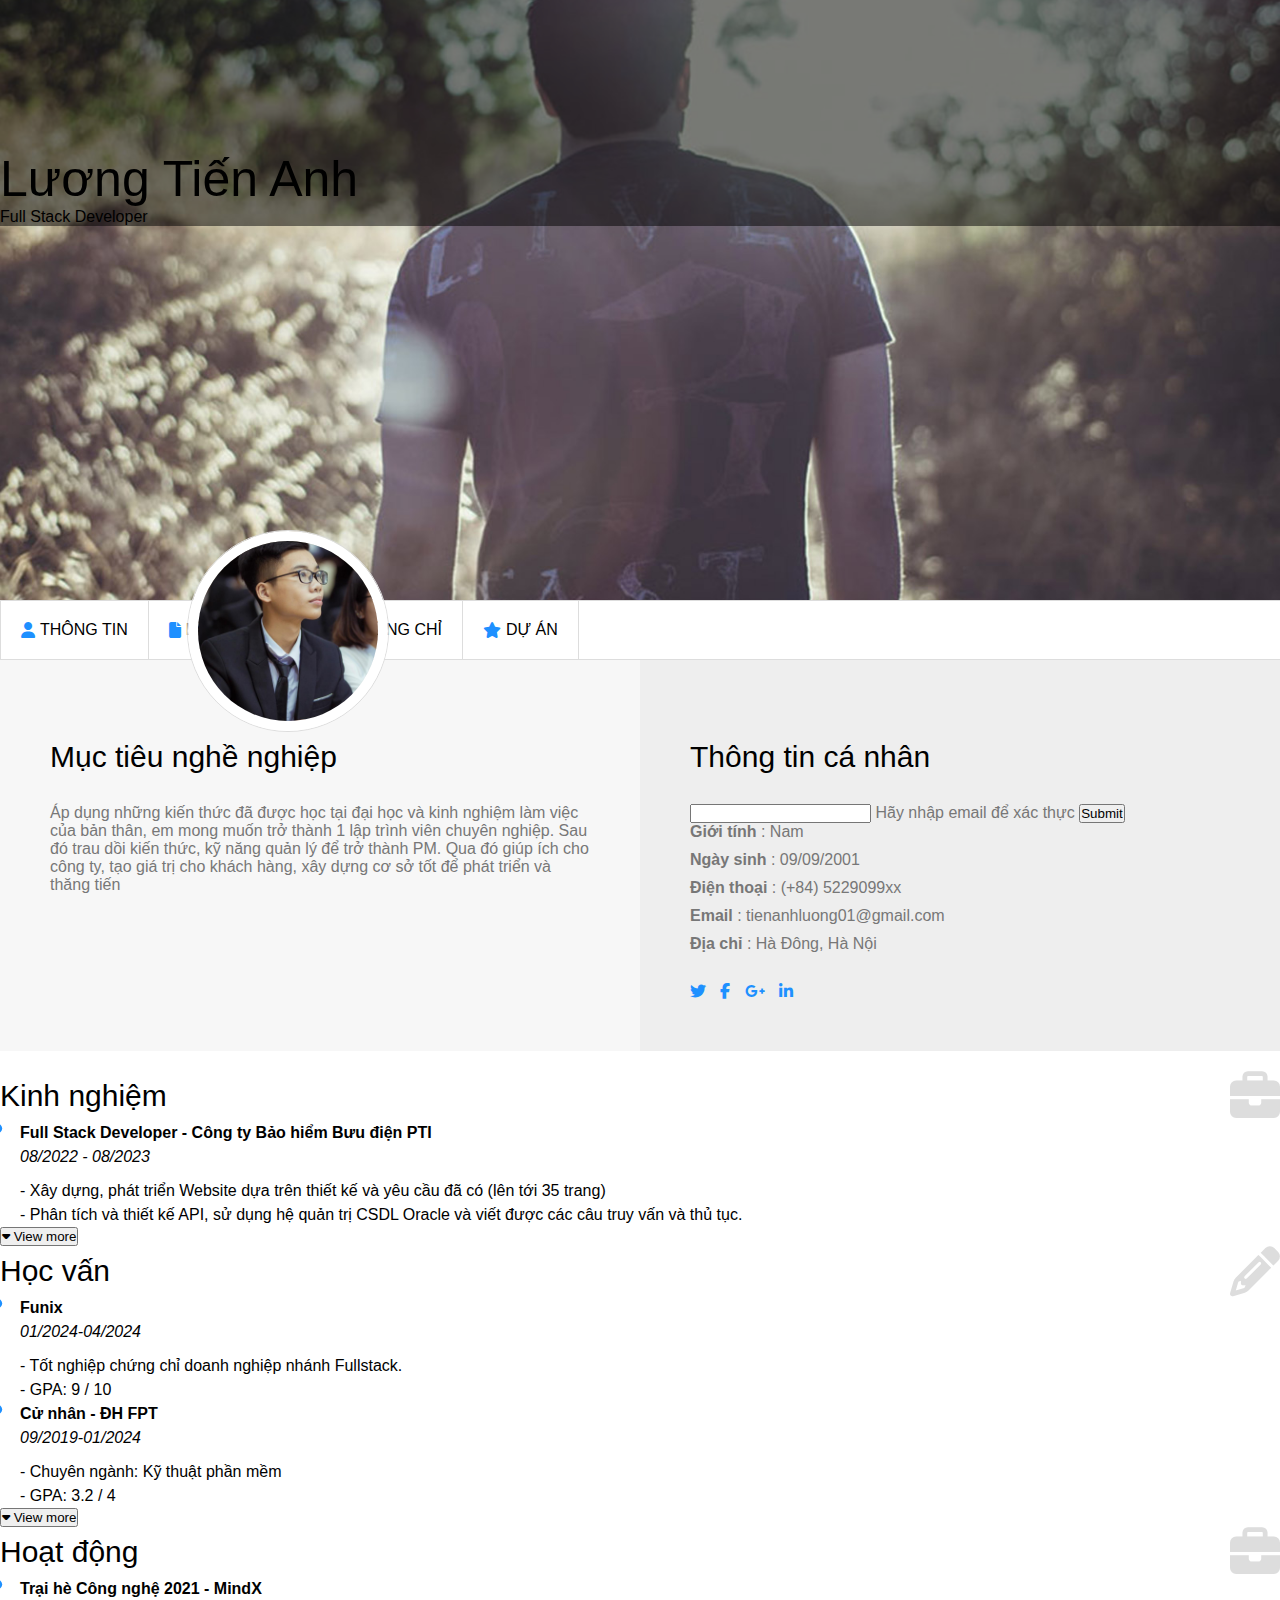
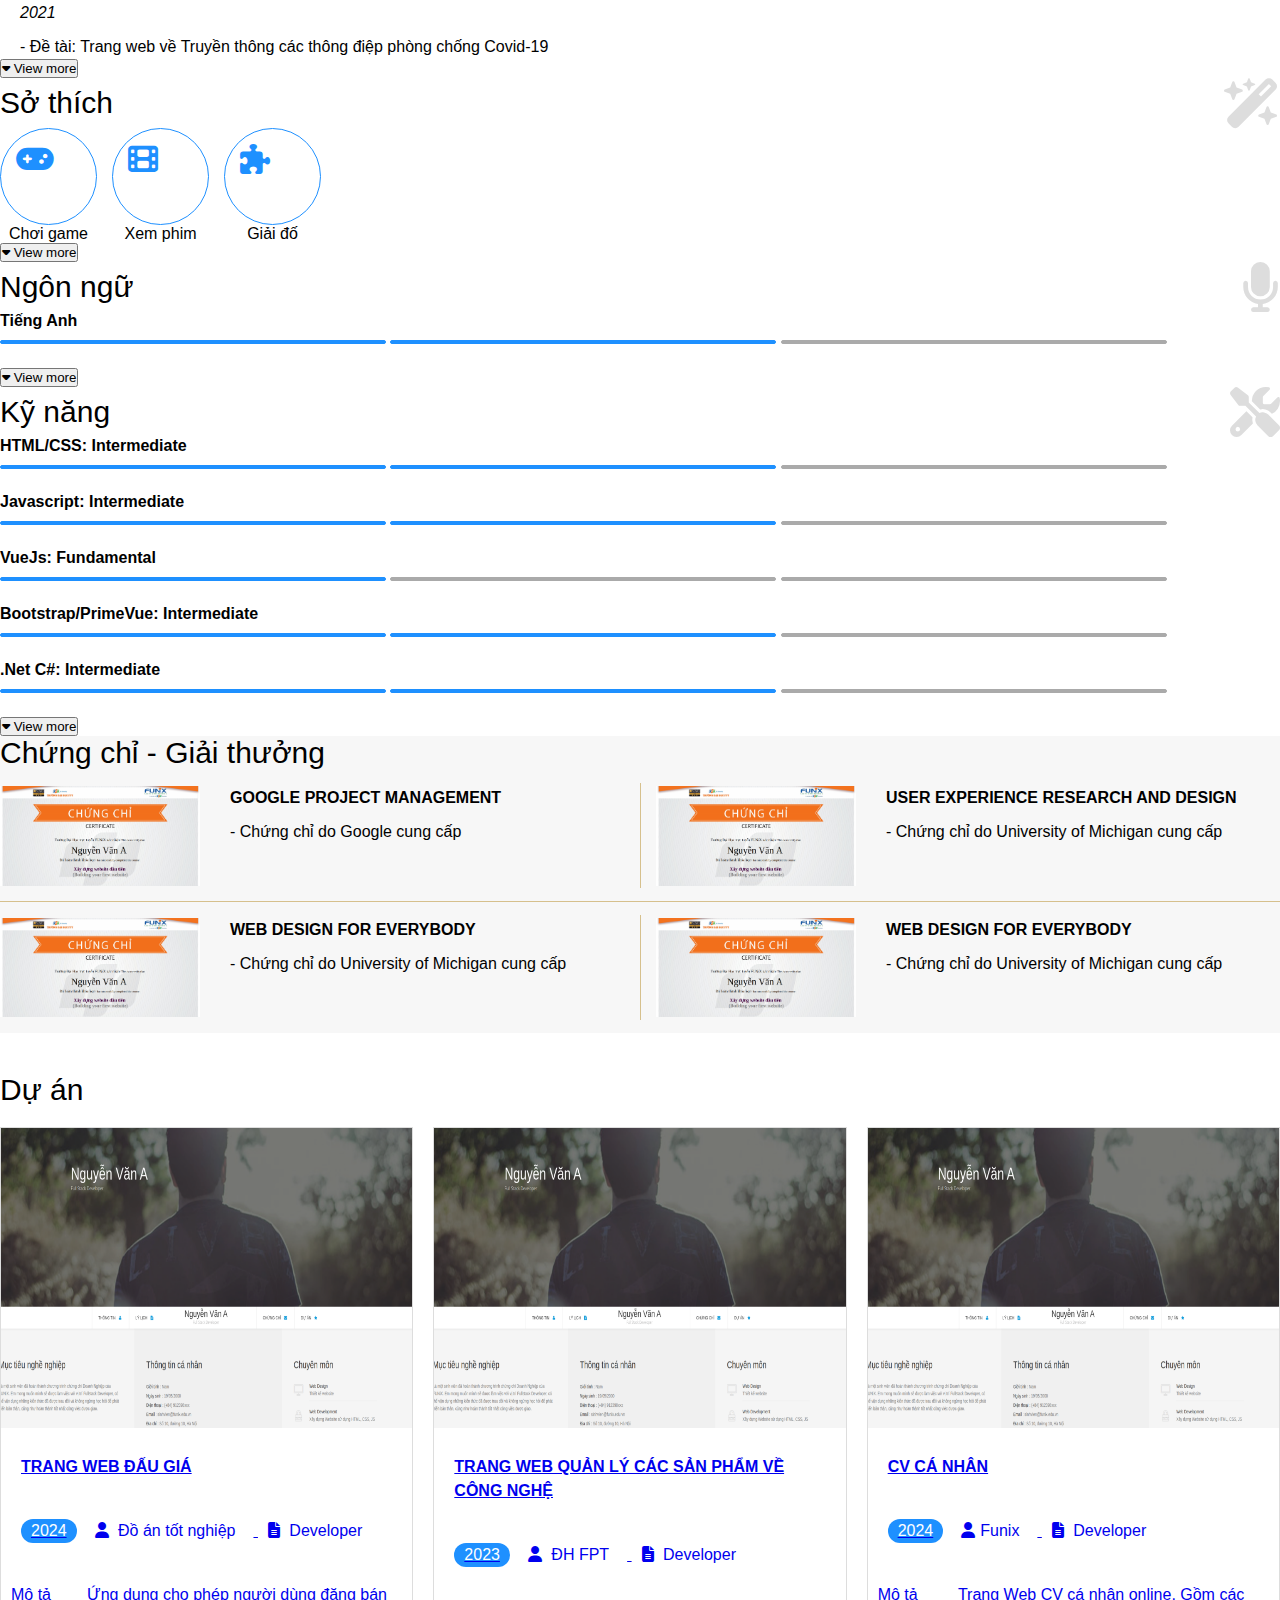
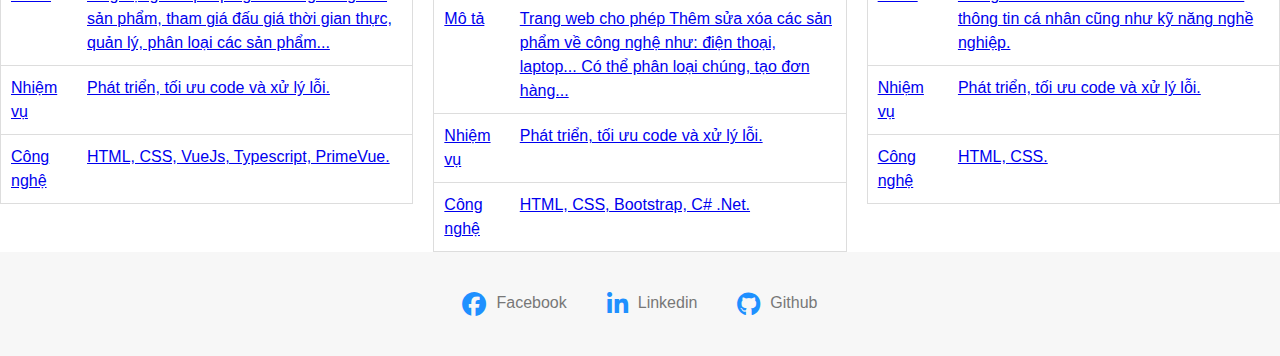
<file: index.html>
<!DOCTYPE html>
<html lang="en">

<head>
	<meta charset="UTF-8">
	<meta http-equiv="X-UA-Compatible" content="IE=edge">
	<meta name="viewport" content="width=device-width, initial-scale=1.0">
	<link rel="stylesheet" href="https://cdnjs.cloudflare.com/ajax/libs/font-awesome/6.5.1/css/all.min.css">
	<link href="https://cdn.jsdelivr.net/npm/bootstrap@5.0.2/dist/css/bootstrap.min.css" rel="stylesheet"
		integrity="sha384-EVSTQN3/azprG1Anm3QDgpJLIm9Nao0Yz1ztcQTwFspd3yD65VohhpuuCOmLASjC" crossorigin="anonymous">
	<link rel="stylesheet" href="./css/laptop.css">
	<link rel="stylesheet" href="./css/tablet.css">
	<link rel="stylesheet" href="./css/mobile.css">
	<link rel="stylesheet" href="./css/font.css">
	<!-- <script src="https://kit.fontawesome.com/3d0aa85a06.js" crossorigin="anonymous"></script> -->
	<title>Assignment 02</title>
</head>

<body>
	<!-- Phần banner đầu tiên  -->
	<div id="banner">
		<!-- Thêm 1 lớp layer tối màu cho banner -->
		<div class="layer text-center w-100 h-100 d-flex flex-column align-items-center text-white">
			<h1>Lương Tiến Anh</h1>
			<span>Full Stack Developer</span>
		</div>
	</div>
	<!-- Phần NavBar -->
	<section id="nav-bar">
		<nav class="container flex-column flex-md-row text-center">
			<a class="col col-lg-auto" href="#about"><i class="fa-solid fa-user"></i>Thông tin</a>
			<a class="col col-lg-auto" href="#job-info"><i class="fa-solid fa-file"></i>Lý lịch</a>
			<!-- Nâng cao -->
			<a class="col-lg d-lg-inline  d-md-inline d-none" id="avatar">
				<div class="prefix d-lg-inline d-none">
					<div class="border-image">
						<img src="images/default-avatar.jpg" alt="avatar">
					</div>
				</div>
			</a>
			<a class="col col-lg-auto" href="#certificate"><i class="fa-solid fa-envelope"></i>Chứng chỉ</a>
			<a class="col col-lg-auto" href="#project"><i class="fa-solid fa-star"></i>Dự Án</a>
		</nav>
	</section>
	<!-- Phần thông tin cá nhân -->
	<section id="about" class="bg-grey">
		<div class="container">
			<div id="target">
				<h1 class="section-title">Mục tiêu nghề nghiệp</h1>
				<p>
					Áp dụng những kiến thức đã được học tại đại học và kinh nghiệm làm
					việc của bản thân, em mong muốn trở thành 1 lập trình viên chuyên
					nghiệp. Sau đó trau dồi kiến thức, kỹ năng quản lý để trở thành PM.
					Qua đó giúp ích cho công ty, tạo giá trị cho khách hàng, xây dựng
					cơ sở tốt để phát triển và thăng tiến
				</p>
			</div>
			<div id="personal-info">
				<h1 class="section-title">Thông tin cá nhân</h1>
				<div class="subcribe">
					<input type="email" name="email" id="email" class="form-control w-100">
					<label id="message" for="email" class="w-100">Hãy nhập email để xác thực</label>
					<input id="submit" class="btn btn-primary mt-3" type="submit" value="Submit">
				</div>
				<div class="d-none display-info">
					<ul class="mt-40 info">
						<li><span>Giới tính</span> : Nam</li>
						<li><span>Ngày sinh</span> : 09/09/2001</li>
						<li><span>Điện thoại</span> : (+84) 5229099xx</li>
						<li><span>Email</span> : tienanhluong01@gmail.com</li>
						<li><span>Địa chỉ</span> : Hà Đông, Hà Nội</li>
					</ul>
					<div id="contact">
						<a href="#"><i class="fa-brands fa-twitter"></i></a>
						<a href="#"><i class="fa-brands fa-facebook-f"></i></a>
						<a href="#"><i class="fa-brands fa-google-plus-g"></i></a>
						<a href="#"><i class="fa-brands fa-linkedin-in"></i></a>
					</div>
				</div>
			</div>
		</div>
	</section>
	<!-- Phần thông tin Lý lịch -->
	<section id="job-info" class="my-5">
		<div class="container">
			<div class="row gy-4">
				<!-- Phần kinh nghiệm -->
				<div class="col-12 col-md-6 col-lg-4 ">
					<div class="border p-3 p-lg-5 h-100 element">
						<div class="job-info-header mb-3">
							<h1>Kinh nghiệm</h1>
							<i class="fa-solid fa-briefcase"></i>
						</div>
						<ul class="style1 element-info d-none">
							<li>
								<p>
									<strong>Full Stack Developer - Công ty Bảo hiểm Bưu điện PTI</strong>
								</p>
								<p class="time">08/2022 - 08/2023</p>
								<p>
									- Xây dựng, phát triển Website dựa trên thiết kế và yêu cầu đã có (lên tới 35 trang)
								</p>
								<p>
									- Phân tích và thiết kế API, sử dụng hệ quản trị CSDL Oracle
									và viết được các câu truy vấn và thủ tục.
								</p>
							</li>
						</ul>
						<button class="element-btn d-none btn btn-warning rounded-pill text-uppercase">
							<span><i class="fa-solid fa-caret-down mr-2"></i>
								View more</span>
						</button>
					</div>
				</div>
				<!-- Phần học vấn  -->
				<div class="col-12 col-md-6 col-lg-4">
					<div class="border p-3 p-lg-5 h-100 element">
						<div class="job-info-header mb-3">
							<h1>Học vấn</h1>
							<i class="fa-solid fa-pencil"></i>
						</div>
						<ul class="style1 element-info d-none">
							<li>
								<p>
									<strong>Funix</strong>
								</p>
								<p class="time">01/2024-04/2024</p>
								<p>
									- Tốt nghiệp chứng chỉ doanh nghiệp nhánh Fullstack.
								</p>
								<p>
									- GPA: 9 / 10
								</p>
							</li>
							<li>
								<p>
									<strong>Cử nhân - ĐH FPT</strong>
								</p>
								<p class="time">09/2019-01/2024</p>
								<p>
									- Chuyên ngành: Kỹ thuật phần mềm
								</p>
								<p>
									- GPA: 3.2 / 4
								</p>
							</li>
						</ul>
						<button class="element-btn d-none btn btn-warning rounded-pill text-uppercase">
							<span><i class="fa-solid fa-caret-down mr-2"></i>
								View more</span>
						</button>
					</div>
				</div>
				<!-- Phần hoạt động -->
				<div class="col-12 col-md-6 col-lg-4">
					<div class="border p-3 p-lg-5 h-100 element">
						<div class="job-info-header mb-3">
							<h1>Hoạt động</h1>
							<i class="fa-solid fa-briefcase"></i>
						</div>
						<ul class="style1 element-info d-none">
							<li>
								<p>
									<strong>Trại hè Công nghệ 2021 - MindX</strong>
								</p>
								<p class="time">2021</p>
								<P>
									- Đề tài: Trang web về Truyền thông các thông điệp phòng chống Covid-19
								</P>
							</li>
						</ul>
						<button class="element-btn d-none btn btn-warning rounded-pill text-uppercase">
							<span><i class="fa-solid fa-caret-down mr-2"></i>
								View more</span>
						</button>
					</div>
				</div>
				<!-- Phần sở thích  -->
				<div class="col-12 col-md-6 col-lg-4">
					<div class="border p-3 p-lg-5 h-100 element">
						<div class="job-info-header mb-3">
							<h1>Sở thích</h1>
							<i class="fa-solid fa-wand-magic-sparkles"></i>
						</div>
						<ul class="style2 element-info d-none">
							<li>
								<i class="fa-solid fa-gamepad"></i>
								<p class="hobby-title">Chơi game</p>
							</li>
							<li>
								<i class="fa-solid fa-film"></i>
								<p class="hobby-title">Xem phim</p>
							</li>
							<li>
								<i class="fa-solid fa-puzzle-piece"></i>
								<p class="hobby-title">Giải đố</p>
							</li>
						</ul>
						<button class="element-btn d-none btn btn-warning rounded-pill text-uppercase">
							<span><i class="fa-solid fa-caret-down mr-2"></i>
								View more</span>
						</button>
					</div>
				</div>
				<!-- Phần ngôn ngữ  -->
				<div class="col-12 col-md-6 col-lg-4">
					<div class="border p-3 p-lg-5 h-100 element">
						<div class="job-info-header mb-3">
							<h1>Ngôn ngữ</h1>
							<i class="fa-solid fa-microphone"></i>
						</div>
						<ul class="style3 element-info d-none">
							<li>
								<p class="language-title">Tiếng Anh</p>
								<div class="score">
									<span class="blue"></span>
									<span class="blue"></span>
									<span class="grey"></span>
								</div>
							</li>
						</ul>
						<button class="element-btn d-none btn btn-warning rounded-pill text-uppercase">
							<span><i class="fa-solid fa-caret-down mr-2"></i>
								View more</span>
						</button>
					</div>
				</div>
				<!-- Phần Kỹ năng  -->
				<div class="col-12 col-md-6 col-lg-4">
					<div class="border p-3 p-lg-5 h-100 element">
						<div class="job-info-header mb-3">
							<h1>Kỹ năng</h1>
							<i class="fa-solid fa-screwdriver-wrench"></i>
						</div>
						<ul class="style3 element-info d-none">
							<li>

								<p class="language-title">HTML/CSS: Intermediate</p>

								<div class="score">
									<span class="blue"></span>
									<span class="blue"></span>
									<span class="grey"></span>
								</div>
							</li>
							<li>

								<p class="language-title">Javascript: Intermediate</p>

								<div class="score">
									<span class="blue"></span>
									<span class="blue"></span>
									<span class="grey"></span>
								</div>
							</li>
							<li>

								<p class="language-title">VueJs: Fundamental</p>

								<p>
								<div class="score">
									<span class="blue"></span>
									<span class="grey"></span>
									<span class="grey"></span>
								</div>
								</p>
							</li>
							<li>

								<p class="language-title">Bootstrap/PrimeVue: Intermediate</p>

								<div class="score">
									<span class="blue"></span>
									<span class="blue"></span>
									<span class="grey"></span>
								</div>
							</li>
							<li>

								<p class="language-title">.Net C#: Intermediate</p>

								<div class="score">
									<span class="blue"></span>
									<span class="blue"></span>
									<span class="grey"></span>
								</div>
							</li>
						</ul>
						<button class="element-btn d-none btn btn-warning rounded-pill text-uppercase">
							<span><i class="fa-solid fa-caret-down mr-2"></i>
								View more</span>
						</button>
					</div>
				</div>
			</div>
		</div>
	</section>
	<!-- Phần Giấy chứng nhận và các giải thưởng -->
	<section id="certificate" class="bg-grey">
		<div class="container py-5">
			<h1 class="section-title mb-3">
				Chứng chỉ - Giải thưởng
			</h1>
			<ul>
				<li>
					<img src="images/Cert_DBI.png" alt="cert 1">
					<div class="cert-content">
						<p class="cert-title"> Google Project Management</p>
						<p class="cert-detail">
							- Chứng chỉ do Google cung cấp<br>
						</p>
					</div>
				</li>
				<li>
					<img src="images/Cert_DBI.png" alt="cert 1">
					<div class="cert-content">
						<p class="cert-title"> User Experience Research and Design</p>
						<p class="cert-detail">
							- Chứng chỉ do University of Michigan cung cấp <br>
						</p>
					</div>
				</li>
				<li>
					<img src="images/Cert_DBI.png" alt="cert 1">
					<div class="cert-content">
						<p class="cert-title"> Web design for everybody</p>
						<p class="cert-detail">
							- Chứng chỉ do University of Michigan cung cấp <br>
						</p>
					</div>
				</li>
				<li>
					<img src="images/Cert_DBI.png" alt="cert 1">
					<div class="cert-content">
						<p class="cert-title"> Web design for everybody</p>
						<p class="cert-detail">
							- Chứng chỉ do University of Michigan cung cấp <br>
						</p>
					</div>
				</li>
			</ul>
		</div>
	</section>
	<!-- Phần dự áns -->
	<section id="project" class="my-2">
		<div class="container">
			<h1 class="section-title">
				Dự án
			</h1>
			<ul>
				<li>
					<a class="text-decoration-none text-reset" href="digital-cv.html">
						<img src="images/project_1.png" alt="project_1">
						<p class="project-title mb-0 mb-lg-3">TRANG WEB Đấu giá</p>
						<div class="project-info">
							<span class="time">2024</span>
							<div class="tag">
								<span><i class="fa-solid fa-user"></i> Đồ án tốt nghiệp</span>
								<span><i class="fa-solid fa-file-lines"></i> Developer</span>
							</div>
						</div>
						<table>
							<tr>
								<td>Mô tả</td>
								<td>
									Ứng dụng cho phép người dùng đăng bán sản phẩm, tham giá đấu giá
									thời gian thực, quản lý, phân loại các sản phẩm...
								</td>
							</tr>
							<tr>
								<td>Nhiệm vụ</td>
								<td>Phát triển, tối ưu code và xử lý lỗi.</td>
							</tr>
							<tr>
								<td>Công nghệ</td>
								<td>HTML, CSS, VueJs, Typescript, PrimeVue.</td>
							</tr>
						</table>
					</a>
				</li>
				<li>
					<a class="text-decoration-none text-reset" href="digital-cv.html">
						<img src="images/project_1.png" alt="project_1">
						<p class="project-title mb-0 mb-lg-3">TRANG WEB Quản lý các sản phẩm về công nghệ</p>
						<div class="project-info">
							<span class="time">2023</span>
							<div class="tag">
								<span><i class="fa-solid fa-user"></i> ĐH FPT</span>
								<span><i class="fa-solid fa-file-lines"></i> Developer</span>
							</div>
						</div>
						<table>
							<tr>
								<td>Mô tả</td>
								<td>
									Trang web cho phép Thêm sửa xóa các sản phẩm về công nghệ như: điện thoại,
									laptop... Có thể phân loại chúng, tạo đơn hàng...
								</td>
							</tr>
							<tr>
								<td>Nhiệm vụ</td>
								<td>Phát triển, tối ưu code và xử lý lỗi.</td>
							</tr>
							<tr>
								<td>Công nghệ</td>
								<td>HTML, CSS, Bootstrap, C# .Net.</td>
							</tr>
						</table>
					</a>
				</li>
				<li>
					<a class="text-decoration-none text-reset" href="digital-cv.html">
						<img src="images/project_1.png" alt="project_1">
						<p class="project-title mb-0 mb-lg-3">CV cá nhân</p>
						<div class="project-info">
							<span class="time">2024</span>
							<div class="tag">
								<span><i class="fa-solid fa-user"></i>Funix</span>
								<span><i class="fa-solid fa-file-lines"></i> Developer</span>
							</div>
						</div>
						<table>
							<tr>
								<td>Mô tả</td>
								<td>
									Trang Web CV cá nhân online. Gồm các thông tin cá nhân
									cũng như kỹ năng nghề nghiệp.
								</td>
							</tr>
							<tr>
								<td>Nhiệm vụ</td>
								<td>Phát triển, tối ưu code và xử lý lỗi.</td>
							</tr>
							<tr>
								<td>Công nghệ</td>
								<td>HTML, CSS.</td>
							</tr>
						</table>
					</a>
				</li>
			</ul>
		</div>
	</section>
	<!-- Footer -->
	<section id="footer" class="bg-grey">
		<div class="container">
			<ul class="d-flex flex-wrap">
				<li><a href="#"><i class="fa-brands fa-facebook"></i>Facebook</a></li>
				<li><a href="#"><i class="fa-brands fa-linkedin-in"></i>Linkedin</a></li>
				<li><a href="#"><i class="fa-brands fa-github"></i>Github</a></li>
			</ul>
		</div>
	</section>
	<script src="script/script.js"></script>
</body>

</html>
</file>
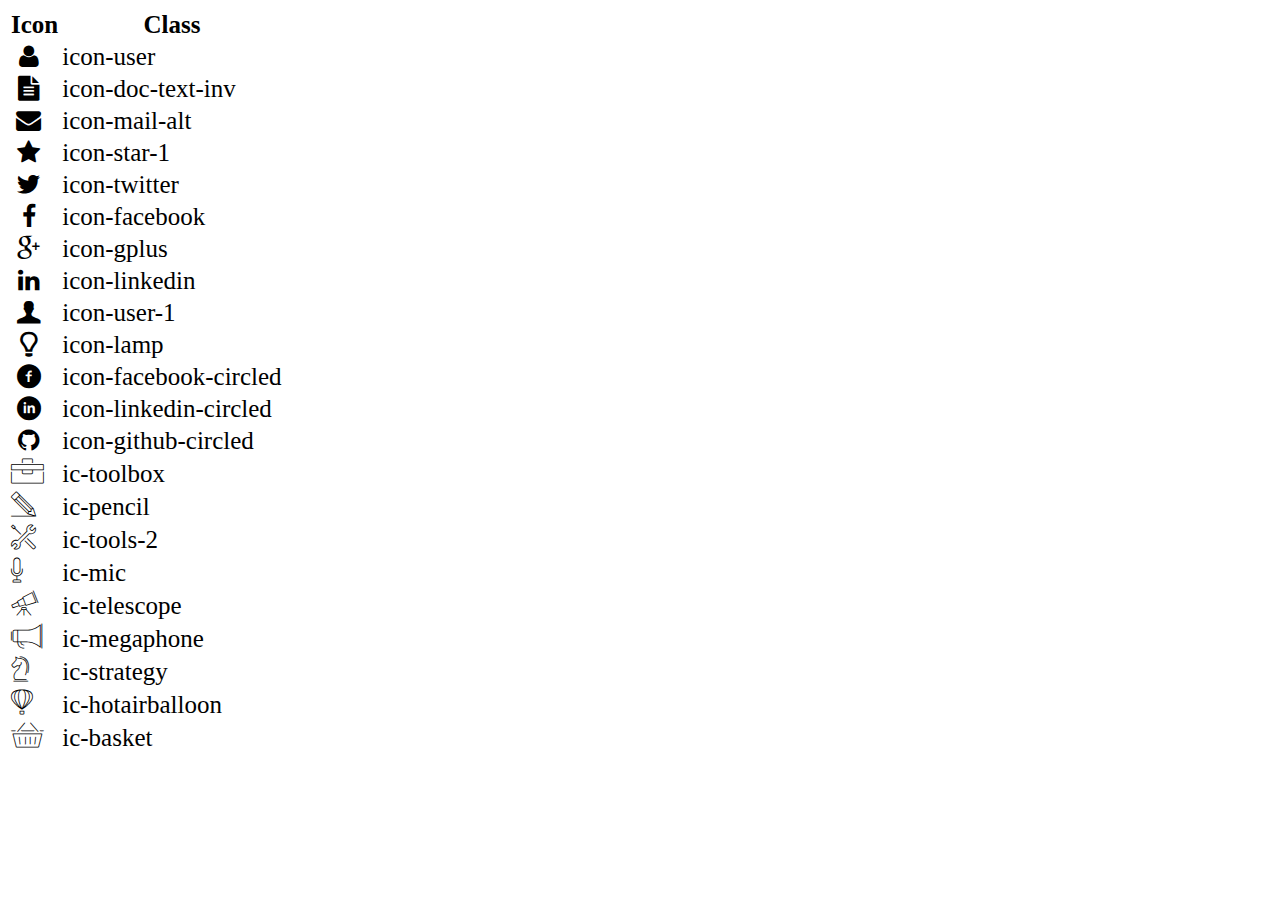
<file: icon-list.html>
<!DOCTYPE html>
<html lang="en">

<head>
    <meta charset="UTF-8">
    <meta http-equiv="X-UA-Compatible" content="IE=edge">
    <meta name="viewport" content="width=device-width, initial-scale=1.0">
    <link rel="stylesheet" href="css/font.css">
    <title>Icon List</title>
</head>

<body>
    <table style="font-size: 25px;">
        <thead>
            <tr>
                <th>Icon</th>
                <th>Class</th>
            </tr>
        </thead>
        <tbody>
            <tr>
                <td><i class="icon-user"></i></td>
                <td>icon-user</td>
            </tr>
            <tr>
                <td><i class="icon-doc-text-inv"></i></td>
                <td>icon-doc-text-inv</td>
            </tr>
            <tr>
                <td><i class="icon-mail-alt"></i></td>
                <td>icon-mail-alt</td>
            </tr>
            <tr>
                <td><i class="icon-star-1"></i></td>
                <td>icon-star-1</td>
            </tr>
            <tr>
                <td><i class="icon-twitter"></i></td>
                <td>icon-twitter</td>
            </tr>
            <tr>
                <td><i class="icon-facebook"></i></td>
                <td>icon-facebook</td>
            </tr>
            <tr>
                <td><i class="icon-gplus"></i></td>
                <td>icon-gplus</td>
            </tr>
            <tr>
                <td><i class="icon-linkedin"></i></td>
                <td>icon-linkedin</td>
            </tr>
            <tr>
                <td><i class="icon-user-1"></i></td>
                <td>icon-user-1</td>
            </tr>
            <tr>
                <td><i class="icon-lamp"></i></td>
                <td>icon-lamp</td>
            </tr>
            <tr>
                <td><i class="icon-facebook-circled"></i></td>
                <td>icon-facebook-circled</td>
            </tr>
            <tr>
                <td><i class="icon-linkedin-circled"></i></td>
                <td>icon-linkedin-circled</td>
            </tr>
            <tr>
                <td><i class="icon-github-circled"></i></td>
                <td>icon-github-circled</td>
            </tr>
            <tr>
                <td><i class="ic-toolbox"></i></td>
                <td>ic-toolbox</td>
            </tr>
            <tr>
                <td><i class="ic-pencil"></i></td>
                <td>ic-pencil</td>
            </tr>
            <tr>
                <td><i class="ic-tools-2"></i></td>
                <td>ic-tools-2</td>
            </tr>

            <tr>
                <td><i class="ic-mic"></i></td>
                <td>ic-mic</td>
            </tr>
            <tr>
                <td><i class="ic-telescope"></i></td>
                <td>ic-telescope</td>
            </tr>
            <tr>
                <td><i class="ic-megaphone"></i></td>
                <td>ic-megaphone</td>
            </tr>
            <tr>
                <td><i class="ic-strategy"></i></td>
                <td>ic-strategy</td>
            </tr>
            <tr>
                <td><i class="ic-hotairballoon"></i></td>
                <td>ic-hotairballoon</td>
            </tr>
            <tr>
                <td><i class="ic-basket"></i></td>
                <td>ic-basket</td>
            </tr>
        </tbody>
    </table>
</body>

</html>
</file>
<file: css/laptop.css>
* {
  margin: 0px;
  padding: 0;
  font-family: sans-serif;
}
ol,
ul {
  padding-left: 0;
}

.bg-grey {
  background: #f7f7f7;
}
h1 {
  font-size: 30px;
  font-weight: normal;
}

/* Thêm ảnh vào banner và căn chỉnh kích thước */
#banner {
  background-image: url("../images/banner.jpg");
  background-color: #000;
  background-repeat: no-repeat;
  background-size: cover;
  background-position: center;
  height: 600px;
}

/* Style layer tối màu của banner */
.layer {
  background-color: rgba(0, 0, 0, 0.5);
  padding-top: 150px;
}

/* Căn chỉnh kích thước và màu sắc của h1 và span ở banner */
#banner h1 {
  font-weight: 400;
  font-size: 50px;
}

#banner span {
  font-weight: 100;
}

/* Style navbar */
#nav-bar .container {
  display: flex;
  border-top: 1px solid #ddd;
  border-bottom: 1px solid #ddd;
  color: #000;
}

/* Căn chỉnh style cho các thẻ a trên navbar */
#nav-bar .container a {
  text-decoration: none;
  padding: 20px;
  border-right: 1px solid #ddd;
  display: flex;
  align-items: center;
  color: #000;
  text-transform: uppercase;
}

#nav-bar .container a:first-child {
  border-left: 1px solid #ddd;
}

#nav-bar .container a i {
  margin-right: 5px;
  color: dodgerblue;
}

/* Style riêng cho option profile trên navbar */
#profile-link {
  display: flex;
  flex-direction: column;
}

#profile-link h1 {
  padding-right: 100px;
  padding-left: 100px;
  color: #000;
}

#profile-link span {
  color: #aaa;
}

/* Style cho phần thông tin  */
#about .container {
  display: grid;
  grid-template-columns: 1fr 1fr;
}

#about .container > div {
  padding: 80px 50px 50px 50px;
  color: #777;
}

#about .container h1 {
  color: #000;
  margin-bottom: 30px;
}

#about .container ul li {
  list-style: none;
  margin-bottom: 10px;
}

#about .container ul li:last-child {
  margin-bottom: 30px;
}

#about .container ul li span {
  font-weight: bold;
}

#about .container #personal-info {
  background-color: #eee;
}

#about .container #personal-info a {
  text-decoration: none;
  color: dodgerblue;
  margin-right: 10px;
}

/* Style cho phần Lý lịch */
#job-info .container {
  /* width: 1170px; */
  /* display: grid; */
  /* grid-template-columns: 1fr 1fr 1fr; */
  /* gap: 20px; */
  /* padding: 20px; */
  margin-top: 20px;
}

/* #job-info .container .element {
  display: flex;
  flex-direction: column;
  border: 1px solid red !important;
  padding: 30px;
} */

.job-info-header {
  display: flex;
  justify-content: space-between;
  align-items: center;
  /* margin-bottom: 50px; */
}

.job-info-header i {
  font-size: 50px;
  color: #ddd;
}
.element.active, .element.hover{
    border-top: 4px solid #dee2e6!important;
}
/* Style cho kiểu danh sách phần kinh nghiệm, học vấn, hoạt động */
.style1 li {
  position: relative;
  list-style: none;
  padding-left: 20px;
  line-height: 1.5;
}

.style1 li::before {
  content: "";
  background-image: url("data:image/svg+xml,%3Csvg xmlns='http://www.w3.org/2000/svg' aria-hidden='true' viewBox='0 0 32 32' focusable='false'%3E%3Ccircle stroke='none' fill='%231e90ff' cx='16' cy='16' r='10'%3E%3C/circle%3E%3C/svg%3E");
  position: absolute;
  left: -10px;
  height: 15px;
  width: 15px;
}

.style1 .time {
  margin-bottom: 10px;
  font-style: italic;
}

/* Style cho kiểu danh sách phần sở thích */
.style2 {
  display: flex;
  flex-wrap: wrap;
}

.style2 li {
  list-style: none;
  margin-right: 15px;
  display: flex;
  flex-direction: column;
  align-items: center;
}

.style2 li i {
  padding: 15px;
  font-size: 30px;
  height: 65px;
  width: 65px;
  border-radius: 50%;
  border: 1px solid dodgerblue;
  color: dodgerblue;
}

/* Style cho kiểu danh sách phần Ngôn ngữ và kỹ năng */
.style3 li {
  list-style: none;
  font-weight: bold;
  margin-bottom: 20px;
}

.style3 .score {
  width: 100%;
}

.style3 span {
  display: inline-block;
  border: 1px solid dodgerblue;
  border-radius: 2px;
  width: 30%;
  height: 2px;
  background-color: dodgerblue;
}

.style3 span.grey {
  border: 1px solid #aaa;
  background-color: #aaa;
}

/* Style cho phần chứng nhận và giải thưởng */
#certificate .container ul {
  list-style: none;
  display: grid;
  grid-template-columns: 1fr 1fr;
  align-items: start;
}

#certificate .container ul li {
  display: flex;
  padding: 1rem 1rem 1rem 0px;
  line-height: 1.5;
}

/* Thêm các đường kẻ màu cam giữa các grid  */
#certificate .container ul li:nth-child(even) {
  position: relative;
  padding-left: 1rem;
  padding-right: 0;

  &::before {
    content: "";
    position: absolute;
    height: 80%;
    left: 0;
    top: 10%;
    width: 1px;
    background-color: #d6c08d;
  }

}
#certificate .container ul li:nth-child(even):not(:last-child) {
  &::after {
    content: "";
    position: absolute;
    height: 1px;
    left: -100%;
    bottom: 0;
    width: 200%;
    background-color: #d6c08d;
  }
}

/* Style các thành phần trong từng grid */
#certificate .container ul li img {
  width: 200px;
  margin-right: 30px;
  height: 100%;
}

.cert-content .cert-title {
  font-weight: bold;
  text-transform: uppercase;
  margin-bottom: 10px;
}
/* Style cho phần Dự án */
#project .container h1 {
  margin-top: 40px;
  margin-bottom: 20px;
}
#project .container ul {
  display: grid;
  grid-template-columns: 1fr 1fr 1fr;
  gap: 20px;
  align-items: start;
}
#project .container ul li {
  display: flex;
  flex-direction: column;
  border: 1px solid #ddd;
  line-height: 1.5;
}
/* Style các đường kẻ của các thành phần trong list */
#project .container ul li > *:not(:last-child) {
  border-bottom: 1px solid #ddd;
}
#project .container ul li img {
  height: 300px;
  width: 100%;
  object-fit: cover;
}
.project-title,
.project-info {
  padding: 20px;
}
.project-title {
  text-transform: uppercase;
  font-weight: bold;
}
.project-info{
    display: flex;
    align-items: flex-start;
}
.project-info span {
  display: inline-block;
  padding-left: 10px;
  padding-right: 10px;
  border-radius: 15px;
  margin-bottom: 10px;
  margin-right: 0.5rem;
}
.project-info span i {
  margin-right: 5px;
}
.project-info span.time {
  background-color: dodgerblue;
  color: white;
}
/* Style cho table content trong list item */
#project table {
  border-collapse: collapse;
}
#project table tr {
  border-bottom: 1px solid #ddd;
}
#project table tr:last-child {
  border-bottom: 0;
}
#project table tr td {
  padding: 10px;
  vertical-align: top;
}
/* Style footer */
#footer {
  padding: 40px 0;
}
#footer ul {
  display: flex;
  justify-content: center;
  gap: 40px;
  list-style: none;
}
#footer ul li a {
  color: #777;
  text-decoration: none;
}
#footer ul li i {
  margin-right: 10px;
  color: dodgerblue;
  font-size: x-large;
  vertical-align: middle;
}
/* Nâng cao */
#avatar {
  position: relative;
}
#avatar .prefix {
  position: relative;
}
#avatar .border-image {
  position: absolute;
  height: 200px;
  left: -100px;
  top: -100px;
  border: 1px solid #ddd;
  border-radius: 50%;
}
#avatar img {
  height: 100%;
  border: 10px solid white;
  border-radius: 50%;
  box-sizing: border-box;
}
</file>
<file: css/tablet.css>
@media screen and (max-width: 991px) {
  /* Style cho phần thông tin  */
  #about .container > div {
    padding: 2rem 1rem 1rem 1rem;
  }

  /* Style cho phần chứng nhận và giải thưởng */
  #certificate .container ul li {
    flex-direction: column;
    padding: 1rem 1rem 0 0px;
    line-height: 1.5;
  }
  #certificate .container ul li img {
    width: 100%;
    height: auto;
    margin-right: 0;
    margin-bottom: 20px;
  }
  /* Style các padding của các thành phần trong list */
  .project-title,
  .project-info {
    padding: 0.5rem;
  }
  /* Style cho phần ảnh của Dự án */
  #project .container ul li img {
    height: 150px;
  }
}
</file>
<file: css/mobile.css>
@media screen and (max-width: 767px) {
  .container a {
    border: 0 !important;
  }
  /* Style cho phần thông tin  */
  #about .container {
    display: grid;
    grid-template-columns: 1fr;
    grid-template-rows: 1fr 1fr;
  }
  /* Style cho phần chứng nhận và giải thưởng */
  #certificate .container ul {
    grid-template-columns: 1fr;
  }
  #certificate .container ul li {
    position: relative;
    flex-direction: column;
    padding-right: 0;
    padding-top: 2rem;
    padding-bottom: 1rem;
    line-height: 1.5;
    &::after {
      content: "";
      position: absolute;
      height: 1px;
      left: 0;
      bottom: 0px;
      width: 100%;
      background-color: #d6c08d;
    }
  }
  #certificate .container ul li:nth-child(even) {
    position: relative;
    padding-left: 0;
    &::before {
      content: "";
      background: none;
    }
  }
  #certificate .container ul li:nth-child(even):not(:last-child) {
    &::after {
      content: "";
      height: 1px;
      left: 0;
      bottom: 0px;
      width: 100%;
      background-color: #d6c08d;
    }
  }
  /* Style cho phần layout của Dự án */
  #project .container ul {
    display: grid;
    grid-template-columns: 1fr;
    column-gap: 20px;
    align-items: start;
  }
}
</file>
<file: css/font.css>
@font-face {
	font-family: 'open_sanslight';
	src: url('../fonts/OpenSans-Light-webfont.eot');
	src: url('../fonts/OpenSans-Light-webfont.eot#iefix') format('embedded-opentype'),
		url('../fonts/OpenSans-Light-webfont.woff') format('woff'),
		url('../fonts/OpenSans-Light-webfont.ttf') format('truetype'),
		url('../fonts/OpenSans-Light-webfont.svg#open_sanslight') format('svg');
	font-weight: normal;
	font-style: normal;

}

@font-face {
	font-family: 'open_sansitalic';
	src: url('../fonts/OpenSans-Italic-webfont.eot');
	src: url('../fonts/OpenSans-Italic-webfont.eot#iefix') format('embedded-opentype'),
		url('../fonts/OpenSans-Italic-webfont.woff') format('woff'),
		url('../fonts/OpenSans-Italic-webfont.ttf') format('truetype'),
		url('../fonts/OpenSans-Italic-webfont.svg#open_sansitalic') format('svg');
	font-weight: normal;
	font-style: normal;

}

@font-face {
	font-family: 'open_sanssemibold';
	src: url('../fonts/OpenSans-Semibold-webfont.eot');
	src: url('../fonts/OpenSans-Semibold-webfont.eot#iefix') format('embedded-opentype'),
		url('../fonts/OpenSans-Semibold-webfont.woff') format('woff'),
		url('../fonts/OpenSans-Semibold-webfont.ttf') format('truetype'),
		url('../fonts/OpenSans-Semibold-webfont.svg#open_sanssemibold') format('svg');
	font-weight: normal;
	font-style: normal;

}


@font-face {
	font-family: 'open_sanslight_italic';
	src: url('../fonts/OpenSans-LightItalic-webfont.eot');
	src: url('../fonts/OpenSans-LightItalic-webfont.eot#iefix') format('embedded-opentype'),
		url('../fonts/OpenSans-LightItalic-webfont.woff') format('woff'),
		url('../fonts/OpenSans-LightItalic-webfont.ttf') format('truetype'),
		url('../fonts/OpenSans-LightItalic-webfont.svg#open_sanslight_italic') format('svg');
	font-weight: normal;
	font-style: normal;

}

@font-face {
	font-family: 'open_sansregular';
	src: url('../fonts/OpenSans-Regular-webfont.eot');
	src: url('../fonts/OpenSans-Regular-webfont.eot#iefix') format('embedded-opentype'),
		url('../fonts/OpenSans-Regular-webfont.woff') format('woff'),
		url('../fonts/OpenSans-Regular-webfont.ttf') format('truetype'),
		url('../fonts/OpenSans-Regular-webfont.svg#open_sansregular') format('svg');
	font-weight: normal;
	font-style: normal;

}


@font-face {
	font-family: 'fontello';
	src: url('../fonts/fontello.eot');
	src: url('../fonts/fontello.eot#iefix') format('embedded-opentype'),
		url('../fonts/fontello.woff') format('woff'),
		url('../fonts/fontello.ttf') format('truetype'),
		url('../fonts/fontello.svg#fontello') format('svg');
	font-weight: normal;
	font-style: normal;
}

[class^="icon-"]:before,
[class*=" icon-"]:before {
	font-family: "fontello";
	font-style: normal;
	font-weight: normal;
	speak: none;

	display: inline-block;
	text-decoration: inherit;
	width: 1em;
	margin-right: .2em;
	text-align: center;
	/* opacity: .8; */

	/* For safety - reset parent styles, that can break glyph codes*/
	font-variant: normal;
	text-transform: none;

	/* fix buttons height, for twitter bootstrap */
	line-height: 1em;

	/* Animation center compensation - margins should be symmetric */
	/* remove if not needed */
	margin-left: .2em;

	/* you can be more comfortable with increased icons size */
	/* font-size: 120%; */

	/* Font smoothing. That was taken from TWBS */
	-webkit-font-smoothing: antialiased;
	-moz-osx-font-smoothing: grayscale;

	/* Uncomment for 3D effect */
	/* text-shadow: 1px 1px 1px rgba(127, 127, 127, 0.3); */
}

.icon-emo-happy:before {
	content: '\e800';
}

/* '' */
.icon-emo-wink:before {
	content: '\e801';
}

/* '' */
.icon-emo-wink2:before {
	content: '\e802';
}

/* '' */
.icon-emo-unhappy:before {
	content: '\e803';
}

/* '' */
.icon-emo-sleep:before {
	content: '\e804';
}

/* '' */
.icon-emo-thumbsup:before {
	content: '\e805';
}

/* '' */
.icon-emo-devil:before {
	content: '\e806';
}

/* '' */
.icon-emo-surprised:before {
	content: '\e807';
}

/* '' */
.icon-emo-tongue:before {
	content: '\e808';
}

/* '' */
.icon-emo-coffee:before {
	content: '\e809';
}

/* '' */
.icon-emo-sunglasses:before {
	content: '\e80a';
}

/* '' */
.icon-emo-displeased:before {
	content: '\e80b';
}

/* '' */
.icon-emo-beer:before {
	content: '\e80c';
}

/* '' */
.icon-emo-grin:before {
	content: '\e80d';
}

/* '' */
.icon-emo-angry:before {
	content: '\e80e';
}

/* '' */
.icon-emo-saint:before {
	content: '\e80f';
}

/* '' */
.icon-emo-cry:before {
	content: '\e810';
}

/* '' */
.icon-emo-shoot:before {
	content: '\e811';
}

/* '' */
.icon-emo-squint:before {
	content: '\e812';
}

/* '' */
.icon-emo-laugh:before {
	content: '\e813';
}

/* '' */
.icon-spin1:before {
	content: '\e814';
}

/* '' */
.icon-spin2:before {
	content: '\e815';
}

/* '' */
.icon-spin3:before {
	content: '\e816';
}

/* '' */
.icon-spin4:before {
	content: '\e817';
}

/* '' */
.icon-spin5:before {
	content: '\e818';
}

/* '' */
.icon-spin6:before {
	content: '\e819';
}

/* '' */
.icon-firefox:before {
	content: '\e81a';
}

/* '' */
.icon-chrome:before {
	content: '\e81b';
}

/* '' */
.icon-opera:before {
	content: '\e81c';
}

/* '' */
.icon-ie:before {
	content: '\e81d';
}

/* '' */
.icon-crown:before {
	content: '\e81e';
}

/* '' */
.icon-crown-plus:before {
	content: '\e81f';
}

/* '' */
.icon-crown-minus:before {
	content: '\e820';
}

/* '' */
.icon-marquee:before {
	content: '\e821';
}

/* '' */
.icon-glass:before {
	content: '\e822';
}

/* '' */
.icon-music:before {
	content: '\e823';
}

/* '' */
.icon-search:before {
	content: '\e824';
}

/* '' */
.icon-mail:before {
	content: '\e825';
}

/* '' */
.icon-mail-alt:before {
	content: '\e826';
}

/* '' */
.icon-mail-squared:before {
	content: '\e827';
}

/* '' */
.icon-heart:before {
	content: '\e828';
}

/* '' */
.icon-heart-empty:before {
	content: '\e829';
}

/* '' */
.icon-star-1:before {
	content: '\e82a';
}

/* '' */
.icon-star-empty-1:before {
	content: '\e82b';
}

/* '' */
.icon-star-half:before {
	content: '\e82c';
}

/* '' */
.icon-star-half-alt:before {
	content: '\e82d';
}

/* '' */
.icon-user:before {
	content: '\e82e';
}

/* '' */
.icon-user-plus:before {
	content: '\e82f';
}

/* '' */
.icon-user-times:before {
	content: '\e830';
}

/* '' */
.icon-users:before {
	content: '\e831';
}

/* '' */
.icon-male:before {
	content: '\e832';
}

/* '' */
.icon-female:before {
	content: '\e833';
}

/* '' */
.icon-child:before {
	content: '\e834';
}

/* '' */
.icon-user-secret:before {
	content: '\e835';
}

/* '' */
.icon-video:before {
	content: '\e836';
}

/* '' */
.icon-videocam:before {
	content: '\e837';
}

/* '' */
.icon-picture:before {
	content: '\e838';
}

/* '' */
.icon-camera:before {
	content: '\e839';
}

/* '' */
.icon-camera-alt:before {
	content: '\e83a';
}

/* '' */
.icon-th-large:before {
	content: '\e83b';
}

/* '' */
.icon-th:before {
	content: '\e83c';
}

/* '' */
.icon-th-list:before {
	content: '\e83d';
}

/* '' */
.icon-ok:before {
	content: '\e83e';
}

/* '' */
.icon-ok-circled:before {
	content: '\e83f';
}

/* '' */
.icon-ok-circled2:before {
	content: '\e840';
}

/* '' */
.icon-ok-squared:before {
	content: '\e841';
}

/* '' */
.icon-cancel:before {
	content: '\e842';
}

/* '' */
.icon-cancel-circled:before {
	content: '\e843';
}

/* '' */
.icon-cancel-circled2:before {
	content: '\e844';
}

/* '' */
.icon-plus:before {
	content: '\e845';
}

/* '' */
.icon-plus-circled:before {
	content: '\e846';
}

/* '' */
.icon-plus-squared:before {
	content: '\e847';
}

/* '' */
.icon-plus-squared-alt:before {
	content: '\e848';
}

/* '' */
.icon-minus:before {
	content: '\e849';
}

/* '' */
.icon-minus-circled:before {
	content: '\e84a';
}

/* '' */
.icon-minus-squared:before {
	content: '\e84b';
}

/* '' */
.icon-minus-squared-alt:before {
	content: '\e84c';
}

/* '' */
.icon-help:before {
	content: '\e84d';
}

/* '' */
.icon-help-circled:before {
	content: '\e84e';
}

/* '' */
.icon-info-circled:before {
	content: '\e84f';
}

/* '' */
.icon-info:before {
	content: '\e850';
}

/* '' */
.icon-home:before {
	content: '\e851';
}

/* '' */
.icon-link:before {
	content: '\e852';
}

/* '' */
.icon-unlink:before {
	content: '\e853';
}

/* '' */
.icon-link-ext:before {
	content: '\e854';
}

/* '' */
.icon-link-ext-alt:before {
	content: '\e855';
}

/* '' */
.icon-attach:before {
	content: '\e856';
}

/* '' */
.icon-lock:before {
	content: '\e857';
}

/* '' */
.icon-lock-open:before {
	content: '\e858';
}

/* '' */
.icon-lock-open-alt:before {
	content: '\e859';
}

/* '' */
.icon-pin:before {
	content: '\e85a';
}

/* '' */
.icon-eye:before {
	content: '\e85b';
}

/* '' */
.icon-eye-off:before {
	content: '\e85c';
}

/* '' */
.icon-tag-1:before {
	content: '\e85d';
}

/* '' */
.icon-tags:before {
	content: '\e85e';
}

/* '' */
.icon-bookmark:before {
	content: '\e85f';
}

/* '' */
.icon-bookmark-empty:before {
	content: '\e860';
}

/* '' */
.icon-flag:before {
	content: '\e861';
}

/* '' */
.icon-flag-empty:before {
	content: '\e862';
}

/* '' */
.icon-flag-checkered:before {
	content: '\e863';
}

/* '' */
.icon-thumbs-up:before {
	content: '\e864';
}

/* '' */
.icon-thumbs-down:before {
	content: '\e865';
}

/* '' */
.icon-thumbs-up-alt:before {
	content: '\e866';
}

/* '' */
.icon-thumbs-down-alt:before {
	content: '\e867';
}

/* '' */
.icon-download:before {
	content: '\e868';
}

/* '' */
.icon-upload:before {
	content: '\e869';
}

/* '' */
.icon-download-cloud:before {
	content: '\e86a';
}

/* '' */
.icon-upload-cloud:before {
	content: '\e86b';
}

/* '' */
.icon-reply:before {
	content: '\e86c';
}

/* '' */
.icon-reply-all:before {
	content: '\e86d';
}

/* '' */
.icon-forward:before {
	content: '\e86e';
}

/* '' */
.icon-quote-left:before {
	content: '\e86f';
}

/* '' */
.icon-quote-right:before {
	content: '\e870';
}

/* '' */
.icon-code:before {
	content: '\e871';
}

/* '' */
.icon-export:before {
	content: '\e872';
}

/* '' */
.icon-export-alt:before {
	content: '\e873';
}

/* '' */
.icon-share:before {
	content: '\e874';
}

/* '' */
.icon-share-squared:before {
	content: '\e875';
}

/* '' */
.icon-pencil:before {
	content: '\e876';
}

/* '' */
.icon-pencil-squared:before {
	content: '\e877';
}

/* '' */
.icon-edit:before {
	content: '\e878';
}

/* '' */
.icon-print:before {
	content: '\e879';
}

/* '' */
.icon-retweet:before {
	content: '\e87a';
}

/* '' */
.icon-keyboard:before {
	content: '\e87b';
}

/* '' */
.icon-gamepad:before {
	content: '\e87c';
}

/* '' */
.icon-comment:before {
	content: '\e87d';
}

/* '' */
.icon-chat:before {
	content: '\e87e';
}

/* '' */
.icon-comment-empty:before {
	content: '\e87f';
}

/* '' */
.icon-chat-empty:before {
	content: '\e880';
}

/* '' */
.icon-bell:before {
	content: '\e881';
}

/* '' */
.icon-bell-alt:before {
	content: '\e882';
}

/* '' */
.icon-bell-off:before {
	content: '\e883';
}

/* '' */
.icon-bell-off-empty:before {
	content: '\e884';
}

/* '' */
.icon-attention-alt:before {
	content: '\e885';
}

/* '' */
.icon-attention:before {
	content: '\e886';
}

/* '' */
.icon-attention-circled:before {
	content: '\e887';
}

/* '' */
.icon-location:before {
	content: '\e888';
}

/* '' */
.icon-direction:before {
	content: '\e889';
}

/* '' */
.icon-compass:before {
	content: '\e88a';
}

/* '' */
.icon-trash:before {
	content: '\e88b';
}

/* '' */
.icon-trash-empty:before {
	content: '\e88c';
}

/* '' */
.icon-doc:before {
	content: '\e88d';
}

/* '' */
.icon-docs:before {
	content: '\e88e';
}

/* '' */
.icon-doc-text:before {
	content: '\e88f';
}

/* '' */
.icon-doc-inv:before {
	content: '\e890';
}

/* '' */
.icon-doc-text-inv:before {
	content: '\e891';
}

/* '' */
.icon-file-pdf:before {
	content: '\e892';
}

/* '' */
.icon-file-word:before {
	content: '\e893';
}

/* '' */
.icon-file-excel:before {
	content: '\e894';
}

/* '' */
.icon-file-powerpoint:before {
	content: '\e895';
}

/* '' */
.icon-file-image:before {
	content: '\e896';
}

/* '' */
.icon-file-archive:before {
	content: '\e897';
}

/* '' */
.icon-file-audio:before {
	content: '\e898';
}

/* '' */
.icon-file-video:before {
	content: '\e899';
}

/* '' */
.icon-file-code:before {
	content: '\e89a';
}

/* '' */
.icon-folder:before {
	content: '\e89b';
}

/* '' */
.icon-folder-open:before {
	content: '\e89c';
}

/* '' */
.icon-folder-empty:before {
	content: '\e89d';
}

/* '' */
.icon-folder-open-empty:before {
	content: '\e89e';
}

/* '' */
.icon-box:before {
	content: '\e89f';
}

/* '' */
.icon-rss:before {
	content: '\e8a0';
}

/* '' */
.icon-rss-squared:before {
	content: '\e8a1';
}

/* '' */
.icon-phone:before {
	content: '\e8a2';
}

/* '' */
.icon-phone-squared:before {
	content: '\e8a3';
}

/* '' */
.icon-fax:before {
	content: '\e8a4';
}

/* '' */
.icon-menu:before {
	content: '\e8a5';
}

/* '' */
.icon-cog:before {
	content: '\e8a6';
}

/* '' */
.icon-cog-alt:before {
	content: '\e8a7';
}

/* '' */
.icon-wrench:before {
	content: '\e8a8';
}

/* '' */
.icon-sliders:before {
	content: '\e8a9';
}

/* '' */
.icon-basket:before {
	content: '\e8aa';
}

/* '' */
.icon-cart-plus:before {
	content: '\e8ab';
}

/* '' */
.icon-cart-arrow-down:before {
	content: '\e8ac';
}

/* '' */
.icon-calendar:before {
	content: '\e8ad';
}

/* '' */
.icon-calendar-empty:before {
	content: '\e8ae';
}

/* '' */
.icon-login:before {
	content: '\e8af';
}

/* '' */
.icon-logout:before {
	content: '\e8b0';
}

/* '' */
.icon-mic:before {
	content: '\e8b1';
}

/* '' */
.icon-mute:before {
	content: '\e8b2';
}

/* '' */
.icon-volume-off:before {
	content: '\e8b3';
}

/* '' */
.icon-volume-down:before {
	content: '\e8b4';
}

/* '' */
.icon-volume-up:before {
	content: '\e8b5';
}

/* '' */
.icon-headphones:before {
	content: '\e8b6';
}

/* '' */
.icon-clock:before {
	content: '\e8b7';
}

/* '' */
.icon-lightbulb:before {
	content: '\e8b8';
}

/* '' */
.icon-block:before {
	content: '\e8b9';
}

/* '' */
.icon-resize-full:before {
	content: '\e8ba';
}

/* '' */
.icon-resize-full-alt:before {
	content: '\e8bb';
}

/* '' */
.icon-resize-small:before {
	content: '\e8bc';
}

/* '' */
.icon-resize-vertical:before {
	content: '\e8bd';
}

/* '' */
.icon-resize-horizontal:before {
	content: '\e8be';
}

/* '' */
.icon-move:before {
	content: '\e8bf';
}

/* '' */
.icon-zoom-in:before {
	content: '\e8c0';
}

/* '' */
.icon-zoom-out:before {
	content: '\e8c1';
}

/* '' */
.icon-down-circled2:before {
	content: '\e8c2';
}

/* '' */
.icon-up-circled2:before {
	content: '\e8c3';
}

/* '' */
.icon-left-circled2:before {
	content: '\e8c4';
}

/* '' */
.icon-right-circled2:before {
	content: '\e8c5';
}

/* '' */
.icon-down-dir:before {
	content: '\e8c6';
}

/* '' */
.icon-up-dir:before {
	content: '\e8c7';
}

/* '' */
.icon-left-dir:before {
	content: '\e8c8';
}

/* '' */
.icon-right-dir:before {
	content: '\e8c9';
}

/* '' */
.icon-down-open:before {
	content: '\e8ca';
}

/* '' */
.icon-left-open:before {
	content: '\e8cb';
}

/* '' */
.icon-right-open:before {
	content: '\e8cc';
}

/* '' */
.icon-up-open:before {
	content: '\e8cd';
}

/* '' */
.icon-angle-left:before {
	content: '\e8ce';
}

/* '' */
.icon-angle-right:before {
	content: '\e8cf';
}

/* '' */
.icon-angle-up:before {
	content: '\e8d0';
}

/* '' */
.icon-angle-down:before {
	content: '\e8d1';
}

/* '' */
.icon-angle-circled-left:before {
	content: '\e8d2';
}

/* '' */
.icon-angle-circled-right:before {
	content: '\e8d3';
}

/* '' */
.icon-angle-circled-up:before {
	content: '\e8d4';
}

/* '' */
.icon-angle-circled-down:before {
	content: '\e8d5';
}

/* '' */
.icon-angle-double-left:before {
	content: '\e8d6';
}

/* '' */
.icon-angle-double-right:before {
	content: '\e8d7';
}

/* '' */
.icon-angle-double-up:before {
	content: '\e8d8';
}

/* '' */
.icon-angle-double-down:before {
	content: '\e8d9';
}

/* '' */
.icon-down:before {
	content: '\e8da';
}

/* '' */
.icon-left:before {
	content: '\e8db';
}

/* '' */
.icon-right:before {
	content: '\e8dc';
}

/* '' */
.icon-up:before {
	content: '\e8dd';
}

/* '' */
.icon-down-big:before {
	content: '\e8de';
}

/* '' */
.icon-left-big:before {
	content: '\e8df';
}

/* '' */
.icon-right-big:before {
	content: '\e8e0';
}

/* '' */
.icon-up-big:before {
	content: '\e8e1';
}

/* '' */
.icon-right-hand:before {
	content: '\e8e2';
}

/* '' */
.icon-left-hand:before {
	content: '\e8e3';
}

/* '' */
.icon-up-hand:before {
	content: '\e8e4';
}

/* '' */
.icon-down-hand:before {
	content: '\e8e5';
}

/* '' */
.icon-left-circled:before {
	content: '\e8e6';
}

/* '' */
.icon-right-circled:before {
	content: '\e8e7';
}

/* '' */
.icon-up-circled:before {
	content: '\e8e8';
}

/* '' */
.icon-down-circled:before {
	content: '\e8e9';
}

/* '' */
.icon-cw:before {
	content: '\e8ea';
}

/* '' */
.icon-ccw:before {
	content: '\e8eb';
}

/* '' */
.icon-arrows-cw:before {
	content: '\e8ec';
}

/* '' */
.icon-level-up:before {
	content: '\e8ed';
}

/* '' */
.icon-level-down:before {
	content: '\e8ee';
}

/* '' */
.icon-shuffle:before {
	content: '\e8ef';
}

/* '' */
.icon-exchange:before {
	content: '\e8f0';
}

/* '' */
.icon-history:before {
	content: '\e8f1';
}

/* '' */
.icon-expand:before {
	content: '\e8f2';
}

/* '' */
.icon-collapse:before {
	content: '\e8f3';
}

/* '' */
.icon-expand-right:before {
	content: '\e8f4';
}

/* '' */
.icon-collapse-left:before {
	content: '\e8f5';
}

/* '' */
.icon-play:before {
	content: '\e8f6';
}

/* '' */
.icon-play-circled:before {
	content: '\e8f7';
}

/* '' */
.icon-play-circled2:before {
	content: '\e8f8';
}

/* '' */
.icon-stop:before {
	content: '\e8f9';
}

/* '' */
.icon-pause:before {
	content: '\e8fa';
}

/* '' */
.icon-to-end:before {
	content: '\e8fb';
}

/* '' */
.icon-to-end-alt:before {
	content: '\e8fc';
}

/* '' */
.icon-to-start:before {
	content: '\e8fd';
}

/* '' */
.icon-to-start-alt:before {
	content: '\e8fe';
}

/* '' */
.icon-fast-fw:before {
	content: '\e8ff';
}

/* '' */
.icon-fast-bw:before {
	content: '\e900';
}

/* '' */
.icon-eject:before {
	content: '\e901';
}

/* '' */
.icon-target:before {
	content: '\e902';
}

/* '' */
.icon-signal:before {
	content: '\e903';
}

/* '' */
.icon-wifi:before {
	content: '\e904';
}

/* '' */
.icon-award:before {
	content: '\e905';
}

/* '' */
.icon-desktop:before {
	content: '\e906';
}

/* '' */
.icon-laptop:before {
	content: '\e907';
}

/* '' */
.icon-tablet:before {
	content: '\e908';
}

/* '' */
.icon-mobile:before {
	content: '\e909';
}

/* '' */
.icon-inbox:before {
	content: '\e90a';
}

/* '' */
.icon-globe:before {
	content: '\e90b';
}

/* '' */
.icon-sun:before {
	content: '\e90c';
}

/* '' */
.icon-cloud:before {
	content: '\e90d';
}

/* '' */
.icon-flash:before {
	content: '\e90e';
}

/* '' */
.icon-moon:before {
	content: '\e90f';
}

/* '' */
.icon-umbrella-1:before {
	content: '\e910';
}

/* '' */
.icon-flight:before {
	content: '\e911';
}

/* '' */
.icon-fighter-jet:before {
	content: '\e912';
}

/* '' */
.icon-paper-plane:before {
	content: '\e913';
}

/* '' */
.icon-paper-plane-empty:before {
	content: '\e914';
}

/* '' */
.icon-space-shuttle:before {
	content: '\e915';
}

/* '' */
.icon-leaf:before {
	content: '\e916';
}

/* '' */
.icon-font:before {
	content: '\e917';
}

/* '' */
.icon-bold:before {
	content: '\e918';
}

/* '' */
.icon-medium:before {
	content: '\e919';
}

/* '' */
.icon-italic:before {
	content: '\e91a';
}

/* '' */
.icon-header:before {
	content: '\e91b';
}

/* '' */
.icon-paragraph:before {
	content: '\e91c';
}

/* '' */
.icon-text-height:before {
	content: '\e91d';
}

/* '' */
.icon-text-width:before {
	content: '\e91e';
}

/* '' */
.icon-align-left:before {
	content: '\e91f';
}

/* '' */
.icon-align-center:before {
	content: '\e920';
}

/* '' */
.icon-align-right:before {
	content: '\e921';
}

/* '' */
.icon-align-justify:before {
	content: '\e922';
}

/* '' */
.icon-list:before {
	content: '\e923';
}

/* '' */
.icon-indent-left:before {
	content: '\e924';
}

/* '' */
.icon-indent-right:before {
	content: '\e925';
}

/* '' */
.icon-list-bullet:before {
	content: '\e926';
}

/* '' */
.icon-list-numbered:before {
	content: '\e927';
}

/* '' */
.icon-strike:before {
	content: '\e928';
}

/* '' */
.icon-underline:before {
	content: '\e929';
}

/* '' */
.icon-superscript:before {
	content: '\e92a';
}

/* '' */
.icon-subscript:before {
	content: '\e92b';
}

/* '' */
.icon-table:before {
	content: '\e92c';
}

/* '' */
.icon-columns:before {
	content: '\e92d';
}

/* '' */
.icon-crop:before {
	content: '\e92e';
}

/* '' */
.icon-scissors:before {
	content: '\e92f';
}

/* '' */
.icon-paste:before {
	content: '\e930';
}

/* '' */
.icon-briefcase:before {
	content: '\e931';
}

/* '' */
.icon-suitcase:before {
	content: '\e932';
}

/* '' */
.icon-ellipsis:before {
	content: '\e933';
}

/* '' */
.icon-ellipsis-vert:before {
	content: '\e934';
}

/* '' */
.icon-off:before {
	content: '\e935';
}

/* '' */
.icon-road:before {
	content: '\e936';
}

/* '' */
.icon-list-alt:before {
	content: '\e937';
}

/* '' */
.icon-qrcode:before {
	content: '\e938';
}

/* '' */
.icon-barcode:before {
	content: '\e939';
}

/* '' */
.icon-book:before {
	content: '\e93a';
}

/* '' */
.icon-ajust:before {
	content: '\e93b';
}

/* '' */
.icon-tint:before {
	content: '\e93c';
}

/* '' */
.icon-toggle-off:before {
	content: '\e93d';
}

/* '' */
.icon-toggle-on:before {
	content: '\e93e';
}

/* '' */
.icon-check:before {
	content: '\e93f';
}

/* '' */
.icon-check-empty:before {
	content: '\e940';
}

/* '' */
.icon-circle:before {
	content: '\e941';
}

/* '' */
.icon-circle-empty:before {
	content: '\e942';
}

/* '' */
.icon-circle-thin:before {
	content: '\e943';
}

/* '' */
.icon-circle-notch:before {
	content: '\e944';
}

/* '' */
.icon-dot-circled:before {
	content: '\e945';
}

/* '' */
.icon-asterisk:before {
	content: '\e946';
}

/* '' */
.icon-gift:before {
	content: '\e947';
}

/* '' */
.icon-fire:before {
	content: '\e948';
}

/* '' */
.icon-magnet:before {
	content: '\e949';
}

/* '' */
.icon-chart-bar:before {
	content: '\e94a';
}

/* '' */
.icon-chart-area:before {
	content: '\e94b';
}

/* '' */
.icon-chart-pie:before {
	content: '\e94c';
}

/* '' */
.icon-chart-line:before {
	content: '\e94d';
}

/* '' */
.icon-ticket:before {
	content: '\e94e';
}

/* '' */
.icon-credit-card:before {
	content: '\e94f';
}

/* '' */
.icon-floppy:before {
	content: '\e950';
}

/* '' */
.icon-megaphone:before {
	content: '\e951';
}

/* '' */
.icon-hdd:before {
	content: '\e952';
}

/* '' */
.icon-key:before {
	content: '\e953';
}

/* '' */
.icon-fork:before {
	content: '\e954';
}

/* '' */
.icon-rocket:before {
	content: '\e955';
}

/* '' */
.icon-bug:before {
	content: '\e956';
}

/* '' */
.icon-certificate:before {
	content: '\e957';
}

/* '' */
.icon-tasks:before {
	content: '\e958';
}

/* '' */
.icon-filter:before {
	content: '\e959';
}

/* '' */
.icon-beaker:before {
	content: '\e95a';
}

/* '' */
.icon-magic:before {
	content: '\e95b';
}

/* '' */
.icon-cab:before {
	content: '\e95c';
}

/* '' */
.icon-taxi:before {
	content: '\e95d';
}

/* '' */
.icon-truck:before {
	content: '\e95e';
}

/* '' */
.icon-bus:before {
	content: '\e95f';
}

/* '' */
.icon-bicycle:before {
	content: '\e960';
}

/* '' */
.icon-motorcycle:before {
	content: '\e961';
}

/* '' */
.icon-train:before {
	content: '\e962';
}

/* '' */
.icon-subway:before {
	content: '\e963';
}

/* '' */
.icon-ship:before {
	content: '\e964';
}

/* '' */
.icon-money:before {
	content: '\e965';
}

/* '' */
.icon-euro:before {
	content: '\e966';
}

/* '' */
.icon-pound:before {
	content: '\e967';
}

/* '' */
.icon-dollar:before {
	content: '\e968';
}

/* '' */
.icon-rupee:before {
	content: '\e969';
}

/* '' */
.icon-yen:before {
	content: '\e96a';
}

/* '' */
.icon-rouble:before {
	content: '\e96b';
}

/* '' */
.icon-shekel:before {
	content: '\e96c';
}

/* '' */
.icon-try:before {
	content: '\e96d';
}

/* '' */
.icon-won:before {
	content: '\e96e';
}

/* '' */
.icon-bitcoin:before {
	content: '\e96f';
}

/* '' */
.icon-viacoin:before {
	content: '\e970';
}

/* '' */
.icon-sort:before {
	content: '\e971';
}

/* '' */
.icon-sort-down:before {
	content: '\e972';
}

/* '' */
.icon-sort-up:before {
	content: '\e973';
}

/* '' */
.icon-sort-alt-up:before {
	content: '\e974';
}

/* '' */
.icon-sort-alt-down:before {
	content: '\e975';
}

/* '' */
.icon-sort-name-up:before {
	content: '\e976';
}

/* '' */
.icon-sort-name-down:before {
	content: '\e977';
}

/* '' */
.icon-sort-number-up:before {
	content: '\e978';
}

/* '' */
.icon-sort-number-down:before {
	content: '\e979';
}

/* '' */
.icon-hammer:before {
	content: '\e97a';
}

/* '' */
.icon-gauge:before {
	content: '\e97b';
}

/* '' */
.icon-sitemap:before {
	content: '\e97c';
}

/* '' */
.icon-spinner:before {
	content: '\e97d';
}

/* '' */
.icon-coffee:before {
	content: '\e97e';
}

/* '' */
.icon-food:before {
	content: '\e97f';
}

/* '' */
.icon-beer:before {
	content: '\e980';
}

/* '' */
.icon-user-md:before {
	content: '\e981';
}

/* '' */
.icon-stethoscope:before {
	content: '\e982';
}

/* '' */
.icon-heartbeat:before {
	content: '\e983';
}

/* '' */
.icon-ambulance:before {
	content: '\e984';
}

/* '' */
.icon-medkit:before {
	content: '\e985';
}

/* '' */
.icon-h-sigh:before {
	content: '\e986';
}

/* '' */
.icon-bed:before {
	content: '\e987';
}

/* '' */
.icon-hospital:before {
	content: '\e988';
}

/* '' */
.icon-building:before {
	content: '\e989';
}

/* '' */
.icon-building-filled:before {
	content: '\e98a';
}

/* '' */
.icon-bank:before {
	content: '\e98b';
}

/* '' */
.icon-smile:before {
	content: '\e98c';
}

/* '' */
.icon-frown:before {
	content: '\e98d';
}

/* '' */
.icon-meh:before {
	content: '\e98e';
}

/* '' */
.icon-anchor:before {
	content: '\e98f';
}

/* '' */
.icon-terminal:before {
	content: '\e990';
}

/* '' */
.icon-eraser:before {
	content: '\e991';
}

/* '' */
.icon-puzzle:before {
	content: '\e992';
}

/* '' */
.icon-shield:before {
	content: '\e993';
}

/* '' */
.icon-extinguisher:before {
	content: '\e994';
}

/* '' */
.icon-bullseye:before {
	content: '\e995';
}

/* '' */
.icon-wheelchair:before {
	content: '\e996';
}

/* '' */
.icon-language:before {
	content: '\e997';
}

/* '' */
.icon-graduation-cap:before {
	content: '\e998';
}

/* '' */
.icon-paw:before {
	content: '\e999';
}

/* '' */
.icon-spoon:before {
	content: '\e99a';
}

/* '' */
.icon-cube:before {
	content: '\e99b';
}

/* '' */
.icon-cubes:before {
	content: '\e99c';
}

/* '' */
.icon-recycle:before {
	content: '\e99d';
}

/* '' */
.icon-tree:before {
	content: '\e99e';
}

/* '' */
.icon-database:before {
	content: '\e99f';
}

/* '' */
.icon-server:before {
	content: '\e9a0';
}

/* '' */
.icon-lifebuoy:before {
	content: '\e9a1';
}

/* '' */
.icon-rebel:before {
	content: '\e9a2';
}

/* '' */
.icon-empire:before {
	content: '\e9a3';
}

/* '' */
.icon-bomb:before {
	content: '\e9a4';
}

/* '' */
.icon-soccer-ball:before {
	content: '\e9a5';
}

/* '' */
.icon-tty:before {
	content: '\e9a6';
}

/* '' */
.icon-binoculars:before {
	content: '\e9a7';
}

/* '' */
.icon-plug:before {
	content: '\e9a8';
}

/* '' */
.icon-newspaper:before {
	content: '\e9a9';
}

/* '' */
.icon-calc:before {
	content: '\e9aa';
}

/* '' */
.icon-copyright:before {
	content: '\e9ab';
}

/* '' */
.icon-at:before {
	content: '\e9ac';
}

/* '' */
.icon-eyedropper:before {
	content: '\e9ad';
}

/* '' */
.icon-brush:before {
	content: '\e9ae';
}

/* '' */
.icon-birthday:before {
	content: '\e9af';
}

/* '' */
.icon-diamond:before {
	content: '\e9b0';
}

/* '' */
.icon-street-view:before {
	content: '\e9b1';
}

/* '' */
.icon-venus:before {
	content: '\e9b2';
}

/* '' */
.icon-mars:before {
	content: '\e9b3';
}

/* '' */
.icon-mercury:before {
	content: '\e9b4';
}

/* '' */
.icon-transgender:before {
	content: '\e9b5';
}

/* '' */
.icon-transgender-alt:before {
	content: '\e9b6';
}

/* '' */
.icon-venus-double:before {
	content: '\e9b7';
}

/* '' */
.icon-mars-double:before {
	content: '\e9b8';
}

/* '' */
.icon-venus-mars:before {
	content: '\e9b9';
}

/* '' */
.icon-mars-stroke:before {
	content: '\e9ba';
}

/* '' */
.icon-mars-stroke-v:before {
	content: '\e9bb';
}

/* '' */
.icon-mars-stroke-h:before {
	content: '\e9bc';
}

/* '' */
.icon-neuter:before {
	content: '\e9bd';
}

/* '' */
.icon-cc-visa:before {
	content: '\e9be';
}

/* '' */
.icon-cc-mastercard:before {
	content: '\e9bf';
}

/* '' */
.icon-cc-discover:before {
	content: '\e9c0';
}

/* '' */
.icon-cc-amex:before {
	content: '\e9c1';
}

/* '' */
.icon-cc-paypal:before {
	content: '\e9c2';
}

/* '' */
.icon-cc-stripe:before {
	content: '\e9c3';
}

/* '' */
.icon-adn:before {
	content: '\e9c4';
}

/* '' */
.icon-android:before {
	content: '\e9c5';
}

/* '' */
.icon-angellist:before {
	content: '\e9c6';
}

/* '' */
.icon-apple:before {
	content: '\e9c7';
}

/* '' */
.icon-behance:before {
	content: '\e9c8';
}

/* '' */
.icon-behance-squared:before {
	content: '\e9c9';
}

/* '' */
.icon-bitbucket:before {
	content: '\e9ca';
}

/* '' */
.icon-bitbucket-squared:before {
	content: '\e9cb';
}

/* '' */
.icon-buysellads:before {
	content: '\e9cc';
}

/* '' */
.icon-cc:before {
	content: '\e9cd';
}

/* '' */
.icon-codeopen:before {
	content: '\e9ce';
}

/* '' */
.icon-connectdevelop:before {
	content: '\e9cf';
}

/* '' */
.icon-css3:before {
	content: '\e9d0';
}

/* '' */
.icon-dashcube:before {
	content: '\e9d1';
}

/* '' */
.icon-delicious:before {
	content: '\e9d2';
}

/* '' */
.icon-deviantart:before {
	content: '\e9d3';
}

/* '' */
.icon-digg:before {
	content: '\e9d4';
}

/* '' */
.icon-dribbble:before {
	content: '\e9d5';
}

/* '' */
.icon-dropbox:before {
	content: '\e9d6';
}

/* '' */
.icon-drupal:before {
	content: '\e9d7';
}

/* '' */
.icon-facebook:before {
	content: '\e9d8';
}

/* '' */
.icon-facebook-squared:before {
	content: '\e9d9';
}

/* '' */
.icon-facebook-official:before {
	content: '\e9da';
}

/* '' */
.icon-flickr:before {
	content: '\e9db';
}

/* '' */
.icon-forumbee:before {
	content: '\e9dc';
}

/* '' */
.icon-foursquare:before {
	content: '\e9dd';
}

/* '' */
.icon-git-squared:before {
	content: '\e9de';
}

/* '' */
.icon-git:before {
	content: '\e9df';
}

/* '' */
.icon-github:before {
	content: '\e9e0';
}

/* '' */
.icon-github-squared:before {
	content: '\e9e1';
}

/* '' */
.icon-github-circled:before {
	content: '\e9e2';
}

/* '' */
.icon-gittip:before {
	content: '\e9e3';
}

/* '' */
.icon-google:before {
	content: '\e9e4';
}

/* '' */
.icon-gplus:before {
	content: '\e9e5';
}

/* '' */
.icon-gplus-squared:before {
	content: '\e9e6';
}

/* '' */
.icon-gwallet:before {
	content: '\e9e7';
}

/* '' */
.icon-hacker-news:before {
	content: '\e9e8';
}

/* '' */
.icon-html5:before {
	content: '\e9e9';
}

/* '' */
.icon-instagram:before {
	content: '\e9ea';
}

/* '' */
.icon-ioxhost:before {
	content: '\e9eb';
}

/* '' */
.icon-joomla:before {
	content: '\e9ec';
}

/* '' */
.icon-jsfiddle:before {
	content: '\e9ed';
}

/* '' */
.icon-lastfm:before {
	content: '\e9ee';
}

/* '' */
.icon-lastfm-squared:before {
	content: '\e9ef';
}

/* '' */
.icon-leanpub:before {
	content: '\e9f0';
}

/* '' */
.icon-linkedin-squared:before {
	content: '\e9f1';
}

/* '' */
.icon-linux:before {
	content: '\e9f2';
}

/* '' */
.icon-linkedin:before {
	content: '\e9f3';
}

/* '' */
.icon-maxcdn:before {
	content: '\e9f4';
}

/* '' */
.icon-meanpath:before {
	content: '\e9f5';
}

/* '' */
.icon-openid:before {
	content: '\e9f6';
}

/* '' */
.icon-pagelines:before {
	content: '\e9f7';
}

/* '' */
.icon-paypal:before {
	content: '\e9f8';
}

/* '' */
.icon-pied-piper-squared:before {
	content: '\e9f9';
}

/* '' */
.icon-pied-piper-alt:before {
	content: '\e9fa';
}

/* '' */
.icon-pinterest:before {
	content: '\e9fb';
}

/* '' */
.icon-pinterest-circled:before {
	content: '\e9fc';
}

/* '' */
.icon-pinterest-squared:before {
	content: '\e9fd';
}

/* '' */
.icon-qq:before {
	content: '\e9fe';
}

/* '' */
.icon-reddit:before {
	content: '\e9ff';
}

/* '' */
.icon-reddit-squared:before {
	content: '\ea00';
}

/* '' */
.icon-renren:before {
	content: '\ea01';
}

/* '' */
.icon-sellsy:before {
	content: '\ea02';
}

/* '' */
.icon-shirtsinbulk:before {
	content: '\ea03';
}

/* '' */
.icon-simplybuilt:before {
	content: '\ea04';
}

/* '' */
.icon-skyatlas:before {
	content: '\ea05';
}

/* '' */
.icon-skype:before {
	content: '\ea06';
}

/* '' */
.icon-slack:before {
	content: '\ea07';
}

/* '' */
.icon-slideshare:before {
	content: '\ea08';
}

/* '' */
.icon-soundcloud:before {
	content: '\ea09';
}

/* '' */
.icon-spotify:before {
	content: '\ea0a';
}

/* '' */
.icon-stackexchange:before {
	content: '\ea0b';
}

/* '' */
.icon-stackoverflow:before {
	content: '\ea0c';
}

/* '' */
.icon-steam:before {
	content: '\ea0d';
}

/* '' */
.icon-steam-squared:before {
	content: '\ea0e';
}

/* '' */
.icon-stumbleupon:before {
	content: '\ea0f';
}

/* '' */
.icon-stumbleupon-circled:before {
	content: '\ea10';
}

/* '' */
.icon-tencent-weibo:before {
	content: '\ea11';
}

/* '' */
.icon-trello:before {
	content: '\ea12';
}

/* '' */
.icon-tumblr:before {
	content: '\ea13';
}

/* '' */
.icon-tumblr-squared:before {
	content: '\ea14';
}

/* '' */
.icon-twitch:before {
	content: '\ea15';
}

/* '' */
.icon-note:before {
	content: '\ea16';
}

/* '' */
.icon-note-beamed:before {
	content: '\ea17';
}

/* '' */
.icon-music-1:before {
	content: '\ea18';
}

/* '' */
.icon-search-1:before {
	content: '\ea19';
}

/* '' */
.icon-flashlight:before {
	content: '\ea1a';
}

/* '' */
.icon-mail-1:before {
	content: '\ea1b';
}

/* '' */
.icon-heart-1:before {
	content: '\ea1c';
}

/* '' */
.icon-heart-empty-1:before {
	content: '\ea1d';
}

/* '' */
.icon-star:before {
	content: '\ea1e';
}

/* '' */
.icon-star-empty:before {
	content: '\ea1f';
}

/* '' */
.icon-user-1:before {
	content: '\ea20';
}

/* '' */
.icon-users-1:before {
	content: '\ea21';
}

/* '' */
.icon-user-add:before {
	content: '\ea22';
}

/* '' */
.icon-video-1:before {
	content: '\ea23';
}

/* '' */
.icon-picture-1:before {
	content: '\ea24';
}

/* '' */
.icon-camera-1:before {
	content: '\ea25';
}

/* '' */
.icon-layout:before {
	content: '\ea26';
}

/* '' */
.icon-menu-1:before {
	content: '\ea27';
}

/* '' */
.icon-check-1:before {
	content: '\ea28';
}

/* '' */
.icon-cancel-1:before {
	content: '\ea29';
}

/* '' */
.icon-cancel-circled-1:before {
	content: '\ea2a';
}

/* '' */
.icon-cancel-squared:before {
	content: '\ea2b';
}

/* '' */
.icon-plus-1:before {
	content: '\ea2c';
}

/* '' */
.icon-plus-circled-1:before {
	content: '\ea2d';
}

/* '' */
.icon-plus-squared-1:before {
	content: '\ea2e';
}

/* '' */
.icon-minus-1:before {
	content: '\ea2f';
}

/* '' */
.icon-minus-circled-1:before {
	content: '\ea30';
}

/* '' */
.icon-minus-squared-1:before {
	content: '\ea31';
}

/* '' */
.icon-help-1:before {
	content: '\ea32';
}

/* '' */
.icon-help-circled-1:before {
	content: '\ea33';
}

/* '' */
.icon-info-1:before {
	content: '\ea34';
}

/* '' */
.icon-info-circled-1:before {
	content: '\ea35';
}

/* '' */
.icon-back:before {
	content: '\ea36';
}

/* '' */
.icon-home-1:before {
	content: '\ea37';
}

/* '' */
.icon-link-1:before {
	content: '\ea38';
}

/* '' */
.icon-attach-1:before {
	content: '\ea39';
}

/* '' */
.icon-lock-1:before {
	content: '\ea3a';
}

/* '' */
.icon-lock-open-1:before {
	content: '\ea3b';
}

/* '' */
.icon-eye-1:before {
	content: '\ea3c';
}

/* '' */
.icon-tag:before {
	content: '\ea3d';
}

/* '' */
.icon-bookmark-1:before {
	content: '\ea3e';
}

/* '' */
.icon-bookmarks:before {
	content: '\ea3f';
}

/* '' */
.icon-flag-1:before {
	content: '\ea40';
}

/* '' */
.icon-thumbs-up-1:before {
	content: '\ea41';
}

/* '' */
.icon-thumbs-down-1:before {
	content: '\ea42';
}

/* '' */
.icon-download-1:before {
	content: '\ea43';
}

/* '' */
.icon-upload-1:before {
	content: '\ea44';
}

/* '' */
.icon-upload-cloud-1:before {
	content: '\ea45';
}

/* '' */
.icon-reply-1:before {
	content: '\ea46';
}

/* '' */
.icon-reply-all-1:before {
	content: '\ea47';
}

/* '' */
.icon-forward-1:before {
	content: '\ea48';
}

/* '' */
.icon-quote:before {
	content: '\ea49';
}

/* '' */
.icon-code-1:before {
	content: '\ea4a';
}

/* '' */
.icon-export-1:before {
	content: '\ea4b';
}

/* '' */
.icon-pencil-1:before {
	content: '\ea4c';
}

/* '' */
.icon-feather:before {
	content: '\ea4d';
}

/* '' */
.icon-print-1:before {
	content: '\ea4e';
}

/* '' */
.icon-retweet-1:before {
	content: '\ea4f';
}

/* '' */
.icon-keyboard-1:before {
	content: '\ea50';
}

/* '' */
.icon-comment-1:before {
	content: '\ea51';
}

/* '' */
.icon-chat-1:before {
	content: '\ea52';
}

/* '' */
.icon-bell-1:before {
	content: '\ea53';
}

/* '' */
.icon-attention-1:before {
	content: '\ea54';
}

/* '' */
.icon-alert:before {
	content: '\ea55';
}

/* '' */
.icon-vcard:before {
	content: '\ea56';
}

/* '' */
.icon-address:before {
	content: '\ea57';
}

/* '' */
.icon-location-1:before {
	content: '\ea58';
}

/* '' */
.icon-map:before {
	content: '\ea59';
}

/* '' */
.icon-direction-1:before {
	content: '\ea5a';
}

/* '' */
.icon-compass-1:before {
	content: '\ea5b';
}

/* '' */
.icon-cup:before {
	content: '\ea5c';
}

/* '' */
.icon-trash-1:before {
	content: '\ea5d';
}

/* '' */
.icon-doc-1:before {
	content: '\ea5e';
}

/* '' */
.icon-docs-1:before {
	content: '\ea5f';
}

/* '' */
.icon-doc-landscape:before {
	content: '\ea60';
}

/* '' */
.icon-doc-text-1:before {
	content: '\ea61';
}

/* '' */
.icon-doc-text-inv-1:before {
	content: '\ea62';
}

/* '' */
.icon-newspaper-1:before {
	content: '\ea63';
}

/* '' */
.icon-book-open:before {
	content: '\ea64';
}

/* '' */
.icon-book-1:before {
	content: '\ea65';
}

/* '' */
.icon-folder-1:before {
	content: '\ea66';
}

/* '' */
.icon-archive:before {
	content: '\ea67';
}

/* '' */
.icon-box-1:before {
	content: '\ea68';
}

/* '' */
.icon-rss-1:before {
	content: '\ea69';
}

/* '' */
.icon-phone-1:before {
	content: '\ea6a';
}

/* '' */
.icon-cog-1:before {
	content: '\ea6b';
}

/* '' */
.icon-tools:before {
	content: '\ea6c';
}

/* '' */
.icon-share-1:before {
	content: '\ea6d';
}

/* '' */
.icon-shareable:before {
	content: '\ea6e';
}

/* '' */
.icon-basket-1:before {
	content: '\ea6f';
}

/* '' */
.icon-bag:before {
	content: '\ea70';
}

/* '' */
.icon-calendar-1:before {
	content: '\ea71';
}

/* '' */
.icon-login-1:before {
	content: '\ea72';
}

/* '' */
.icon-logout-1:before {
	content: '\ea73';
}

/* '' */
.icon-mic-1:before {
	content: '\ea74';
}

/* '' */
.icon-mute-1:before {
	content: '\ea75';
}

/* '' */
.icon-sound:before {
	content: '\ea76';
}

/* '' */
.icon-volume:before {
	content: '\ea77';
}

/* '' */
.icon-clock-1:before {
	content: '\ea78';
}

/* '' */
.icon-hourglass:before {
	content: '\ea79';
}

/* '' */
.icon-lamp:before {
	content: '\ea7a';
}

/* '' */
.icon-light-down:before {
	content: '\ea7b';
}

/* '' */
.icon-light-up:before {
	content: '\ea7c';
}

/* '' */
.icon-adjust:before {
	content: '\ea7d';
}

/* '' */
.icon-block-1:before {
	content: '\ea7e';
}

/* '' */
.icon-resize-full-1:before {
	content: '\ea7f';
}

/* '' */
.icon-resize-small-1:before {
	content: '\ea80';
}

/* '' */
.icon-popup:before {
	content: '\ea81';
}

/* '' */
.icon-publish:before {
	content: '\ea82';
}

/* '' */
.icon-window:before {
	content: '\ea83';
}

/* '' */
.icon-arrow-combo:before {
	content: '\ea84';
}

/* '' */
.icon-down-circled-1:before {
	content: '\ea85';
}

/* '' */
.icon-left-circled-1:before {
	content: '\ea86';
}

/* '' */
.icon-right-circled-1:before {
	content: '\ea87';
}

/* '' */
.icon-up-circled-1:before {
	content: '\ea88';
}

/* '' */
.icon-down-open-1:before {
	content: '\ea89';
}

/* '' */
.icon-left-open-1:before {
	content: '\ea8a';
}

/* '' */
.icon-right-open-1:before {
	content: '\ea8b';
}

/* '' */
.icon-up-open-1:before {
	content: '\ea8c';
}

/* '' */
.icon-down-open-mini:before {
	content: '\ea8d';
}

/* '' */
.icon-left-open-mini:before {
	content: '\ea8e';
}

/* '' */
.icon-right-open-mini:before {
	content: '\ea8f';
}

/* '' */
.icon-up-open-mini:before {
	content: '\ea90';
}

/* '' */
.icon-down-open-big:before {
	content: '\ea91';
}

/* '' */
.icon-left-open-big:before {
	content: '\ea92';
}

/* '' */
.icon-right-open-big:before {
	content: '\ea93';
}

/* '' */
.icon-up-open-big:before {
	content: '\ea94';
}

/* '' */
.icon-down-1:before {
	content: '\ea95';
}

/* '' */
.icon-left-1:before {
	content: '\ea96';
}

/* '' */
.icon-right-1:before {
	content: '\ea97';
}

/* '' */
.icon-up-1:before {
	content: '\ea98';
}

/* '' */
.icon-down-dir-1:before {
	content: '\ea99';
}

/* '' */
.icon-left-dir-1:before {
	content: '\ea9a';
}

/* '' */
.icon-right-dir-1:before {
	content: '\ea9b';
}

/* '' */
.icon-up-dir-1:before {
	content: '\ea9c';
}

/* '' */
.icon-down-bold:before {
	content: '\ea9d';
}

/* '' */
.icon-left-bold:before {
	content: '\ea9e';
}

/* '' */
.icon-right-bold:before {
	content: '\ea9f';
}

/* '' */
.icon-up-bold:before {
	content: '\eaa0';
}

/* '' */
.icon-down-thin:before {
	content: '\eaa1';
}

/* '' */
.icon-left-thin:before {
	content: '\eaa2';
}

/* '' */
.icon-right-thin:before {
	content: '\eaa3';
}

/* '' */
.icon-up-thin:before {
	content: '\eaa4';
}

/* '' */
.icon-ccw-1:before {
	content: '\eaa5';
}

/* '' */
.icon-cw-1:before {
	content: '\eaa6';
}

/* '' */
.icon-arrows-ccw:before {
	content: '\eaa7';
}

/* '' */
.icon-level-down-1:before {
	content: '\eaa8';
}

/* '' */
.icon-level-up-1:before {
	content: '\eaa9';
}

/* '' */
.icon-shuffle-1:before {
	content: '\eaaa';
}

/* '' */
.icon-loop:before {
	content: '\eaab';
}

/* '' */
.icon-switch:before {
	content: '\eaac';
}

/* '' */
.icon-play-1:before {
	content: '\eaad';
}

/* '' */
.icon-stop-1:before {
	content: '\eaae';
}

/* '' */
.icon-pause-1:before {
	content: '\eaaf';
}

/* '' */
.icon-record:before {
	content: '\eab0';
}

/* '' */
.icon-to-end-1:before {
	content: '\eab1';
}

/* '' */
.icon-to-start-1:before {
	content: '\eab2';
}

/* '' */
.icon-fast-forward:before {
	content: '\eab3';
}

/* '' */
.icon-fast-backward:before {
	content: '\eab4';
}

/* '' */
.icon-progress-0:before {
	content: '\eab5';
}

/* '' */
.icon-progress-1:before {
	content: '\eab6';
}

/* '' */
.icon-progress-2:before {
	content: '\eab7';
}

/* '' */
.icon-progress-3:before {
	content: '\eab8';
}

/* '' */
.icon-target-1:before {
	content: '\eab9';
}

/* '' */
.icon-palette:before {
	content: '\eaba';
}

/* '' */
.icon-list-1:before {
	content: '\eabb';
}

/* '' */
.icon-list-add:before {
	content: '\eabc';
}

/* '' */
.icon-signal-1:before {
	content: '\eabd';
}

/* '' */
.icon-trophy:before {
	content: '\eabe';
}

/* '' */
.icon-battery:before {
	content: '\eabf';
}

/* '' */
.icon-back-in-time:before {
	content: '\eac0';
}

/* '' */
.icon-monitor:before {
	content: '\eac1';
}

/* '' */
.icon-mobile-1:before {
	content: '\eac2';
}

/* '' */
.icon-network:before {
	content: '\eac3';
}

/* '' */
.icon-cd:before {
	content: '\eac4';
}

/* '' */
.icon-inbox-1:before {
	content: '\eac5';
}

/* '' */
.icon-install:before {
	content: '\eac6';
}

/* '' */
.icon-globe-1:before {
	content: '\eac7';
}

/* '' */
.icon-cloud-1:before {
	content: '\eac8';
}

/* '' */
.icon-cloud-thunder:before {
	content: '\eac9';
}

/* '' */
.icon-flash-1:before {
	content: '\eaca';
}

/* '' */
.icon-moon-1:before {
	content: '\eacb';
}

/* '' */
.icon-flight-1:before {
	content: '\eacc';
}

/* '' */
.icon-paper-plane-1:before {
	content: '\eacd';
}

/* '' */
.icon-leaf-1:before {
	content: '\eace';
}

/* '' */
.icon-lifebuoy-1:before {
	content: '\eacf';
}

/* '' */
.icon-mouse:before {
	content: '\ead0';
}

/* '' */
.icon-briefcase-1:before {
	content: '\ead1';
}

/* '' */
.icon-suitcase-1:before {
	content: '\ead2';
}

/* '' */
.icon-dot:before {
	content: '\ead3';
}

/* '' */
.icon-dot-2:before {
	content: '\ead4';
}

/* '' */
.icon-dot-3:before {
	content: '\ead5';
}

/* '' */
.icon-brush-1:before {
	content: '\ead6';
}

/* '' */
.icon-magnet-1:before {
	content: '\ead7';
}

/* '' */
.icon-infinity:before {
	content: '\ead8';
}

/* '' */
.icon-erase:before {
	content: '\ead9';
}

/* '' */
.icon-chart-pie-1:before {
	content: '\eada';
}

/* '' */
.icon-chart-line-1:before {
	content: '\eadb';
}

/* '' */
.icon-chart-bar-1:before {
	content: '\eadc';
}

/* '' */
.icon-chart-area-1:before {
	content: '\eadd';
}

/* '' */
.icon-tape:before {
	content: '\eade';
}

/* '' */
.icon-graduation-cap-1:before {
	content: '\eadf';
}

/* '' */
.icon-language-1:before {
	content: '\eae0';
}

/* '' */
.icon-ticket-1:before {
	content: '\eae1';
}

/* '' */
.icon-water:before {
	content: '\eae2';
}

/* '' */
.icon-droplet:before {
	content: '\eae3';
}

/* '' */
.icon-air:before {
	content: '\eae4';
}

/* '' */
.icon-credit-card-1:before {
	content: '\eae5';
}

/* '' */
.icon-floppy-1:before {
	content: '\eae6';
}

/* '' */
.icon-clipboard:before {
	content: '\eae7';
}

/* '' */
.icon-megaphone-1:before {
	content: '\eae8';
}

/* '' */
.icon-database-1:before {
	content: '\eae9';
}

/* '' */
.icon-drive:before {
	content: '\eaea';
}

/* '' */
.icon-bucket:before {
	content: '\eaeb';
}

/* '' */
.icon-thermometer:before {
	content: '\eaec';
}

/* '' */
.icon-key-1:before {
	content: '\eaed';
}

/* '' */
.icon-flow-cascade:before {
	content: '\eaee';
}

/* '' */
.icon-flow-branch:before {
	content: '\eaef';
}

/* '' */
.icon-flow-tree:before {
	content: '\eaf0';
}

/* '' */
.icon-flow-line:before {
	content: '\eaf1';
}

/* '' */
.icon-flow-parallel:before {
	content: '\eaf2';
}

/* '' */
.icon-rocket-1:before {
	content: '\eaf3';
}

/* '' */
.icon-gauge-1:before {
	content: '\eaf4';
}

/* '' */
.icon-traffic-cone:before {
	content: '\eaf5';
}

/* '' */
.icon-cc-1:before {
	content: '\eaf6';
}

/* '' */
.icon-cc-by:before {
	content: '\eaf7';
}

/* '' */
.icon-cc-nc:before {
	content: '\eaf8';
}

/* '' */
.icon-cc-nc-eu:before {
	content: '\eaf9';
}

/* '' */
.icon-cc-nc-jp:before {
	content: '\eafa';
}

/* '' */
.icon-cc-sa:before {
	content: '\eafb';
}

/* '' */
.icon-cc-nd:before {
	content: '\eafc';
}

/* '' */
.icon-cc-pd:before {
	content: '\eafd';
}

/* '' */
.icon-cc-zero:before {
	content: '\eafe';
}

/* '' */
.icon-cc-share:before {
	content: '\eaff';
}

/* '' */
.icon-cc-remix:before {
	content: '\eb00';
}

/* '' */
.icon-github-1:before {
	content: '\eb01';
}

/* '' */
.icon-github-circled-1:before {
	content: '\eb02';
}

/* '' */
.icon-flickr-1:before {
	content: '\eb03';
}

/* '' */
.icon-flickr-circled:before {
	content: '\eb04';
}

/* '' */
.icon-vimeo:before {
	content: '\eb05';
}

/* '' */
.icon-vimeo-circled:before {
	content: '\eb06';
}

/* '' */
.icon-twitter:before {
	content: '\eb07';
}

/* '' */
.icon-twitter-circled:before {
	content: '\eb08';
}

/* '' */
.icon-facebook-1:before {
	content: '\eb09';
}

/* '' */
.icon-facebook-circled:before {
	content: '\eb0a';
}

/* '' */
.icon-facebook-squared-1:before {
	content: '\eb0b';
}

/* '' */
.icon-gplus-1:before {
	content: '\eb0c';
}

/* '' */
.icon-gplus-circled:before {
	content: '\eb0d';
}

/* '' */
.icon-pinterest-1:before {
	content: '\eb0e';
}

/* '' */
.icon-pinterest-circled-1:before {
	content: '\eb0f';
}

/* '' */
.icon-tumblr-1:before {
	content: '\eb10';
}

/* '' */
.icon-tumblr-circled:before {
	content: '\eb11';
}

/* '' */
.icon-linkedin-1:before {
	content: '\eb12';
}

/* '' */
.icon-linkedin-circled:before {
	content: '\eb13';
}

/* '' */
.icon-dribbble-1:before {
	content: '\eb14';
}

/* '' */
.icon-dribbble-circled:before {
	content: '\eb15';
}

/* '' */
.icon-stumbleupon-1:before {
	content: '\eb16';
}

/* '' */
.icon-stumbleupon-circled-1:before {
	content: '\eb17';
}

/* '' */
.icon-lastfm-1:before {
	content: '\eb18';
}

/* '' */
.icon-lastfm-circled:before {
	content: '\eb19';
}

/* '' */
.icon-rdio:before {
	content: '\eb1a';
}

/* '' */
.icon-rdio-circled:before {
	content: '\eb1b';
}

/* '' */
.icon-spotify-1:before {
	content: '\eb1c';
}

/* '' */
.icon-spotify-circled:before {
	content: '\eb1d';
}

/* '' */
.icon-qq-1:before {
	content: '\eb1e';
}

/* '' */
.icon-instagram-1:before {
	content: '\eb1f';
}

/* '' */
.icon-dropbox-1:before {
	content: '\eb20';
}

/* '' */
.icon-evernote:before {
	content: '\eb21';
}

/* '' */
.icon-flattr:before {
	content: '\eb22';
}

/* '' */
.icon-skype-1:before {
	content: '\eb23';
}

/* '' */
.icon-skype-circled:before {
	content: '\eb24';
}

/* '' */
.icon-renren-1:before {
	content: '\eb25';
}

/* '' */
.icon-sina-weibo:before {
	content: '\eb26';
}

/* '' */
.icon-paypal-1:before {
	content: '\eb27';
}

/* '' */
.icon-picasa:before {
	content: '\eb28';
}

/* '' */
.icon-soundcloud-1:before {
	content: '\eb29';
}

/* '' */
.icon-mixi:before {
	content: '\eb2a';
}

/* '' */
.icon-behance-1:before {
	content: '\eb2b';
}

/* '' */
.icon-google-circles:before {
	content: '\eb2c';
}

/* '' */
.icon-vkontakte:before {
	content: '\eb2d';
}

/* '' */
.icon-music-outline:before {
	content: '\eb2e';
}

/* '' */
.icon-music-2:before {
	content: '\eb2f';
}

/* '' */
.icon-search-outline:before {
	content: '\eb30';
}

/* '' */
.icon-search-2:before {
	content: '\eb31';
}

/* '' */
.icon-mail-2:before {
	content: '\eb32';
}

/* '' */
.icon-heart-2:before {
	content: '\eb33';
}

/* '' */
.icon-heart-filled:before {
	content: '\eb34';
}

/* '' */
.icon-star-2:before {
	content: '\eb35';
}

/* '' */
.icon-star-filled:before {
	content: '\eb36';
}

/* '' */
.icon-user-outline:before {
	content: '\eb37';
}

/* '' */
.icon-user-2:before {
	content: '\eb38';
}

/* '' */
.icon-users-outline:before {
	content: '\eb39';
}

/* '' */
.icon-users-2:before {
	content: '\eb3a';
}

/* '' */
.icon-user-add-outline:before {
	content: '\eb3b';
}

/* '' */
.icon-user-add-1:before {
	content: '\eb3c';
}

/* '' */
.icon-user-delete-outline:before {
	content: '\eb3d';
}

/* '' */
.icon-user-delete:before {
	content: '\eb3e';
}

/* '' */
.icon-video-2:before {
	content: '\eb3f';
}

/* '' */
.icon-videocam-outline:before {
	content: '\eb40';
}

/* '' */
.icon-videocam-1:before {
	content: '\eb41';
}

/* '' */
.icon-picture-outline:before {
	content: '\eb42';
}

/* '' */
.icon-picture-2:before {
	content: '\eb43';
}

/* '' */
.icon-camera-outline:before {
	content: '\eb44';
}

/* '' */
.icon-camera-2:before {
	content: '\eb45';
}

/* '' */
.icon-th-outline:before {
	content: '\eb46';
}

/* '' */
.icon-th-1:before {
	content: '\eb47';
}

/* '' */
.icon-th-large-outline:before {
	content: '\eb48';
}

/* '' */
.icon-th-large-1:before {
	content: '\eb49';
}

/* '' */
.icon-th-list-outline:before {
	content: '\eb4a';
}

/* '' */
.icon-th-list-1:before {
	content: '\eb4b';
}

/* '' */
.icon-ok-outline:before {
	content: '\eb4c';
}

/* '' */
.icon-ok-1:before {
	content: '\eb4d';
}

/* '' */
.icon-cancel-outline:before {
	content: '\eb4e';
}

/* '' */
.icon-cancel-2:before {
	content: '\eb4f';
}

/* '' */
.icon-cancel-alt:before {
	content: '\eb50';
}

/* '' */
.icon-cancel-alt-filled:before {
	content: '\eb51';
}

/* '' */
.icon-cancel-circled-outline:before {
	content: '\eb52';
}

/* '' */
.icon-cancel-circled-2:before {
	content: '\eb53';
}

/* '' */
.icon-plus-outline:before {
	content: '\eb54';
}

/* '' */
.icon-plus-2:before {
	content: '\eb55';
}

/* '' */
.icon-minus-outline:before {
	content: '\eb56';
}

/* '' */
.icon-minus-2:before {
	content: '\eb57';
}

/* '' */
.icon-divide-outline:before {
	content: '\eb58';
}

/* '' */
.icon-divide:before {
	content: '\eb59';
}

/* '' */
.icon-eq-outline:before {
	content: '\eb5a';
}

/* '' */
.icon-eq:before {
	content: '\eb5b';
}

/* '' */
.icon-info-outline:before {
	content: '\eb5c';
}

/* '' */
.icon-info-2:before {
	content: '\eb5d';
}

/* '' */
.icon-home-outline:before {
	content: '\eb5e';
}

/* '' */
.icon-home-2:before {
	content: '\eb5f';
}

/* '' */
.icon-link-outline:before {
	content: '\eb60';
}

/* '' */
.icon-link-2:before {
	content: '\eb61';
}

/* '' */
.icon-attach-outline:before {
	content: '\eb62';
}

/* '' */
.icon-attach-2:before {
	content: '\eb63';
}

/* '' */
.icon-lock-2:before {
	content: '\eb64';
}

/* '' */
.icon-lock-filled:before {
	content: '\eb65';
}

/* '' */
.icon-lock-open-2:before {
	content: '\eb66';
}

/* '' */
.icon-lock-open-filled:before {
	content: '\eb67';
}

/* '' */
.icon-pin-outline:before {
	content: '\eb68';
}

/* '' */
.icon-pin-1:before {
	content: '\eb69';
}

/* '' */
.icon-eye-outline:before {
	content: '\eb6a';
}

/* '' */
.icon-eye-2:before {
	content: '\eb6b';
}

/* '' */
.icon-tag-2:before {
	content: '\eb6c';
}

/* '' */
.icon-tags-1:before {
	content: '\eb6d';
}

/* '' */
.icon-bookmark-2:before {
	content: '\eb6e';
}

/* '' */
.icon-flag-2:before {
	content: '\eb6f';
}

/* '' */
.icon-flag-filled:before {
	content: '\eb70';
}

/* '' */
.icon-thumbs-up-2:before {
	content: '\eb71';
}

/* '' */
.icon-thumbs-down-2:before {
	content: '\eb72';
}

/* '' */
.icon-download-outline:before {
	content: '\eb73';
}

/* '' */
.icon-download-2:before {
	content: '\eb74';
}

/* '' */
.icon-upload-outline:before {
	content: '\eb75';
}

/* '' */
.icon-upload-2:before {
	content: '\eb76';
}

/* '' */
.icon-upload-cloud-outline:before {
	content: '\eb77';
}

/* '' */
.icon-upload-cloud-2:before {
	content: '\eb78';
}

/* '' */
.icon-reply-outline:before {
	content: '\eb79';
}

/* '' */
.icon-reply-2:before {
	content: '\eb7a';
}

/* '' */
.icon-forward-outline:before {
	content: '\eb7b';
}

/* '' */
.icon-forward-2:before {
	content: '\eb7c';
}

/* '' */
.icon-code-outline:before {
	content: '\eb7d';
}

/* '' */
.icon-code-2:before {
	content: '\eb7e';
}

/* '' */
.icon-export-outline:before {
	content: '\eb7f';
}

/* '' */
.icon-export-2:before {
	content: '\eb80';
}

/* '' */
.icon-pencil-2:before {
	content: '\eb81';
}

/* '' */
.icon-pen:before {
	content: '\eb82';
}

/* '' */
.icon-feather-1:before {
	content: '\eb83';
}

/* '' */
.icon-edit-1:before {
	content: '\eb84';
}

/* '' */
.icon-print-2:before {
	content: '\eb85';
}

/* '' */
.icon-comment-2:before {
	content: '\eb86';
}

/* '' */
.icon-chat-2:before {
	content: '\eb87';
}

/* '' */
.icon-chat-alt:before {
	content: '\eb88';
}

/* '' */
.icon-bell-2:before {
	content: '\eb89';
}

/* '' */
.icon-attention-2:before {
	content: '\eb8a';
}

/* '' */
.icon-attention-filled:before {
	content: '\eb8b';
}

/* '' */
.icon-warning-empty:before {
	content: '\eb8c';
}

/* '' */
.icon-warning:before {
	content: '\eb8d';
}

/* '' */
.icon-contacts:before {
	content: '\eb8e';
}

/* '' */
.icon-vcard-1:before {
	content: '\eb8f';
}

/* '' */
.icon-address-1:before {
	content: '\eb90';
}

/* '' */
.icon-location-outline:before {
	content: '\eb91';
}

/* '' */
.icon-location-2:before {
	content: '\eb92';
}

/* '' */
.icon-map-1:before {
	content: '\eb93';
}

/* '' */
.icon-direction-outline:before {
	content: '\eb94';
}

/* '' */
.icon-direction-2:before {
	content: '\eb95';
}

/* '' */
.icon-compass-2:before {
	content: '\eb96';
}

/* '' */
.icon-trash-2:before {
	content: '\eb97';
}

/* '' */
.icon-doc-2:before {
	content: '\eb98';
}

/* '' */
.icon-doc-text-2:before {
	content: '\eb99';
}

/* '' */
.icon-doc-add:before {
	content: '\eb9a';
}

/* '' */
.icon-doc-remove:before {
	content: '\eb9b';
}

/* '' */
.icon-news:before {
	content: '\eb9c';
}

/* '' */
.icon-folder-2:before {
	content: '\eb9d';
}

/* '' */
.icon-folder-add:before {
	content: '\eb9e';
}

/* '' */
.icon-folder-delete:before {
	content: '\eb9f';
}

/* '' */
.icon-archive-1:before {
	content: '\eba0';
}

/* '' */
.icon-box-2:before {
	content: '\eba1';
}

/* '' */
.icon-rss-outline:before {
	content: '\eba2';
}

/* '' */
.icon-rss-2:before {
	content: '\eba3';
}

/* '' */
.icon-phone-outline:before {
	content: '\eba4';
}

/* '' */
.icon-phone-2:before {
	content: '\eba5';
}

/* '' */
.icon-menu-outline:before {
	content: '\eba6';
}

/* '' */
.icon-menu-2:before {
	content: '\eba7';
}

/* '' */
.icon-cog-outline:before {
	content: '\eba8';
}

/* '' */
.icon-cog-2:before {
	content: '\eba9';
}

/* '' */
.icon-wrench-outline:before {
	content: '\ebaa';
}

/* '' */
.icon-wrench-1:before {
	content: '\ebab';
}

/* '' */
.icon-basket-2:before {
	content: '\ebac';
}

/* '' */
.icon-calendar-outlilne:before {
	content: '\ebad';
}

/* '' */
.icon-calendar-2:before {
	content: '\ebae';
}

/* '' */
.icon-mic-outline:before {
	content: '\ebaf';
}

/* '' */
.icon-mic-2:before {
	content: '\ebb0';
}

/* '' */
.icon-volume-off-1:before {
	content: '\ebb1';
}

/* '' */
.icon-volume-low:before {
	content: '\ebb2';
}

/* '' */
.icon-volume-middle:before {
	content: '\ebb3';
}

/* '' */
.icon-volume-high:before {
	content: '\ebb4';
}

/* '' */
.icon-headphones-1:before {
	content: '\ebb5';
}

/* '' */
.icon-clock-2:before {
	content: '\ebb6';
}

/* '' */
.icon-wristwatch:before {
	content: '\ebb7';
}

/* '' */
.icon-stopwatch:before {
	content: '\ebb8';
}

/* '' */
.icon-lightbulb-1:before {
	content: '\ebb9';
}

/* '' */
.icon-block-outline:before {
	content: '\ebba';
}

/* '' */
.icon-block-2:before {
	content: '\ebbb';
}

/* '' */
.icon-resize-full-outline:before {
	content: '\ebbc';
}

/* '' */
.icon-resize-full-2:before {
	content: '\ebbd';
}

/* '' */
.icon-resize-normal-outline:before {
	content: '\ebbe';
}

/* '' */
.icon-resize-normal:before {
	content: '\ebbf';
}

/* '' */
.icon-move-outline:before {
	content: '\ebc0';
}

/* '' */
.icon-move-1:before {
	content: '\ebc1';
}

/* '' */
.icon-popup-1:before {
	content: '\ebc2';
}

/* '' */
.icon-zoom-in-outline:before {
	content: '\ebc3';
}

/* '' */
.icon-zoom-in-1:before {
	content: '\ebc4';
}

/* '' */
.icon-zoom-out-outline:before {
	content: '\ebc5';
}

/* '' */
.icon-zoom-out-1:before {
	content: '\ebc6';
}

/* '' */
.icon-popup-2:before {
	content: '\ebc7';
}

/* '' */
.icon-left-open-outline:before {
	content: '\ebc8';
}

/* '' */
.icon-left-open-2:before {
	content: '\ebc9';
}

/* '' */
.icon-right-open-outline:before {
	content: '\ebca';
}

/* '' */
.icon-right-open-2:before {
	content: '\ebcb';
}

/* '' */
.icon-down-2:before {
	content: '\ebcc';
}

/* '' */
.icon-left-2:before {
	content: '\ebcd';
}

/* '' */
.icon-right-2:before {
	content: '\ebce';
}

/* '' */
.icon-up-2:before {
	content: '\ebcf';
}

/* '' */
.icon-down-outline:before {
	content: '\ebd0';
}

/* '' */
.icon-left-outline:before {
	content: '\ebd1';
}

/* '' */
.icon-right-outline:before {
	content: '\ebd2';
}

/* '' */
.icon-up-outline:before {
	content: '\ebd3';
}

/* '' */
.icon-down-small:before {
	content: '\ebd4';
}

/* '' */
.icon-left-small:before {
	content: '\ebd5';
}

/* '' */
.icon-right-small:before {
	content: '\ebd6';
}

/* '' */
.icon-up-small:before {
	content: '\ebd7';
}

/* '' */
.icon-cw-outline:before {
	content: '\ebd8';
}

/* '' */
.icon-cw-2:before {
	content: '\ebd9';
}

/* '' */
.icon-arrows-cw-outline:before {
	content: '\ebda';
}

/* '' */
.icon-arrows-cw-1:before {
	content: '\ebdb';
}

/* '' */
.icon-loop-outline:before {
	content: '\ebdc';
}

/* '' */
.icon-loop-1:before {
	content: '\ebdd';
}

/* '' */
.icon-loop-alt-outline:before {
	content: '\ebde';
}

/* '' */
.icon-loop-alt:before {
	content: '\ebdf';
}

/* '' */
.icon-shuffle-2:before {
	content: '\ebe0';
}

/* '' */
.icon-play-outline:before {
	content: '\ebe1';
}

/* '' */
.icon-play-2:before {
	content: '\ebe2';
}

/* '' */
.icon-stop-outline:before {
	content: '\ebe3';
}

/* '' */
.icon-stop-2:before {
	content: '\ebe4';
}

/* '' */
.icon-pause-outline:before {
	content: '\ebe5';
}

/* '' */
.icon-pause-2:before {
	content: '\ebe6';
}

/* '' */
.icon-fast-fw-outline:before {
	content: '\ebe7';
}

/* '' */
.icon-fast-fw-1:before {
	content: '\ebe8';
}

/* '' */
.icon-rewind-outline:before {
	content: '\ebe9';
}

/* '' */
.icon-rewind:before {
	content: '\ebea';
}

/* '' */
.icon-record-outline:before {
	content: '\ebeb';
}

/* '' */
.icon-record-1:before {
	content: '\ebec';
}

/* '' */
.icon-eject-outline:before {
	content: '\ebed';
}

/* '' */
.icon-eject-1:before {
	content: '\ebee';
}

/* '' */
.icon-eject-alt-outline:before {
	content: '\ebef';
}

/* '' */
.icon-eject-alt:before {
	content: '\ebf0';
}

/* '' */
.icon-bat1:before {
	content: '\ebf1';
}

/* '' */
.icon-bat2:before {
	content: '\ebf2';
}

/* '' */
.icon-bat3:before {
	content: '\ebf3';
}

/* '' */
.icon-bat4:before {
	content: '\ebf4';
}

/* '' */
.icon-bat-charge:before {
	content: '\ebf5';
}

/* '' */
.icon-plug-1:before {
	content: '\ebf6';
}

/* '' */
.icon-target-outline:before {
	content: '\ebf7';
}

/* '' */
.icon-target-2:before {
	content: '\ebf8';
}

/* '' */
.icon-wifi-outline:before {
	content: '\ebf9';
}

/* '' */
.icon-wifi-1:before {
	content: '\ebfa';
}

/* '' */
.icon-desktop-1:before {
	content: '\ebfb';
}

/* '' */
.icon-laptop-1:before {
	content: '\ebfc';
}

/* '' */
.icon-tablet-1:before {
	content: '\ebfd';
}

/* '' */
.icon-mobile-2:before {
	content: '\ebfe';
}

/* '' */
.icon-contrast:before {
	content: '\ebff';
}

/* '' */
.icon-globe-outline:before {
	content: '\ec00';
}

/* '' */
.icon-globe-2:before {
	content: '\ec01';
}

/* '' */
.icon-globe-alt-outline:before {
	content: '\ec02';
}

/* '' */
.icon-globe-alt:before {
	content: '\ec03';
}

/* '' */
.icon-sun-1:before {
	content: '\ec04';
}

/* '' */
.icon-sun-filled:before {
	content: '\ec05';
}

/* '' */
.icon-cloud-2:before {
	content: '\ec06';
}

/* '' */
.icon-flash-outline:before {
	content: '\ec07';
}

/* '' */
.icon-flash-2:before {
	content: '\ec08';
}

/* '' */
.icon-moon-2:before {
	content: '\ec09';
}

/* '' */
.icon-waves-outline:before {
	content: '\ec0a';
}

/* '' */
.icon-waves:before {
	content: '\ec0b';
}

/* '' */
.icon-rain:before {
	content: '\ec0c';
}

/* '' */
.icon-cloud-sun:before {
	content: '\ec0d';
}

/* '' */
.icon-drizzle:before {
	content: '\ec0e';
}

/* '' */
.icon-snow:before {
	content: '\ec0f';
}

/* '' */
.icon-cloud-flash:before {
	content: '\ec10';
}

/* '' */
.icon-cloud-wind:before {
	content: '\ec11';
}

/* '' */
.icon-wind:before {
	content: '\ec12';
}

/* '' */
.icon-plane-outline:before {
	content: '\ec13';
}

/* '' */
.icon-plane:before {
	content: '\ec14';
}

/* '' */
.icon-leaf-2:before {
	content: '\ec15';
}

/* '' */
.icon-lifebuoy-2:before {
	content: '\ec16';
}

/* '' */
.icon-briefcase-2:before {
	content: '\ec17';
}

/* '' */
.icon-brush-2:before {
	content: '\ec18';
}

/* '' */
.icon-pipette:before {
	content: '\ec19';
}

/* '' */
.icon-power-outline:before {
	content: '\ec1a';
}

/* '' */
.icon-power:before {
	content: '\ec1b';
}

/* '' */
.icon-check-outline:before {
	content: '\ec1c';
}

/* '' */
.icon-check-2:before {
	content: '\ec1d';
}

/* '' */
.icon-gift-1:before {
	content: '\ec1e';
}

/* '' */
.icon-temperatire:before {
	content: '\ec1f';
}

/* '' */
.icon-chart-outline:before {
	content: '\ec20';
}

/* '' */
.icon-chart:before {
	content: '\ec21';
}

/* '' */
.icon-chart-alt-outline:before {
	content: '\ec22';
}

/* '' */
.icon-chart-alt:before {
	content: '\ec23';
}

/* '' */
.icon-chart-bar-outline:before {
	content: '\ec24';
}

/* '' */
.icon-chart-bar-2:before {
	content: '\ec25';
}

/* '' */
.icon-chart-pie-outline:before {
	content: '\ec26';
}

/* '' */
.icon-chart-pie-2:before {
	content: '\ec27';
}

/* '' */
.icon-ticket-2:before {
	content: '\ec28';
}

/* '' */
.icon-credit-card-2:before {
	content: '\ec29';
}

/* '' */
.icon-clipboard-1:before {
	content: '\ec2a';
}

/* '' */
.icon-database-2:before {
	content: '\ec2b';
}

/* '' */
.icon-key-outline:before {
	content: '\ec2c';
}

/* '' */
.icon-key-2:before {
	content: '\ec2d';
}

/* '' */
.icon-flow-split:before {
	content: '\ec2e';
}

/* '' */
.icon-flow-merge:before {
	content: '\ec2f';
}

/* '' */
.icon-flow-parallel-1:before {
	content: '\ec30';
}

/* '' */
.icon-flow-cross:before {
	content: '\ec31';
}

/* '' */
.icon-certificate-outline:before {
	content: '\ec32';
}

/* '' */
.icon-certificate-1:before {
	content: '\ec33';
}

/* '' */
.icon-scissors-outline:before {
	content: '\ec34';
}

/* '' */
.icon-scissors-1:before {
	content: '\ec35';
}

/* '' */
.icon-flask:before {
	content: '\ec36';
}

/* '' */
.icon-wine:before {
	content: '\ec37';
}

/* '' */
.icon-coffee-1:before {
	content: '\ec38';
}

/* '' */
.icon-beer-1:before {
	content: '\ec39';
}

/* '' */
.icon-anchor-outline:before {
	content: '\ec3a';
}

/* '' */
.icon-anchor-1:before {
	content: '\ec3b';
}

/* '' */
.icon-puzzle-outline:before {
	content: '\ec3c';
}

/* '' */
.icon-puzzle-1:before {
	content: '\ec3d';
}

/* '' */
.icon-tree-1:before {
	content: '\ec3e';
}

/* '' */
.icon-calculator:before {
	content: '\ec3f';
}

/* '' */
.icon-infinity-outline:before {
	content: '\ec40';
}

/* '' */
.icon-infinity-1:before {
	content: '\ec41';
}

/* '' */
.icon-pi-outline:before {
	content: '\ec42';
}

/* '' */
.icon-pi:before {
	content: '\ec43';
}

/* '' */
.icon-at-1:before {
	content: '\ec44';
}

/* '' */
.icon-at-circled:before {
	content: '\ec45';
}

/* '' */
.icon-looped-square-outline:before {
	content: '\ec46';
}

/* '' */
.icon-looped-square-interest:before {
	content: '\ec47';
}

/* '' */
.icon-sort-alphabet-outline:before {
	content: '\ec48';
}

/* '' */
.icon-sort-alphabet:before {
	content: '\ec49';
}

/* '' */
.icon-sort-numeric-outline:before {
	content: '\ec4a';
}

/* '' */
.icon-sort-numeric:before {
	content: '\ec4b';
}

/* '' */
.icon-dribbble-circled-1:before {
	content: '\ec4c';
}

/* '' */
.icon-dribbble-2:before {
	content: '\ec4d';
}

/* '' */
.icon-facebook-circled-1:before {
	content: '\ec4e';
}

/* '' */
.icon-facebook-2:before {
	content: '\ec4f';
}

/* '' */
.icon-flickr-circled-1:before {
	content: '\ec50';
}

/* '' */
.icon-flickr-2:before {
	content: '\ec51';
}

/* '' */
.icon-github-circled-2:before {
	content: '\ec52';
}

/* '' */
.icon-github-2:before {
	content: '\ec53';
}

/* '' */
.icon-lastfm-circled-1:before {
	content: '\ec54';
}

/* '' */
.icon-lastfm-2:before {
	content: '\ec55';
}

/* '' */
.icon-linkedin-circled-1:before {
	content: '\ec56';
}

/* '' */
.icon-linkedin-2:before {
	content: '\ec57';
}

/* '' */
.icon-pinterest-circled-2:before {
	content: '\ec58';
}

/* '' */
.icon-pinterest-2:before {
	content: '\ec59';
}

/* '' */
.icon-skype-outline:before {
	content: '\ec5a';
}

/* '' */
.icon-skype-2:before {
	content: '\ec5b';
}

/* '' */
.icon-tumbler-circled:before {
	content: '\ec5c';
}

/* '' */
.icon-tumbler:before {
	content: '\ec5d';
}

/* '' */
.icon-twitter-circled-1:before {
	content: '\ec5e';
}

/* '' */
.icon-twitter-1:before {
	content: '\ec5f';
}

/* '' */
.icon-vimeo-circled-1:before {
	content: '\ec60';
}

/* '' */
.icon-vimeo-1:before {
	content: '\ec61';
}

/* '' */
.icon-search-3:before {
	content: '\ec62';
}

/* '' */
.icon-mail-3:before {
	content: '\ec63';
}

/* '' */
.icon-heart-3:before {
	content: '\ec64';
}

/* '' */
.icon-heart-empty-2:before {
	content: '\ec65';
}

/* '' */
.icon-star-3:before {
	content: '\ec66';
}

/* '' */
.icon-user-3:before {
	content: '\ec67';
}

/* '' */
.icon-video-3:before {
	content: '\ec68';
}

/* '' */
.icon-picture-3:before {
	content: '\ec69';
}

/* '' */
.icon-camera-3:before {
	content: '\ec6a';
}

/* '' */
.icon-ok-2:before {
	content: '\ec6b';
}

/* '' */
.icon-ok-circle:before {
	content: '\ec6c';
}

/* '' */
.icon-cancel-3:before {
	content: '\ec6d';
}

/* '' */
.icon-cancel-circle:before {
	content: '\ec6e';
}

/* '' */
.icon-plus-3:before {
	content: '\ec6f';
}

/* '' */
.icon-plus-circle:before {
	content: '\ec70';
}

/* '' */
.icon-minus-3:before {
	content: '\ec71';
}

/* '' */
.icon-minus-circle:before {
	content: '\ec72';
}

/* '' */
.icon-help-2:before {
	content: '\ec73';
}

/* '' */
.icon-info-3:before {
	content: '\ec74';
}

/* '' */
.icon-home-3:before {
	content: '\ec75';
}

/* '' */
.icon-link-3:before {
	content: '\ec76';
}

/* '' */
.icon-attach-3:before {
	content: '\ec77';
}

/* '' */
.icon-lock-3:before {
	content: '\ec78';
}

/* '' */
.icon-lock-empty:before {
	content: '\ec79';
}

/* '' */
.icon-lock-open-3:before {
	content: '\ec7a';
}

/* '' */
.icon-lock-open-empty:before {
	content: '\ec7b';
}

/* '' */
.icon-pin-2:before {
	content: '\ec7c';
}

/* '' */
.icon-eye-3:before {
	content: '\ec7d';
}

/* '' */
.icon-tag-3:before {
	content: '\ec7e';
}

/* '' */
.icon-tag-empty:before {
	content: '\ec7f';
}

/* '' */
.icon-download-3:before {
	content: '\ec80';
}

/* '' */
.icon-upload-3:before {
	content: '\ec81';
}

/* '' */
.icon-download-cloud-1:before {
	content: '\ec82';
}

/* '' */
.icon-upload-cloud-3:before {
	content: '\ec83';
}

/* '' */
.icon-quote-left-1:before {
	content: '\ec84';
}

/* '' */
.icon-quote-right-1:before {
	content: '\ec85';
}

/* '' */
.icon-quote-left-alt:before {
	content: '\ec86';
}

/* '' */
.icon-quote-right-alt:before {
	content: '\ec87';
}

/* '' */
.icon-pencil-3:before {
	content: '\ec88';
}

/* '' */
.icon-pencil-neg:before {
	content: '\ec89';
}

/* '' */
.icon-pencil-alt:before {
	content: '\ec8a';
}

/* '' */
.icon-undo:before {
	content: '\ec8b';
}

/* '' */
.icon-comment-3:before {
	content: '\ec8c';
}

/* '' */
.icon-comment-inv:before {
	content: '\ec8d';
}

/* '' */
.icon-comment-alt:before {
	content: '\ec8e';
}

/* '' */
.icon-comment-inv-alt:before {
	content: '\ec8f';
}

/* '' */
.icon-comment-alt2:before {
	content: '\ec90';
}

/* '' */
.icon-comment-inv-alt2:before {
	content: '\ec91';
}

/* '' */
.icon-chat-3:before {
	content: '\ec92';
}

/* '' */
.icon-chat-inv:before {
	content: '\ec93';
}

/* '' */
.icon-location-3:before {
	content: '\ec94';
}

/* '' */
.icon-location-inv:before {
	content: '\ec95';
}

/* '' */
.icon-location-alt:before {
	content: '\ec96';
}

/* '' */
.icon-compass-3:before {
	content: '\ec97';
}

/* '' */
.icon-trash-3:before {
	content: '\ec98';
}

/* '' */
.icon-trash-empty-1:before {
	content: '\ec99';
}

/* '' */
.icon-doc-3:before {
	content: '\ec9a';
}

/* '' */
.icon-doc-inv-1:before {
	content: '\ec9b';
}

/* '' */
.icon-doc-alt:before {
	content: '\ec9c';
}

/* '' */
.icon-doc-inv-alt:before {
	content: '\ec9d';
}

/* '' */
.icon-article:before {
	content: '\ec9e';
}

/* '' */
.icon-article-alt:before {
	content: '\ec9f';
}

/* '' */
.icon-book-open-1:before {
	content: '\eca0';
}

/* '' */
.icon-folder-3:before {
	content: '\eca1';
}

/* '' */
.icon-folder-empty-1:before {
	content: '\eca2';
}

/* '' */
.icon-box-3:before {
	content: '\eca3';
}

/* '' */
.icon-rss-3:before {
	content: '\eca4';
}

/* '' */
.icon-rss-alt:before {
	content: '\eca5';
}

/* '' */
.icon-cog-3:before {
	content: '\eca6';
}

/* '' */
.icon-wrench-2:before {
	content: '\eca7';
}

/* '' */
.icon-share-2:before {
	content: '\eca8';
}

/* '' */
.icon-calendar-3:before {
	content: '\eca9';
}

/* '' */
.icon-calendar-inv:before {
	content: '\ecaa';
}

/* '' */
.icon-calendar-alt:before {
	content: '\ecab';
}

/* '' */
.icon-mic-3:before {
	content: '\ecac';
}

/* '' */
.icon-volume-off-2:before {
	content: '\ecad';
}

/* '' */
.icon-volume-up-1:before {
	content: '\ecae';
}

/* '' */
.icon-headphones-2:before {
	content: '\ecaf';
}

/* '' */
.icon-clock-3:before {
	content: '\ecb0';
}

/* '' */
.icon-lamp-1:before {
	content: '\ecb1';
}

/* '' */
.icon-block-3:before {
	content: '\ecb2';
}

/* '' */
.icon-resize-full-3:before {
	content: '\ecb3';
}

/* '' */
.icon-resize-full-alt-1:before {
	content: '\ecb4';
}

/* '' */
.icon-resize-small-2:before {
	content: '\ecb5';
}

/* '' */
.icon-resize-small-alt:before {
	content: '\ecb6';
}

/* '' */
.icon-resize-vertical-1:before {
	content: '\ecb7';
}

/* '' */
.icon-resize-horizontal-1:before {
	content: '\ecb8';
}

/* '' */
.icon-move-2:before {
	content: '\ecb9';
}

/* '' */
.icon-popup-3:before {
	content: '\ecba';
}

/* '' */
.icon-down-3:before {
	content: '\ecbb';
}

/* '' */
.icon-left-3:before {
	content: '\ecbc';
}

/* '' */
.icon-right-3:before {
	content: '\ecbd';
}

/* '' */
.icon-up-3:before {
	content: '\ecbe';
}

/* '' */
.icon-down-circle:before {
	content: '\ecbf';
}

/* '' */
.icon-left-circle:before {
	content: '\ecc0';
}

/* '' */
.icon-right-circle:before {
	content: '\ecc1';
}

/* '' */
.icon-up-circle:before {
	content: '\ecc2';
}

/* '' */
.icon-cw-3:before {
	content: '\ecc3';
}

/* '' */
.icon-loop-2:before {
	content: '\ecc4';
}

/* '' */
.icon-loop-alt-1:before {
	content: '\ecc5';
}

/* '' */
.icon-exchange-1:before {
	content: '\ecc6';
}

/* '' */
.icon-split:before {
	content: '\ecc7';
}

/* '' */
.icon-arrow-curved:before {
	content: '\ecc8';
}

/* '' */
.icon-play-3:before {
	content: '\ecc9';
}

/* '' */
.icon-play-circle2:before {
	content: '\ecca';
}

/* '' */
.icon-stop-3:before {
	content: '\eccb';
}

/* '' */
.icon-pause-3:before {
	content: '\eccc';
}

/* '' */
.icon-to-start-2:before {
	content: '\eccd';
}

/* '' */
.icon-to-end-2:before {
	content: '\ecce';
}

/* '' */
.icon-eject-2:before {
	content: '\eccf';
}

/* '' */
.icon-target-3:before {
	content: '\ecd0';
}

/* '' */
.icon-signal-2:before {
	content: '\ecd1';
}

/* '' */
.icon-award-1:before {
	content: '\ecd2';
}

/* '' */
.icon-award-empty:before {
	content: '\ecd3';
}

/* '' */
.icon-list-2:before {
	content: '\ecd4';
}

/* '' */
.icon-list-nested:before {
	content: '\ecd5';
}

/* '' */
.icon-bat-empty:before {
	content: '\ecd6';
}

/* '' */
.icon-bat-half:before {
	content: '\ecd7';
}

/* '' */
.icon-bat-full:before {
	content: '\ecd8';
}

/* '' */
.icon-bat-charge-1:before {
	content: '\ecd9';
}

/* '' */
.icon-mobile-3:before {
	content: '\ecda';
}

/* '' */
.icon-cd-1:before {
	content: '\ecdb';
}

/* '' */
.icon-equalizer:before {
	content: '\ecdc';
}

/* '' */
.icon-cursor:before {
	content: '\ecdd';
}

/* '' */
.icon-aperture:before {
	content: '\ecde';
}

/* '' */
.icon-aperture-alt:before {
	content: '\ecdf';
}

/* '' */
.icon-steering-wheel:before {
	content: '\ece0';
}

/* '' */
.icon-book-2:before {
	content: '\ece1';
}

/* '' */
.icon-book-alt:before {
	content: '\ece2';
}

/* '' */
.icon-brush-3:before {
	content: '\ece3';
}

/* '' */
.icon-brush-alt:before {
	content: '\ece4';
}

/* '' */
.icon-eyedropper-1:before {
	content: '\ece5';
}

/* '' */
.icon-layers:before {
	content: '\ece6';
}

/* '' */
.icon-layers-alt:before {
	content: '\ece7';
}

/* '' */
.icon-sun-2:before {
	content: '\ece8';
}

/* '' */
.icon-sun-inv:before {
	content: '\ece9';
}

/* '' */
.icon-cloud-3:before {
	content: '\ecea';
}

/* '' */
.icon-rain-1:before {
	content: '\eceb';
}

/* '' */
.icon-flash-3:before {
	content: '\ecec';
}

/* '' */
.icon-moon-3:before {
	content: '\eced';
}

/* '' */
.icon-moon-inv:before {
	content: '\ecee';
}

/* '' */
.icon-umbrella:before {
	content: '\ecef';
}

/* '' */
.icon-chart-bar-3:before {
	content: '\ecf0';
}

/* '' */
.icon-chart-pie-3:before {
	content: '\ecf1';
}

/* '' */
.icon-chart-pie-alt:before {
	content: '\ecf2';
}

/* '' */
.icon-key-3:before {
	content: '\ecf3';
}

/* '' */
.icon-key-inv:before {
	content: '\ecf4';
}

/* '' */
.icon-hash:before {
	content: '\ecf5';
}

/* '' */
.icon-at-2:before {
	content: '\ecf6';
}

/* '' */
.icon-pilcrow:before {
	content: '\ecf7';
}

/* '' */
.icon-dial:before {
	content: '\ecf8';
}

/* '' */
.icon-search-4:before {
	content: '\ecf9';
}

/* '' */
.icon-mail-4:before {
	content: '\ecfa';
}

/* '' */
.icon-heart-4:before {
	content: '\ecfb';
}

/* '' */
.icon-star-4:before {
	content: '\ecfc';
}

/* '' */
.icon-user-4:before {
	content: '\ecfd';
}

/* '' */
.icon-user-woman:before {
	content: '\ecfe';
}

/* '' */
.icon-user-pair:before {
	content: '\ecff';
}

/* '' */
.icon-video-alt:before {
	content: '\ed00';
}

/* '' */
.icon-videocam-2:before {
	content: '\ed01';
}

/* '' */
.icon-videocam-alt:before {
	content: '\ed02';
}

/* '' */
.icon-camera-4:before {
	content: '\ed03';
}

/* '' */
.icon-th-2:before {
	content: '\ed04';
}

/* '' */
.icon-th-list-2:before {
	content: '\ed05';
}

/* '' */
.icon-ok-3:before {
	content: '\ed06';
}

/* '' */
.icon-cancel-4:before {
	content: '\ed07';
}

/* '' */
.icon-cancel-circle-1:before {
	content: '\ed08';
}

/* '' */
.icon-plus-4:before {
	content: '\ed09';
}

/* '' */
.icon-home-4:before {
	content: '\ed0a';
}

/* '' */
.icon-lock-4:before {
	content: '\ed0b';
}

/* '' */
.icon-lock-open-4:before {
	content: '\ed0c';
}

/* '' */
.icon-eye-4:before {
	content: '\ed0d';
}

/* '' */
.icon-tag-4:before {
	content: '\ed0e';
}

/* '' */
.icon-thumbs-up-3:before {
	content: '\ed0f';
}

/* '' */
.icon-thumbs-down-3:before {
	content: '\ed10';
}

/* '' */
.icon-download-4:before {
	content: '\ed11';
}

/* '' */
.icon-export-3:before {
	content: '\ed12';
}

/* '' */
.icon-pencil-4:before {
	content: '\ed13';
}

/* '' */
.icon-pencil-alt-1:before {
	content: '\ed14';
}

/* '' */
.icon-edit-2:before {
	content: '\ed15';
}

/* '' */
.icon-chat-4:before {
	content: '\ed16';
}

/* '' */
.icon-print-3:before {
	content: '\ed17';
}

/* '' */
.icon-bell-3:before {
	content: '\ed18';
}

/* '' */
.icon-attention-3:before {
	content: '\ed19';
}

/* '' */
.icon-info-4:before {
	content: '\ed1a';
}

/* '' */
.icon-question:before {
	content: '\ed1b';
}

/* '' */
.icon-location-4:before {
	content: '\ed1c';
}

/* '' */
.icon-trash-4:before {
	content: '\ed1d';
}

/* '' */
.icon-doc-4:before {
	content: '\ed1e';
}

/* '' */
.icon-article-1:before {
	content: '\ed1f';
}

/* '' */
.icon-article-alt-1:before {
	content: '\ed20';
}

/* '' */
.icon-rss-4:before {
	content: '\ed21';
}

/* '' */
.icon-wrench-3:before {
	content: '\ed22';
}

/* '' */
.icon-basket-3:before {
	content: '\ed23';
}

/* '' */
.icon-basket-alt:before {
	content: '\ed24';
}

/* '' */
.icon-calendar-4:before {
	content: '\ed25';
}

/* '' */
.icon-calendar-alt-1:before {
	content: '\ed26';
}

/* '' */
.icon-volume-off-3:before {
	content: '\ed27';
}

/* '' */
.icon-volume-down-1:before {
	content: '\ed28';
}

/* '' */
.icon-volume-up-2:before {
	content: '\ed29';
}

/* '' */
.icon-bullhorn:before {
	content: '\ed2a';
}

/* '' */
.icon-clock-4:before {
	content: '\ed2b';
}

/* '' */
.icon-clock-alt:before {
	content: '\ed2c';
}

/* '' */
.icon-stop-4:before {
	content: '\ed2d';
}

/* '' */
.icon-resize-full-4:before {
	content: '\ed2e';
}

/* '' */
.icon-resize-small-3:before {
	content: '\ed2f';
}

/* '' */
.icon-zoom-in-2:before {
	content: '\ed30';
}

/* '' */
.icon-zoom-out-2:before {
	content: '\ed31';
}

/* '' */
.icon-popup-4:before {
	content: '\ed32';
}

/* '' */
.icon-down-dir-2:before {
	content: '\ed33';
}

/* '' */
.icon-left-dir-2:before {
	content: '\ed34';
}

/* '' */
.icon-right-dir-2:before {
	content: '\ed35';
}

/* '' */
.icon-up-dir-2:before {
	content: '\ed36';
}

/* '' */
.icon-down-4:before {
	content: '\ed37';
}

/* '' */
.icon-up-4:before {
	content: '\ed38';
}

/* '' */
.icon-cw-4:before {
	content: '\ed39';
}

/* '' */
.icon-signal-3:before {
	content: '\ed3a';
}

/* '' */
.icon-award-2:before {
	content: '\ed3b';
}

/* '' */
.icon-mobile-4:before {
	content: '\ed3c';
}

/* '' */
.icon-mobile-alt:before {
	content: '\ed3d';
}

/* '' */
.icon-tablet-2:before {
	content: '\ed3e';
}

/* '' */
.icon-ipod:before {
	content: '\ed3f';
}

/* '' */
.icon-cd-2:before {
	content: '\ed40';
}

/* '' */
.icon-grid:before {
	content: '\ed41';
}

/* '' */
.icon-book-3:before {
	content: '\ed42';
}

/* '' */
.icon-easel:before {
	content: '\ed43';
}

/* '' */
.icon-globe-3:before {
	content: '\ed44';
}

/* '' */
.icon-chart-1:before {
	content: '\ed45';
}

/* '' */
.icon-chart-bar-4:before {
	content: '\ed46';
}

/* '' */
.icon-chart-pie-4:before {
	content: '\ed47';
}

/* '' */
.icon-dollar-1:before {
	content: '\ed48';
}

/* '' */
.icon-at-3:before {
	content: '\ed49';
}

/* '' */
.icon-colon:before {
	content: '\ed4a';
}

/* '' */
.icon-semicolon:before {
	content: '\ed4b';
}

/* '' */
.icon-squares:before {
	content: '\ed4c';
}

/* '' */
.icon-money-1:before {
	content: '\ed4d';
}

/* '' */
.icon-facebook-3:before {
	content: '\ed4e';
}

/* '' */
.icon-facebook-rect:before {
	content: '\ed4f';
}

/* '' */
.icon-twitter-2:before {
	content: '\ed50';
}

/* '' */
.icon-twitter-bird:before {
	content: '\ed51';
}

/* '' */
.icon-twitter-rect:before {
	content: '\ed52';
}

/* '' */
.icon-youtube:before {
	content: '\ed53';
}

/* '' */
.icon-windy-rain-inv:before {
	content: '\ed54';
}

/* '' */
.icon-snow-inv:before {
	content: '\ed55';
}

/* '' */
.icon-snow-heavy-inv:before {
	content: '\ed56';
}

/* '' */
.icon-hail-inv:before {
	content: '\ed57';
}

/* '' */
.icon-clouds-inv:before {
	content: '\ed58';
}

/* '' */
.icon-clouds-flash-inv:before {
	content: '\ed59';
}

/* '' */
.icon-temperature:before {
	content: '\ed5a';
}

/* '' */
.icon-compass-4:before {
	content: '\ed5b';
}

/* '' */
.icon-na:before {
	content: '\ed5c';
}

/* '' */
.icon-celcius:before {
	content: '\ed5d';
}

/* '' */
.icon-fahrenheit:before {
	content: '\ed5e';
}

/* '' */
.icon-clouds-flash-alt:before {
	content: '\ed5f';
}

/* '' */
.icon-sun-inv-1:before {
	content: '\ed60';
}

/* '' */
.icon-moon-inv-1:before {
	content: '\ed61';
}

/* '' */
.icon-cloud-sun-inv:before {
	content: '\ed62';
}

/* '' */
.icon-cloud-moon-inv:before {
	content: '\ed63';
}

/* '' */
.icon-cloud-inv:before {
	content: '\ed64';
}

/* '' */
.icon-cloud-flash-inv:before {
	content: '\ed65';
}

/* '' */
.icon-drizzle-inv:before {
	content: '\ed66';
}

/* '' */
.icon-rain-inv:before {
	content: '\ed67';
}

/* '' */
.icon-windy-inv:before {
	content: '\ed68';
}

/* '' */
.icon-sunrise:before {
	content: '\ed69';
}

/* '' */
.icon-sun-3:before {
	content: '\ed6a';
}

/* '' */
.icon-moon-4:before {
	content: '\ed6b';
}

/* '' */
.icon-eclipse:before {
	content: '\ed6c';
}

/* '' */
.icon-mist:before {
	content: '\ed6d';
}

/* '' */
.icon-wind-1:before {
	content: '\ed6e';
}

/* '' */
.icon-snowflake:before {
	content: '\ed6f';
}

/* '' */
.icon-cloud-sun-1:before {
	content: '\ed70';
}

/* '' */
.icon-cloud-moon:before {
	content: '\ed71';
}

/* '' */
.icon-fog-sun:before {
	content: '\ed72';
}

/* '' */
.icon-fog-moon:before {
	content: '\ed73';
}

/* '' */
.icon-fog-cloud:before {
	content: '\ed74';
}

/* '' */
.icon-fog:before {
	content: '\ed75';
}

/* '' */
.icon-cloud-4:before {
	content: '\ed76';
}

/* '' */
.icon-cloud-flash-1:before {
	content: '\ed77';
}

/* '' */
.icon-cloud-flash-alt:before {
	content: '\ed78';
}

/* '' */
.icon-drizzle-1:before {
	content: '\ed79';
}

/* '' */
.icon-rain-2:before {
	content: '\ed7a';
}

/* '' */
.icon-windy:before {
	content: '\ed7b';
}

/* '' */
.icon-windy-rain:before {
	content: '\ed7c';
}

/* '' */
.icon-snow-1:before {
	content: '\ed7d';
}

/* '' */
.icon-snow-alt:before {
	content: '\ed7e';
}

/* '' */
.icon-snow-heavy:before {
	content: '\ed7f';
}

/* '' */
.icon-hail:before {
	content: '\ed80';
}

/* '' */
.icon-clouds:before {
	content: '\ed81';
}

/* '' */
.icon-clouds-flash:before {
	content: '\ed82';
}

/* '' */
.icon-search-5:before {
	content: '\ed83';
}

/* '' */
.icon-mail-5:before {
	content: '\ed84';
}

/* '' */
.icon-heart-5:before {
	content: '\ed85';
}

/* '' */
.icon-heart-broken:before {
	content: '\ed86';
}

/* '' */
.icon-star-5:before {
	content: '\ed87';
}

/* '' */
.icon-star-empty-2:before {
	content: '\ed88';
}

/* '' */
.icon-star-half-1:before {
	content: '\ed89';
}

/* '' */
.icon-star-half_empty:before {
	content: '\ed8a';
}

/* '' */
.icon-user-5:before {
	content: '\ed8b';
}

/* '' */
.icon-user-male:before {
	content: '\ed8c';
}

/* '' */
.icon-user-female:before {
	content: '\ed8d';
}

/* '' */
.icon-users-3:before {
	content: '\ed8e';
}

/* '' */
.icon-movie:before {
	content: '\ed8f';
}

/* '' */
.icon-videocam-3:before {
	content: '\ed90';
}

/* '' */
.icon-isight:before {
	content: '\ed91';
}

/* '' */
.icon-camera-5:before {
	content: '\ed92';
}

/* '' */
.icon-menu-3:before {
	content: '\ed93';
}

/* '' */
.icon-th-thumb:before {
	content: '\ed94';
}

/* '' */
.icon-th-thumb-empty:before {
	content: '\ed95';
}

/* '' */
.icon-th-list-3:before {
	content: '\ed96';
}

/* '' */
.icon-ok-4:before {
	content: '\ed97';
}

/* '' */
.icon-ok-circled-1:before {
	content: '\ed98';
}

/* '' */
.icon-cancel-5:before {
	content: '\ed99';
}

/* '' */
.icon-cancel-circled-3:before {
	content: '\ed9a';
}

/* '' */
.icon-plus-5:before {
	content: '\ed9b';
}

/* '' */
.icon-help-circled-2:before {
	content: '\ed9c';
}

/* '' */
.icon-help-circled-alt:before {
	content: '\ed9d';
}

/* '' */
.icon-info-circled-2:before {
	content: '\ed9e';
}

/* '' */
.icon-info-circled-alt:before {
	content: '\ed9f';
}

/* '' */
.icon-home-5:before {
	content: '\eda0';
}

/* '' */
.icon-link-4:before {
	content: '\eda1';
}

/* '' */
.icon-attach-4:before {
	content: '\eda2';
}

/* '' */
.icon-lock-5:before {
	content: '\eda3';
}

/* '' */
.icon-lock-alt:before {
	content: '\eda4';
}

/* '' */
.icon-lock-open-5:before {
	content: '\eda5';
}

/* '' */
.icon-lock-open-alt-1:before {
	content: '\eda6';
}

/* '' */
.icon-eye-5:before {
	content: '\eda7';
}

/* '' */
.icon-download-5:before {
	content: '\eda8';
}

/* '' */
.icon-upload-4:before {
	content: '\eda9';
}

/* '' */
.icon-download-cloud-2:before {
	content: '\edaa';
}

/* '' */
.icon-upload-cloud-4:before {
	content: '\edab';
}

/* '' */
.icon-reply-3:before {
	content: '\edac';
}

/* '' */
.icon-pencil-5:before {
	content: '\edad';
}

/* '' */
.icon-export-4:before {
	content: '\edae';
}

/* '' */
.icon-print-4:before {
	content: '\edaf';
}

/* '' */
.icon-retweet-2:before {
	content: '\edb0';
}

/* '' */
.icon-comment-4:before {
	content: '\edb1';
}

/* '' */
.icon-chat-5:before {
	content: '\edb2';
}

/* '' */
.icon-bell-4:before {
	content: '\edb3';
}

/* '' */
.icon-attention-4:before {
	content: '\edb4';
}

/* '' */
.icon-attention-alt-1:before {
	content: '\edb5';
}

/* '' */
.icon-location-5:before {
	content: '\edb6';
}

/* '' */
.icon-trash-5:before {
	content: '\edb7';
}

/* '' */
.icon-doc-5:before {
	content: '\edb8';
}

/* '' */
.icon-newspaper-2:before {
	content: '\edb9';
}

/* '' */
.icon-folder-4:before {
	content: '\edba';
}

/* '' */
.icon-folder-open-1:before {
	content: '\edbb';
}

/* '' */
.icon-folder-empty-2:before {
	content: '\edbc';
}

/* '' */
.icon-folder-open-empty-1:before {
	content: '\edbd';
}

/* '' */
.icon-cog-4:before {
	content: '\edbe';
}

/* '' */
.icon-calendar-5:before {
	content: '\edbf';
}

/* '' */
.icon-login-2:before {
	content: '\edc0';
}

/* '' */
.icon-logout-2:before {
	content: '\edc1';
}

/* '' */
.icon-mic-4:before {
	content: '\edc2';
}

/* '' */
.icon-mic-off:before {
	content: '\edc3';
}

/* '' */
.icon-clock-5:before {
	content: '\edc4';
}

/* '' */
.icon-stopwatch-1:before {
	content: '\edc5';
}

/* '' */
.icon-hourglass-1:before {
	content: '\edc6';
}

/* '' */
.icon-zoom-in-3:before {
	content: '\edc7';
}

/* '' */
.icon-zoom-out-3:before {
	content: '\edc8';
}

/* '' */
.icon-down-open-2:before {
	content: '\edc9';
}

/* '' */
.icon-left-open-3:before {
	content: '\edca';
}

/* '' */
.icon-right-open-3:before {
	content: '\edcb';
}

/* '' */
.icon-up-open-2:before {
	content: '\edcc';
}

/* '' */
.icon-down-5:before {
	content: '\edcd';
}

/* '' */
.icon-left-4:before {
	content: '\edce';
}

/* '' */
.icon-right-4:before {
	content: '\edcf';
}

/* '' */
.icon-up-5:before {
	content: '\edd0';
}

/* '' */
.icon-down-bold-1:before {
	content: '\edd1';
}

/* '' */
.icon-left-bold-1:before {
	content: '\edd2';
}

/* '' */
.icon-right-bold-1:before {
	content: '\edd3';
}

/* '' */
.icon-up-bold-1:before {
	content: '\edd4';
}

/* '' */
.icon-down-fat:before {
	content: '\edd5';
}

/* '' */
.icon-left-fat:before {
	content: '\edd6';
}

/* '' */
.icon-right-fat:before {
	content: '\edd7';
}

/* '' */
.icon-up-fat:before {
	content: '\edd8';
}

/* '' */
.icon-ccw-2:before {
	content: '\edd9';
}

/* '' */
.icon-shuffle-3:before {
	content: '\edda';
}

/* '' */
.icon-play-4:before {
	content: '\eddb';
}

/* '' */
.icon-pause-4:before {
	content: '\eddc';
}

/* '' */
.icon-stop-5:before {
	content: '\eddd';
}

/* '' */
.icon-to-end-3:before {
	content: '\edde';
}

/* '' */
.icon-to-start-3:before {
	content: '\eddf';
}

/* '' */
.icon-fast-forward-1:before {
	content: '\ede0';
}

/* '' */
.icon-fast-backward-1:before {
	content: '\ede1';
}

/* '' */
.icon-trophy-1:before {
	content: '\ede2';
}

/* '' */
.icon-monitor-1:before {
	content: '\ede3';
}

/* '' */
.icon-tablet-3:before {
	content: '\ede4';
}

/* '' */
.icon-mobile-5:before {
	content: '\ede5';
}

/* '' */
.icon-data-science:before {
	content: '\ede6';
}

/* '' */
.icon-data-science-inv:before {
	content: '\ede7';
}

/* '' */
.icon-inbox-2:before {
	content: '\ede8';
}

/* '' */
.icon-globe-4:before {
	content: '\ede9';
}

/* '' */
.icon-globe-inv:before {
	content: '\edea';
}

/* '' */
.icon-flash-4:before {
	content: '\edeb';
}

/* '' */
.icon-cloud-5:before {
	content: '\edec';
}

/* '' */
.icon-coverflow:before {
	content: '\eded';
}

/* '' */
.icon-coverflow-empty:before {
	content: '\edee';
}

/* '' */
.icon-math:before {
	content: '\edef';
}

/* '' */
.icon-math-circled:before {
	content: '\edf0';
}

/* '' */
.icon-math-circled-empty:before {
	content: '\edf1';
}

/* '' */
.icon-paper-plane-2:before {
	content: '\edf2';
}

/* '' */
.icon-paper-plane-alt:before {
	content: '\edf3';
}

/* '' */
.icon-paper-plane-alt2:before {
	content: '\edf4';
}

/* '' */
.icon-fontsize:before {
	content: '\edf5';
}

/* '' */
.icon-color-adjust:before {
	content: '\edf6';
}

/* '' */
.icon-fire-1:before {
	content: '\edf7';
}

/* '' */
.icon-chart-bar-5:before {
	content: '\edf8';
}

/* '' */
.icon-hdd-1:before {
	content: '\edf9';
}

/* '' */
.icon-connected-object:before {
	content: '\edfa';
}

/* '' */
.icon-ruler:before {
	content: '\edfb';
}

/* '' */
.icon-vector:before {
	content: '\edfc';
}

/* '' */
.icon-vector-pencil:before {
	content: '\edfd';
}

/* '' */
.icon-at-4:before {
	content: '\edfe';
}

/* '' */
.icon-hash-1:before {
	content: '\edff';
}

/* '' */
.icon-female-1:before {
	content: '\ee00';
}

/* '' */
.icon-male-1:before {
	content: '\ee01';
}

/* '' */
.icon-spread:before {
	content: '\ee02';
}

/* '' */
.icon-king:before {
	content: '\ee03';
}

/* '' */
.icon-anchor-2:before {
	content: '\ee04';
}

/* '' */
.icon-joystick:before {
	content: '\ee05';
}

/* '' */
.icon-spinner1:before {
	content: '\ee06';
}

/* '' */
.icon-spinner2:before {
	content: '\ee07';
}

/* '' */
.icon-github-3:before {
	content: '\ee08';
}

/* '' */
.icon-github-circled-3:before {
	content: '\ee09';
}

/* '' */
.icon-github-circled-alt:before {
	content: '\ee0a';
}

/* '' */
.icon-github-circled-alt2:before {
	content: '\ee0b';
}

/* '' */
.icon-twitter-3:before {
	content: '\ee0c';
}

/* '' */
.icon-twitter-circled-2:before {
	content: '\ee0d';
}

/* '' */
.icon-facebook-4:before {
	content: '\ee0e';
}

/* '' */
.icon-facebook-circled-2:before {
	content: '\ee0f';
}

/* '' */
.icon-gplus-2:before {
	content: '\ee10';
}

/* '' */
.icon-gplus-circled-1:before {
	content: '\ee11';
}

/* '' */
.icon-linkedin-3:before {
	content: '\ee12';
}

/* '' */
.icon-linkedin-circled-2:before {
	content: '\ee13';
}

/* '' */
.icon-dribbble-3:before {
	content: '\ee14';
}

/* '' */
.icon-dribbble-circled-2:before {
	content: '\ee15';
}

/* '' */
.icon-instagram-2:before {
	content: '\ee16';
}

/* '' */
.icon-instagram-circled:before {
	content: '\ee17';
}

/* '' */
.icon-soundcloud-2:before {
	content: '\ee18';
}

/* '' */
.icon-soundcloud-circled:before {
	content: '\ee19';
}

/* '' */
.icon-mfg-logo:before {
	content: '\ee1a';
}

/* '' */
.icon-mfg-logo-circled:before {
	content: '\ee1b';
}

/* '' */
.icon-aboveground-rail:before {
	content: '\ee1c';
}

/* '' */
.icon-airfield:before {
	content: '\ee1d';
}

/* '' */
.icon-airport:before {
	content: '\ee1e';
}

/* '' */
.icon-art-gallery:before {
	content: '\ee1f';
}

/* '' */
.icon-bar:before {
	content: '\ee20';
}

/* '' */
.icon-baseball:before {
	content: '\ee21';
}

/* '' */
.icon-basketball:before {
	content: '\ee22';
}

/* '' */
.icon-beer-2:before {
	content: '\ee23';
}

/* '' */
.icon-belowground-rail:before {
	content: '\ee24';
}

/* '' */
.icon-bicycle-1:before {
	content: '\ee25';
}

/* '' */
.icon-bus-1:before {
	content: '\ee26';
}

/* '' */
.icon-cafe:before {
	content: '\ee27';
}

/* '' */
.icon-campsite:before {
	content: '\ee28';
}

/* '' */
.icon-cemetery:before {
	content: '\ee29';
}

/* '' */
.icon-cinema:before {
	content: '\ee2a';
}

/* '' */
.icon-college:before {
	content: '\ee2b';
}

/* '' */
.icon-commerical-building:before {
	content: '\ee2c';
}

/* '' */
.icon-credit-card-3:before {
	content: '\ee2d';
}

/* '' */
.icon-cricket:before {
	content: '\ee2e';
}

/* '' */
.icon-embassy:before {
	content: '\ee2f';
}

/* '' */
.icon-fast-food:before {
	content: '\ee30';
}

/* '' */
.icon-ferry:before {
	content: '\ee31';
}

/* '' */
.icon-fire-station:before {
	content: '\ee32';
}

/* '' */
.icon-football:before {
	content: '\ee33';
}

/* '' */
.icon-fuel:before {
	content: '\ee34';
}

/* '' */
.icon-garden:before {
	content: '\ee35';
}

/* '' */
.icon-giraffe:before {
	content: '\ee36';
}

/* '' */
.icon-golf:before {
	content: '\ee37';
}

/* '' */
.icon-grocery-store:before {
	content: '\ee38';
}

/* '' */
.icon-harbor:before {
	content: '\ee39';
}

/* '' */
.icon-heliport:before {
	content: '\ee3a';
}

/* '' */
.icon-hospital-1:before {
	content: '\ee3b';
}

/* '' */
.icon-industrial-building:before {
	content: '\ee3c';
}

/* '' */
.icon-library:before {
	content: '\ee3d';
}

/* '' */
.icon-lodging:before {
	content: '\ee3e';
}

/* '' */
.icon-london-underground:before {
	content: '\ee3f';
}

/* '' */
.icon-minefield:before {
	content: '\ee40';
}

/* '' */
.icon-monument:before {
	content: '\ee41';
}

/* '' */
.icon-museum:before {
	content: '\ee42';
}

/* '' */
.icon-pharmacy:before {
	content: '\ee43';
}

/* '' */
.icon-pitch:before {
	content: '\ee44';
}

/* '' */
.icon-police:before {
	content: '\ee45';
}

/* '' */
.icon-post:before {
	content: '\ee46';
}

/* '' */
.icon-prison:before {
	content: '\ee47';
}

/* '' */
.icon-rail:before {
	content: '\ee48';
}

/* '' */
.icon-religious-christian:before {
	content: '\ee49';
}

/* '' */
.icon-religious-islam:before {
	content: '\ee4a';
}

/* '' */
.icon-religious-jewish:before {
	content: '\ee4b';
}

/* '' */
.icon-restaurant:before {
	content: '\ee4c';
}

/* '' */
.icon-roadblock:before {
	content: '\ee4d';
}

/* '' */
.icon-school:before {
	content: '\ee4e';
}

/* '' */
.icon-shop:before {
	content: '\ee4f';
}

/* '' */
.icon-skiing:before {
	content: '\ee50';
}

/* '' */
.icon-soccer:before {
	content: '\ee51';
}

/* '' */
.icon-swimming:before {
	content: '\ee52';
}

/* '' */
.icon-tennis:before {
	content: '\ee53';
}

/* '' */
.icon-theatre:before {
	content: '\ee54';
}

/* '' */
.icon-toilet:before {
	content: '\ee55';
}

/* '' */
.icon-town-hall:before {
	content: '\ee56';
}

/* '' */
.icon-trash-6:before {
	content: '\ee57';
}

/* '' */
.icon-tree-2:before {
	content: '\ee58';
}

/* '' */
.icon-tree-3:before {
	content: '\ee59';
}

/* '' */
.icon-warehouse:before {
	content: '\ee5a';
}

/* '' */
.icon-duckduckgo:before {
	content: '\ee5b';
}

/* '' */
.icon-aim:before {
	content: '\ee5c';
}

/* '' */
.icon-delicious-1:before {
	content: '\ee5d';
}

/* '' */
.icon-paypal-2:before {
	content: '\ee5e';
}

/* '' */
.icon-flattr-1:before {
	content: '\ee5f';
}

/* '' */
.icon-android-1:before {
	content: '\ee60';
}

/* '' */
.icon-eventful:before {
	content: '\ee61';
}

/* '' */
.icon-smashmag:before {
	content: '\ee62';
}

/* '' */
.icon-gplus-3:before {
	content: '\ee63';
}

/* '' */
.icon-wikipedia:before {
	content: '\ee64';
}

/* '' */
.icon-lanyrd:before {
	content: '\ee65';
}

/* '' */
.icon-calendar-6:before {
	content: '\ee66';
}

/* '' */
.icon-stumbleupon-2:before {
	content: '\ee67';
}

/* '' */
.icon-fivehundredpx:before {
	content: '\ee68';
}

/* '' */
.icon-pinterest-3:before {
	content: '\ee69';
}

/* '' */
.icon-bitcoin-1:before {
	content: '\ee6a';
}

/* '' */
.icon-w3c:before {
	content: '\ee6b';
}

/* '' */
.icon-foursquare-1:before {
	content: '\ee6c';
}

/* '' */
.icon-html5-1:before {
	content: '\ee6d';
}

/* '' */
.icon-ie-1:before {
	content: '\ee6e';
}

/* '' */
.icon-call:before {
	content: '\ee6f';
}

/* '' */
.icon-grooveshark:before {
	content: '\ee70';
}

/* '' */
.icon-ninetyninedesigns:before {
	content: '\ee71';
}

/* '' */
.icon-forrst:before {
	content: '\ee72';
}

/* '' */
.icon-digg-1:before {
	content: '\ee73';
}

/* '' */
.icon-spotify-2:before {
	content: '\ee74';
}

/* '' */
.icon-reddit-1:before {
	content: '\ee75';
}

/* '' */
.icon-guest:before {
	content: '\ee76';
}

/* '' */
.icon-gowalla:before {
	content: '\ee77';
}

/* '' */
.icon-appstore:before {
	content: '\ee78';
}

/* '' */
.icon-blogger:before {
	content: '\ee79';
}

/* '' */
.icon-cc-2:before {
	content: '\ee7a';
}

/* '' */
.icon-dribbble-4:before {
	content: '\ee7b';
}

/* '' */
.icon-evernote-1:before {
	content: '\ee7c';
}

/* '' */
.icon-flickr-3:before {
	content: '\ee7d';
}

/* '' */
.icon-google-1:before {
	content: '\ee7e';
}

/* '' */
.icon-viadeo:before {
	content: '\ee7f';
}

/* '' */
.icon-instapaper:before {
	content: '\ee80';
}

/* '' */
.icon-weibo:before {
	content: '\ee81';
}

/* '' */
.icon-klout:before {
	content: '\ee82';
}

/* '' */
.icon-linkedin-4:before {
	content: '\ee83';
}

/* '' */
.icon-meetup:before {
	content: '\ee84';
}

/* '' */
.icon-vk:before {
	content: '\ee85';
}

/* '' */
.icon-plancast:before {
	content: '\ee86';
}

/* '' */
.icon-disqus:before {
	content: '\ee87';
}

/* '' */
.icon-rss-5:before {
	content: '\ee88';
}

/* '' */
.icon-skype-3:before {
	content: '\ee89';
}

/* '' */
.icon-twitter-4:before {
	content: '\ee8a';
}

/* '' */
.icon-youtube-1:before {
	content: '\ee8b';
}

/* '' */
.icon-vimeo-2:before {
	content: '\ee8c';
}

/* '' */
.icon-windows:before {
	content: '\ee8d';
}

/* '' */
.icon-xing:before {
	content: '\ee8e';
}

/* '' */
.icon-yahoo:before {
	content: '\ee8f';
}

/* '' */
.icon-chrome-1:before {
	content: '\ee90';
}

/* '' */
.icon-email:before {
	content: '\ee91';
}

/* '' */
.icon-macstore:before {
	content: '\ee92';
}

/* '' */
.icon-myspace:before {
	content: '\ee93';
}

/* '' */
.icon-podcast:before {
	content: '\ee94';
}

/* '' */
.icon-amazon:before {
	content: '\ee95';
}

/* '' */
.icon-steam-1:before {
	content: '\ee96';
}

/* '' */
.icon-cloudapp:before {
	content: '\ee97';
}

/* '' */
.icon-dropbox-2:before {
	content: '\ee98';
}

/* '' */
.icon-ebay:before {
	content: '\ee99';
}

/* '' */
.icon-facebook-5:before {
	content: '\ee9a';
}

/* '' */
.icon-github-4:before {
	content: '\ee9b';
}

/* '' */
.icon-github-circled-4:before {
	content: '\ee9c';
}

/* '' */
.icon-googleplay:before {
	content: '\ee9d';
}

/* '' */
.icon-itunes:before {
	content: '\ee9e';
}

/* '' */
.icon-plurk:before {
	content: '\ee9f';
}

/* '' */
.icon-songkick:before {
	content: '\eea0';
}

/* '' */
.icon-lastfm-3:before {
	content: '\eea1';
}

/* '' */
.icon-gmail:before {
	content: '\eea2';
}

/* '' */
.icon-pinboard:before {
	content: '\eea3';
}

/* '' */
.icon-openid-1:before {
	content: '\eea4';
}

/* '' */
.icon-quora:before {
	content: '\eea5';
}

/* '' */
.icon-soundcloud-3:before {
	content: '\eea6';
}

/* '' */
.icon-tumblr-2:before {
	content: '\eea7';
}

/* '' */
.icon-eventasaurus:before {
	content: '\eea8';
}

/* '' */
.icon-wordpress:before {
	content: '\eea9';
}

/* '' */
.icon-yelp:before {
	content: '\eeaa';
}

/* '' */
.icon-intensedebate:before {
	content: '\eeab';
}

/* '' */
.icon-eventbrite:before {
	content: '\eeac';
}

/* '' */
.icon-scribd:before {
	content: '\eead';
}

/* '' */
.icon-posterous:before {
	content: '\eeae';
}

/* '' */
.icon-stripe:before {
	content: '\eeaf';
}

/* '' */
.icon-opentable:before {
	content: '\eeb0';
}

/* '' */
.icon-cart:before {
	content: '\eeb1';
}

/* '' */
.icon-print-5:before {
	content: '\eeb2';
}

/* '' */
.icon-angellist-1:before {
	content: '\eeb3';
}

/* '' */
.icon-instagram-3:before {
	content: '\eeb4';
}

/* '' */
.icon-dwolla:before {
	content: '\eeb5';
}

/* '' */
.icon-appnet:before {
	content: '\eeb6';
}

/* '' */
.icon-statusnet:before {
	content: '\eeb7';
}

/* '' */
.icon-acrobat:before {
	content: '\eeb8';
}

/* '' */
.icon-drupal-1:before {
	content: '\eeb9';
}

/* '' */
.icon-buffer:before {
	content: '\eeba';
}

/* '' */
.icon-pocket:before {
	content: '\eebb';
}

/* '' */
.icon-bitbucket-1:before {
	content: '\eebc';
}

/* '' */
.icon-lego:before {
	content: '\eebd';
}

/* '' */
.icon-login-3:before {
	content: '\eebe';
}

/* '' */
.icon-stackoverflow-1:before {
	content: '\eebf';
}

/* '' */
.icon-hackernews:before {
	content: '\eec0';
}

/* '' */
.icon-lkdto:before {
	content: '\eec1';
}

/* '' */
.icon-glass-1:before {
	content: '\eec2';
}

/* '' */
.icon-music-3:before {
	content: '\eec3';
}

/* '' */
.icon-search-6:before {
	content: '\eec4';
}

/* '' */
.icon-search-circled:before {
	content: '\eec5';
}

/* '' */
.icon-mail-6:before {
	content: '\eec6';
}

/* '' */
.icon-mail-circled:before {
	content: '\eec7';
}

/* '' */
.icon-heart-6:before {
	content: '\eec8';
}

/* '' */
.icon-heart-circled:before {
	content: '\eec9';
}

/* '' */
.icon-heart-empty-3:before {
	content: '\eeca';
}

/* '' */
.icon-star-6:before {
	content: '\eecb';
}

/* '' */
.icon-star-circled:before {
	content: '\eecc';
}

/* '' */
.icon-star-empty-3:before {
	content: '\eecd';
}

/* '' */
.icon-user-6:before {
	content: '\eece';
}

/* '' */
.icon-group:before {
	content: '\eecf';
}

/* '' */
.icon-group-circled:before {
	content: '\eed0';
}

/* '' */
.icon-torso:before {
	content: '\eed1';
}

/* '' */
.icon-video-4:before {
	content: '\eed2';
}

/* '' */
.icon-video-circled:before {
	content: '\eed3';
}

/* '' */
.icon-video-alt-1:before {
	content: '\eed4';
}

/* '' */
.icon-videocam-4:before {
	content: '\eed5';
}

/* '' */
.icon-video-chat:before {
	content: '\eed6';
}

/* '' */
.icon-picture-4:before {
	content: '\eed7';
}

/* '' */
.icon-camera-6:before {
	content: '\eed8';
}

/* '' */
.icon-photo:before {
	content: '\eed9';
}

/* '' */
.icon-photo-circled:before {
	content: '\eeda';
}

/* '' */
.icon-th-large-2:before {
	content: '\eedb';
}

/* '' */
.icon-th-3:before {
	content: '\eedc';
}

/* '' */
.icon-th-list-4:before {
	content: '\eedd';
}

/* '' */
.icon-view-mode:before {
	content: '\eede';
}

/* '' */
.icon-ok-5:before {
	content: '\eedf';
}

/* '' */
.icon-ok-circled-2:before {
	content: '\eee0';
}

/* '' */
.icon-ok-circled2-1:before {
	content: '\eee1';
}

/* '' */
.icon-cancel-6:before {
	content: '\eee2';
}

/* '' */
.icon-cancel-circled-4:before {
	content: '\eee3';
}

/* '' */
.icon-cancel-circled2-1:before {
	content: '\eee4';
}

/* '' */
.icon-plus-6:before {
	content: '\eee5';
}

/* '' */
.icon-plus-circled-2:before {
	content: '\eee6';
}

/* '' */
.icon-minus-4:before {
	content: '\eee7';
}

/* '' */
.icon-minus-circled-2:before {
	content: '\eee8';
}

/* '' */
.icon-help-3:before {
	content: '\eee9';
}

/* '' */
.icon-help-circled-3:before {
	content: '\eeea';
}

/* '' */
.icon-info-circled-3:before {
	content: '\eeeb';
}

/* '' */
.icon-home-6:before {
	content: '\eeec';
}

/* '' */
.icon-home-circled:before {
	content: '\eeed';
}

/* '' */
.icon-website:before {
	content: '\eeee';
}

/* '' */
.icon-website-circled:before {
	content: '\eeef';
}

/* '' */
.icon-attach-5:before {
	content: '\eef0';
}

/* '' */
.icon-attach-circled:before {
	content: '\eef1';
}

/* '' */
.icon-lock-6:before {
	content: '\eef2';
}

/* '' */
.icon-lock-circled:before {
	content: '\eef3';
}

/* '' */
.icon-lock-open-6:before {
	content: '\eef4';
}

/* '' */
.icon-lock-open-alt-2:before {
	content: '\eef5';
}

/* '' */
.icon-eye-6:before {
	content: '\eef6';
}

/* '' */
.icon-eye-off-1:before {
	content: '\eef7';
}

/* '' */
.icon-tag-5:before {
	content: '\eef8';
}

/* '' */
.icon-tags-2:before {
	content: '\eef9';
}

/* '' */
.icon-bookmark-3:before {
	content: '\eefa';
}

/* '' */
.icon-bookmark-empty-1:before {
	content: '\eefb';
}

/* '' */
.icon-flag-3:before {
	content: '\eefc';
}

/* '' */
.icon-flag-circled:before {
	content: '\eefd';
}

/* '' */
.icon-thumbs-up-4:before {
	content: '\eefe';
}

/* '' */
.icon-thumbs-down-4:before {
	content: '\eeff';
}

/* '' */
.icon-download-6:before {
	content: '\ef00';
}

/* '' */
.icon-download-alt:before {
	content: '\ef01';
}

/* '' */
.icon-upload-5:before {
	content: '\ef02';
}

/* '' */
.icon-share-3:before {
	content: '\ef03';
}

/* '' */
.icon-quote-1:before {
	content: '\ef04';
}

/* '' */
.icon-quote-circled:before {
	content: '\ef05';
}

/* '' */
.icon-export-5:before {
	content: '\ef06';
}

/* '' */
.icon-pencil-6:before {
	content: '\ef07';
}

/* '' */
.icon-pencil-circled:before {
	content: '\ef08';
}

/* '' */
.icon-edit-3:before {
	content: '\ef09';
}

/* '' */
.icon-edit-circled:before {
	content: '\ef0a';
}

/* '' */
.icon-edit-alt:before {
	content: '\ef0b';
}

/* '' */
.icon-print-6:before {
	content: '\ef0c';
}

/* '' */
.icon-retweet-3:before {
	content: '\ef0d';
}

/* '' */
.icon-comment-5:before {
	content: '\ef0e';
}

/* '' */
.icon-comment-alt-1:before {
	content: '\ef0f';
}

/* '' */
.icon-bell-5:before {
	content: '\ef10';
}

/* '' */
.icon-warning-1:before {
	content: '\ef11';
}

/* '' */
.icon-exclamation:before {
	content: '\ef12';
}

/* '' */
.icon-error:before {
	content: '\ef13';
}

/* '' */
.icon-error-alt:before {
	content: '\ef14';
}

/* '' */
.icon-location-6:before {
	content: '\ef15';
}

/* '' */
.icon-location-circled:before {
	content: '\ef16';
}

/* '' */
.icon-compass-5:before {
	content: '\ef17';
}

/* '' */
.icon-compass-circled:before {
	content: '\ef18';
}

/* '' */
.icon-trash-7:before {
	content: '\ef19';
}

/* '' */
.icon-trash-circled:before {
	content: '\ef1a';
}

/* '' */
.icon-doc-6:before {
	content: '\ef1b';
}

/* '' */
.icon-doc-circled:before {
	content: '\ef1c';
}

/* '' */
.icon-doc-new:before {
	content: '\ef1d';
}

/* '' */
.icon-doc-new-circled:before {
	content: '\ef1e';
}

/* '' */
.icon-folder-5:before {
	content: '\ef1f';
}

/* '' */
.icon-folder-circled:before {
	content: '\ef20';
}

/* '' */
.icon-folder-close:before {
	content: '\ef21';
}

/* '' */
.icon-folder-open-2:before {
	content: '\ef22';
}

/* '' */
.icon-rss-6:before {
	content: '\ef23';
}

/* '' */
.icon-phone-3:before {
	content: '\ef24';
}

/* '' */
.icon-phone-circled:before {
	content: '\ef25';
}

/* '' */
.icon-cog-5:before {
	content: '\ef26';
}

/* '' */
.icon-cog-circled:before {
	content: '\ef27';
}

/* '' */
.icon-cogs:before {
	content: '\ef28';
}

/* '' */
.icon-wrench-4:before {
	content: '\ef29';
}

/* '' */
.icon-wrench-circled:before {
	content: '\ef2a';
}

/* '' */
.icon-basket-4:before {
	content: '\ef2b';
}

/* '' */
.icon-basket-circled:before {
	content: '\ef2c';
}

/* '' */
.icon-calendar-7:before {
	content: '\ef2d';
}

/* '' */
.icon-calendar-circled:before {
	content: '\ef2e';
}

/* '' */
.icon-mic-5:before {
	content: '\ef2f';
}

/* '' */
.icon-mic-circled:before {
	content: '\ef30';
}

/* '' */
.icon-volume-off-4:before {
	content: '\ef31';
}

/* '' */
.icon-volume-down-2:before {
	content: '\ef32';
}

/* '' */
.icon-volume-1:before {
	content: '\ef33';
}

/* '' */
.icon-volume-up-3:before {
	content: '\ef34';
}

/* '' */
.icon-headphones-3:before {
	content: '\ef35';
}

/* '' */
.icon-clock-6:before {
	content: '\ef36';
}

/* '' */
.icon-clock-circled:before {
	content: '\ef37';
}

/* '' */
.icon-lightbulb-2:before {
	content: '\ef38';
}

/* '' */
.icon-lightbulb-alt:before {
	content: '\ef39';
}

/* '' */
.icon-block-4:before {
	content: '\ef3a';
}

/* '' */
.icon-resize-full-5:before {
	content: '\ef3b';
}

/* '' */
.icon-resize-full-alt-2:before {
	content: '\ef3c';
}

/* '' */
.icon-resize-small-4:before {
	content: '\ef3d';
}

/* '' */
.icon-resize-vertical-2:before {
	content: '\ef3e';
}

/* '' */
.icon-resize-horizontal-2:before {
	content: '\ef3f';
}

/* '' */
.icon-move-3:before {
	content: '\ef40';
}

/* '' */
.icon-zoom-in-4:before {
	content: '\ef41';
}

/* '' */
.icon-zoom-out-4:before {
	content: '\ef42';
}

/* '' */
.icon-down-open-3:before {
	content: '\ef43';
}

/* '' */
.icon-left-open-4:before {
	content: '\ef44';
}

/* '' */
.icon-right-open-4:before {
	content: '\ef45';
}

/* '' */
.icon-up-open-3:before {
	content: '\ef46';
}

/* '' */
.icon-down-6:before {
	content: '\ef47';
}

/* '' */
.icon-left-5:before {
	content: '\ef48';
}

/* '' */
.icon-right-5:before {
	content: '\ef49';
}

/* '' */
.icon-up-6:before {
	content: '\ef4a';
}

/* '' */
.icon-down-circled-2:before {
	content: '\ef4b';
}

/* '' */
.icon-left-circled-2:before {
	content: '\ef4c';
}

/* '' */
.icon-right-circled-2:before {
	content: '\ef4d';
}

/* '' */
.icon-up-circled-2:before {
	content: '\ef4e';
}

/* '' */
.icon-down-hand-1:before {
	content: '\ef4f';
}

/* '' */
.icon-left-hand-1:before {
	content: '\ef50';
}

/* '' */
.icon-right-hand-1:before {
	content: '\ef51';
}

/* '' */
.icon-up-hand-1:before {
	content: '\ef52';
}

/* '' */
.icon-cw-5:before {
	content: '\ef53';
}

/* '' */
.icon-cw-circled:before {
	content: '\ef54';
}

/* '' */
.icon-arrows-cw-2:before {
	content: '\ef55';
}

/* '' */
.icon-shuffle-4:before {
	content: '\ef56';
}

/* '' */
.icon-play-5:before {
	content: '\ef57';
}

/* '' */
.icon-play-circled-1:before {
	content: '\ef58';
}

/* '' */
.icon-play-circled2-1:before {
	content: '\ef59';
}

/* '' */
.icon-stop-6:before {
	content: '\ef5a';
}

/* '' */
.icon-stop-circled:before {
	content: '\ef5b';
}

/* '' */
.icon-pause-5:before {
	content: '\ef5c';
}

/* '' */
.icon-pause-circled:before {
	content: '\ef5d';
}

/* '' */
.icon-record-2:before {
	content: '\ef5e';
}

/* '' */
.icon-eject-3:before {
	content: '\ef5f';
}

/* '' */
.icon-backward:before {
	content: '\ef60';
}

/* '' */
.icon-backward-circled:before {
	content: '\ef61';
}

/* '' */
.icon-fast-backward-2:before {
	content: '\ef62';
}

/* '' */
.icon-fast-forward-2:before {
	content: '\ef63';
}

/* '' */
.icon-forward-3:before {
	content: '\ef64';
}

/* '' */
.icon-forward-circled:before {
	content: '\ef65';
}

/* '' */
.icon-step-backward:before {
	content: '\ef66';
}

/* '' */
.icon-step-forward:before {
	content: '\ef67';
}

/* '' */
.icon-target-4:before {
	content: '\ef68';
}

/* '' */
.icon-signal-4:before {
	content: '\ef69';
}

/* '' */
.icon-desktop-2:before {
	content: '\ef6a';
}

/* '' */
.icon-desktop-circled:before {
	content: '\ef6b';
}

/* '' */
.icon-laptop-2:before {
	content: '\ef6c';
}

/* '' */
.icon-laptop-circled:before {
	content: '\ef6d';
}

/* '' */
.icon-network-1:before {
	content: '\ef6e';
}

/* '' */
.icon-inbox-3:before {
	content: '\ef6f';
}

/* '' */
.icon-inbox-circled:before {
	content: '\ef70';
}

/* '' */
.icon-inbox-alt:before {
	content: '\ef71';
}

/* '' */
.icon-globe-5:before {
	content: '\ef72';
}

/* '' */
.icon-globe-alt-1:before {
	content: '\ef73';
}

/* '' */
.icon-cloud-6:before {
	content: '\ef74';
}

/* '' */
.icon-cloud-circled:before {
	content: '\ef75';
}

/* '' */
.icon-flight-2:before {
	content: '\ef76';
}

/* '' */
.icon-leaf-3:before {
	content: '\ef77';
}

/* '' */
.icon-font-1:before {
	content: '\ef78';
}

/* '' */
.icon-fontsize-1:before {
	content: '\ef79';
}

/* '' */
.icon-bold-1:before {
	content: '\ef7a';
}

/* '' */
.icon-italic-1:before {
	content: '\ef7b';
}

/* '' */
.icon-text-height-1:before {
	content: '\ef7c';
}

/* '' */
.icon-text-width-1:before {
	content: '\ef7d';
}

/* '' */
.icon-align-left-1:before {
	content: '\ef7e';
}

/* '' */
.icon-align-center-1:before {
	content: '\ef7f';
}

/* '' */
.icon-align-right-1:before {
	content: '\ef80';
}

/* '' */
.icon-align-justify-1:before {
	content: '\ef81';
}

/* '' */
.icon-list-3:before {
	content: '\ef82';
}

/* '' */
.icon-indent-left-1:before {
	content: '\ef83';
}

/* '' */
.icon-indent-right-1:before {
	content: '\ef84';
}

/* '' */
.icon-briefcase-3:before {
	content: '\ef85';
}

/* '' */
.icon-off-1:before {
	content: '\ef86';
}

/* '' */
.icon-road-1:before {
	content: '\ef87';
}

/* '' */
.icon-qrcode-1:before {
	content: '\ef88';
}

/* '' */
.icon-barcode-1:before {
	content: '\ef89';
}

/* '' */
.icon-braille:before {
	content: '\ef8a';
}

/* '' */
.icon-book-4:before {
	content: '\ef8b';
}

/* '' */
.icon-adjust-1:before {
	content: '\ef8c';
}

/* '' */
.icon-tint-1:before {
	content: '\ef8d';
}

/* '' */
.icon-check-3:before {
	content: '\ef8e';
}

/* '' */
.icon-check-empty-1:before {
	content: '\ef8f';
}

/* '' */
.icon-asterisk-1:before {
	content: '\ef90';
}

/* '' */
.icon-gift-2:before {
	content: '\ef91';
}

/* '' */
.icon-fire-2:before {
	content: '\ef92';
}

/* '' */
.icon-magnet-2:before {
	content: '\ef93';
}

/* '' */
.icon-chart-2:before {
	content: '\ef94';
}

/* '' */
.icon-chart-circled:before {
	content: '\ef95';
}

/* '' */
.icon-credit-card-4:before {
	content: '\ef96';
}

/* '' */
.icon-megaphone-2:before {
	content: '\ef97';
}

/* '' */
.icon-clipboard-2:before {
	content: '\ef98';
}

/* '' */
.icon-hdd-2:before {
	content: '\ef99';
}

/* '' */
.icon-key-4:before {
	content: '\ef9a';
}

/* '' */
.icon-certificate-2:before {
	content: '\ef9b';
}

/* '' */
.icon-tasks-1:before {
	content: '\ef9c';
}

/* '' */
.icon-filter-1:before {
	content: '\ef9d';
}

/* '' */
.icon-gauge-2:before {
	content: '\ef9e';
}

/* '' */
.icon-smiley:before {
	content: '\ef9f';
}

/* '' */
.icon-smiley-circled:before {
	content: '\efa0';
}

/* '' */
.icon-address-book:before {
	content: '\efa1';
}

/* '' */
.icon-address-book-alt:before {
	content: '\efa2';
}

/* '' */
.icon-asl:before {
	content: '\efa3';
}

/* '' */
.icon-glasses:before {
	content: '\efa4';
}

/* '' */
.icon-hearing-impaired:before {
	content: '\efa5';
}

/* '' */
.icon-iphone-home:before {
	content: '\efa6';
}

/* '' */
.icon-person:before {
	content: '\efa7';
}

/* '' */
.icon-adult:before {
	content: '\efa8';
}

/* '' */
.icon-child-1:before {
	content: '\efa9';
}

/* '' */
.icon-blind:before {
	content: '\efaa';
}

/* '' */
.icon-guidedog:before {
	content: '\efab';
}

/* '' */
.icon-accessibility:before {
	content: '\efac';
}

/* '' */
.icon-universal-access:before {
	content: '\efad';
}

/* '' */
.icon-male-2:before {
	content: '\efae';
}

/* '' */
.icon-female-2:before {
	content: '\efaf';
}

/* '' */
.icon-behance-2:before {
	content: '\efb0';
}

/* '' */
.icon-blogger-1:before {
	content: '\efb1';
}

/* '' */
.icon-cc-3:before {
	content: '\efb2';
}

/* '' */
.icon-css:before {
	content: '\efb3';
}

/* '' */
.icon-delicious-2:before {
	content: '\efb4';
}

/* '' */
.icon-deviantart-1:before {
	content: '\efb5';
}

/* '' */
.icon-digg-2:before {
	content: '\efb6';
}

/* '' */
.icon-dribbble-5:before {
	content: '\efb7';
}

/* '' */
.icon-facebook-6:before {
	content: '\efb8';
}

/* '' */
.icon-flickr-4:before {
	content: '\efb9';
}

/* '' */
.icon-foursquare-2:before {
	content: '\efba';
}

/* '' */
.icon-friendfeed:before {
	content: '\efbb';
}

/* '' */
.icon-friendfeed-rect:before {
	content: '\efbc';
}

/* '' */
.icon-github-5:before {
	content: '\efbd';
}

/* '' */
.icon-github-text:before {
	content: '\efbe';
}

/* '' */
.icon-googleplus:before {
	content: '\efbf';
}

/* '' */
.icon-instagram-4:before {
	content: '\efc0';
}

/* '' */
.icon-linkedin-5:before {
	content: '\efc1';
}

/* '' */
.icon-path:before {
	content: '\efc2';
}

/* '' */
.icon-picasa-1:before {
	content: '\efc3';
}

/* '' */
.icon-pinterest-4:before {
	content: '\efc4';
}

/* '' */
.icon-reddit-2:before {
	content: '\efc5';
}

/* '' */
.icon-skype-4:before {
	content: '\efc6';
}

/* '' */
.icon-slideshare-1:before {
	content: '\efc7';
}

/* '' */
.icon-stackoverflow-2:before {
	content: '\efc8';
}

/* '' */
.icon-stumbleupon-3:before {
	content: '\efc9';
}

/* '' */
.icon-twitter-5:before {
	content: '\efca';
}

/* '' */
.icon-tumblr-3:before {
	content: '\efcb';
}

/* '' */
.icon-vimeo-3:before {
	content: '\efcc';
}

/* '' */
.icon-vkontakte-1:before {
	content: '\efcd';
}

/* '' */
.icon-w3c-1:before {
	content: '\efce';
}

/* '' */
.icon-wordpress-1:before {
	content: '\efcf';
}

/* '' */
.icon-youtube-2:before {
	content: '\efd0';
}

/* '' */
.icon-music-4:before {
	content: '\efd1';
}

/* '' */
.icon-search-7:before {
	content: '\efd2';
}

/* '' */
.icon-mail-7:before {
	content: '\efd3';
}

/* '' */
.icon-heart-7:before {
	content: '\efd4';
}

/* '' */
.icon-star-7:before {
	content: '\efd5';
}

/* '' */
.icon-user-7:before {
	content: '\efd6';
}

/* '' */
.icon-videocam-5:before {
	content: '\efd7';
}

/* '' */
.icon-camera-7:before {
	content: '\efd8';
}

/* '' */
.icon-photo-1:before {
	content: '\efd9';
}

/* '' */
.icon-attach-6:before {
	content: '\efda';
}

/* '' */
.icon-lock-7:before {
	content: '\efdb';
}

/* '' */
.icon-eye-7:before {
	content: '\efdc';
}

/* '' */
.icon-tag-6:before {
	content: '\efdd';
}

/* '' */
.icon-thumbs-up-5:before {
	content: '\efde';
}

/* '' */
.icon-pencil-7:before {
	content: '\efdf';
}

/* '' */
.icon-comment-6:before {
	content: '\efe0';
}

/* '' */
.icon-location-7:before {
	content: '\efe1';
}

/* '' */
.icon-cup-1:before {
	content: '\efe2';
}

/* '' */
.icon-trash-8:before {
	content: '\efe3';
}

/* '' */
.icon-doc-7:before {
	content: '\efe4';
}

/* '' */
.icon-note-1:before {
	content: '\efe5';
}

/* '' */
.icon-cog-6:before {
	content: '\efe6';
}

/* '' */
.icon-params:before {
	content: '\efe7';
}

/* '' */
.icon-calendar-8:before {
	content: '\efe8';
}

/* '' */
.icon-sound-1:before {
	content: '\efe9';
}

/* '' */
.icon-clock-7:before {
	content: '\efea';
}

/* '' */
.icon-lightbulb-3:before {
	content: '\efeb';
}

/* '' */
.icon-tv:before {
	content: '\efec';
}

/* '' */
.icon-desktop-3:before {
	content: '\efed';
}

/* '' */
.icon-mobile-6:before {
	content: '\efee';
}

/* '' */
.icon-cd-3:before {
	content: '\efef';
}

/* '' */
.icon-inbox-4:before {
	content: '\eff0';
}

/* '' */
.icon-globe-6:before {
	content: '\eff1';
}

/* '' */
.icon-cloud-7:before {
	content: '\eff2';
}

/* '' */
.icon-paper-plane-3:before {
	content: '\eff3';
}

/* '' */
.icon-fire-3:before {
	content: '\eff4';
}

/* '' */
.icon-graduation-cap-2:before {
	content: '\eff5';
}

/* '' */
.icon-megaphone-3:before {
	content: '\eff6';
}

/* '' */
.icon-database-3:before {
	content: '\eff7';
}

/* '' */
.icon-key-5:before {
	content: '\eff8';
}

/* '' */
.icon-beaker-1:before {
	content: '\eff9';
}

/* '' */
.icon-truck-1:before {
	content: '\effa';
}

/* '' */
.icon-money-2:before {
	content: '\effb';
}

/* '' */
.icon-food-1:before {
	content: '\effc';
}

/* '' */
.icon-shop-1:before {
	content: '\effd';
}

/* '' */
.icon-diamond-1:before {
	content: '\effe';
}

/* '' */
.icon-t-shirt:before {
	content: '\efff';
}

/* '' */
.icon-wallet:before {
	content: '\f000';
}

/* '' */
.icon-search-8:before {
	content: '\f001';
}

/* '' */
.icon-mail-8:before {
	content: '\f002';
}

/* '' */
.icon-heart-8:before {
	content: '\f003';
}

/* '' */
.icon-heart-empty-4:before {
	content: '\f004';
}

/* '' */
.icon-star-8:before {
	content: '\f005';
}

/* '' */
.icon-user-8:before {
	content: '\f006';
}

/* '' */
.icon-video-5:before {
	content: '\f007';
}

/* '' */
.icon-picture-5:before {
	content: '\f008';
}

/* '' */
.icon-th-large-3:before {
	content: '\f009';
}

/* '' */
.icon-th-4:before {
	content: '\f00a';
}

/* '' */
.icon-th-list-5:before {
	content: '\f00b';
}

/* '' */
.icon-ok-6:before {
	content: '\f00c';
}

/* '' */
.icon-ok-circle-1:before {
	content: '\f00d';
}

/* '' */
.icon-cancel-7:before {
	content: '\f00e';
}

/* '' */
.icon-cancel-circle-2:before {
	content: '\f00f';
}

/* '' */
.icon-plus-circle-1:before {
	content: '\f010';
}

/* '' */
.icon-minus-circle-1:before {
	content: '\f011';
}

/* '' */
.icon-link-5:before {
	content: '\f012';
}

/* '' */
.icon-attach-7:before {
	content: '\f013';
}

/* '' */
.icon-lock-8:before {
	content: '\f014';
}

/* '' */
.icon-lock-open-7:before {
	content: '\f015';
}

/* '' */
.icon-tag-7:before {
	content: '\f016';
}

/* '' */
.icon-reply-4:before {
	content: '\f017';
}

/* '' */
.icon-reply-all-2:before {
	content: '\f018';
}

/* '' */
.icon-forward-4:before {
	content: '\f019';
}

/* '' */
.icon-code-3:before {
	content: '\f01a';
}

/* '' */
.icon-retweet-4:before {
	content: '\f01b';
}

/* '' */
.icon-comment-7:before {
	content: '\f01c';
}

/* '' */
.icon-comment-alt-2:before {
	content: '\f01d';
}

/* '' */
.icon-chat-6:before {
	content: '\f01e';
}

/* '' */
.icon-attention-5:before {
	content: '\f01f';
}

/* '' */
.icon-location-8:before {
	content: '\f020';
}

/* '' */
.icon-doc-8:before {
	content: '\f021';
}

/* '' */
.icon-docs-landscape:before {
	content: '\f022';
}

/* '' */
.icon-folder-6:before {
	content: '\f023';
}

/* '' */
.icon-archive-2:before {
	content: '\f024';
}

/* '' */
.icon-rss-7:before {
	content: '\f025';
}

/* '' */
.icon-rss-alt-1:before {
	content: '\f026';
}

/* '' */
.icon-cog-7:before {
	content: '\f027';
}

/* '' */
.icon-logout-3:before {
	content: '\f028';
}

/* '' */
.icon-clock-8:before {
	content: '\f029';
}

/* '' */
.icon-block-5:before {
	content: '\f02a';
}

/* '' */
.icon-resize-full-6:before {
	content: '\f02b';
}

/* '' */
.icon-resize-full-circle:before {
	content: '\f02c';
}

/* '' */
.icon-popup-5:before {
	content: '\f02d';
}

/* '' */
.icon-left-open-5:before {
	content: '\f02e';
}

/* '' */
.icon-right-open-5:before {
	content: '\f02f';
}

/* '' */
.icon-down-circle-1:before {
	content: '\f030';
}

/* '' */
.icon-left-circle-1:before {
	content: '\f031';
}

/* '' */
.icon-right-circle-1:before {
	content: '\f032';
}

/* '' */
.icon-up-circle-1:before {
	content: '\f033';
}

/* '' */
.icon-down-dir-3:before {
	content: '\f034';
}

/* '' */
.icon-right-dir-3:before {
	content: '\f035';
}

/* '' */
.icon-down-micro:before {
	content: '\f036';
}

/* '' */
.icon-up-micro:before {
	content: '\f037';
}

/* '' */
.icon-cw-circle:before {
	content: '\f038';
}

/* '' */
.icon-arrows-cw-3:before {
	content: '\f039';
}

/* '' */
.icon-updown-circle:before {
	content: '\f03a';
}

/* '' */
.icon-target-5:before {
	content: '\f03b';
}

/* '' */
.icon-signal-5:before {
	content: '\f03c';
}

/* '' */
.icon-progress-4:before {
	content: '\f03d';
}

/* '' */
.icon-progress-5:before {
	content: '\f03e';
}

/* '' */
.icon-progress-6:before {
	content: '\f03f';
}

/* '' */
.icon-progress-7:before {
	content: '\f040';
}

/* '' */
.icon-progress-8:before {
	content: '\f041';
}

/* '' */
.icon-progress-9:before {
	content: '\f042';
}

/* '' */
.icon-progress-10:before {
	content: '\f043';
}

/* '' */
.icon-progress-11:before {
	content: '\f044';
}

/* '' */
.icon-font-2:before {
	content: '\f045';
}

/* '' */
.icon-list-4:before {
	content: '\f046';
}

/* '' */
.icon-list-numbered-1:before {
	content: '\f047';
}

/* '' */
.icon-indent-left-2:before {
	content: '\f048';
}

/* '' */
.icon-indent-right-2:before {
	content: '\f049';
}

/* '' */
.icon-cloud-8:before {
	content: '\f04a';
}

/* '' */
.icon-terminal-1:before {
	content: '\f04b';
}

/* '' */
.icon-facebook-rect-1:before {
	content: '\f04c';
}

/* '' */
.icon-twitter-bird-1:before {
	content: '\f04d';
}

/* '' */
.icon-vimeo-rect:before {
	content: '\f04e';
}

/* '' */
.icon-tumblr-rect:before {
	content: '\f04f';
}

/* '' */
.icon-googleplus-rect:before {
	content: '\f050';
}

/* '' */
.icon-linkedin-rect:before {
	content: '\f051';
}

/* '' */
.icon-skype-5:before {
	content: '\f052';
}

/* '' */
.icon-vkontakte-rect:before {
	content: '\f053';
}

/* '' */
.icon-youtube-3:before {
	content: '\f054';
}

/* '' */
.icon-odnoklassniki-rect:before {
	content: '\f055';
}

/* '' */
.icon-facebook-7:before {
	content: '\f056';
}

/* '' */
.icon-facebook-rect-2:before {
	content: '\f057';
}

/* '' */
.icon-twitter-6:before {
	content: '\f058';
}

/* '' */
.icon-twitter-bird-2:before {
	content: '\f059';
}

/* '' */
.icon-vimeo-4:before {
	content: '\f05a';
}

/* '' */
.icon-vimeo-rect-1:before {
	content: '\f05b';
}

/* '' */
.icon-tumblr-4:before {
	content: '\f05c';
}

/* '' */
.icon-tumblr-rect-1:before {
	content: '\f05d';
}

/* '' */
.icon-googleplus-rect-1:before {
	content: '\f05e';
}

/* '' */
.icon-github-text-1:before {
	content: '\f05f';
}

/* '' */
.icon-github-6:before {
	content: '\f060';
}

/* '' */
.icon-skype-6:before {
	content: '\f061';
}

/* '' */
.icon-icq:before {
	content: '\f062';
}

/* '' */
.icon-yandex:before {
	content: '\f063';
}

/* '' */
.icon-yandex-rect:before {
	content: '\f064';
}

/* '' */
.icon-vkontakte-rect-1:before {
	content: '\f065';
}

/* '' */
.icon-odnoklassniki:before {
	content: '\f066';
}

/* '' */
.icon-odnoklassniki-rect-1:before {
	content: '\f067';
}

/* '' */
.icon-friendfeed-1:before {
	content: '\f068';
}

/* '' */
.icon-friendfeed-rect-1:before {
	content: '\f069';
}

/* '' */
.icon-blogger-2:before {
	content: '\f06a';
}

/* '' */
.icon-blogger-rect:before {
	content: '\f06b';
}

/* '' */
.icon-deviantart-2:before {
	content: '\f06c';
}

/* '' */
.icon-jabber:before {
	content: '\f06d';
}

/* '' */
.icon-lastfm-4:before {
	content: '\f06e';
}

/* '' */
.icon-lastfm-rect:before {
	content: '\f06f';
}

/* '' */
.icon-linkedin-6:before {
	content: '\f070';
}

/* '' */
.icon-linkedin-rect-1:before {
	content: '\f071';
}

/* '' */
.icon-picasa-2:before {
	content: '\f072';
}

/* '' */
.icon-wordpress-2:before {
	content: '\f073';
}

/* '' */
.icon-instagram-5:before {
	content: '\f074';
}

/* '' */
.icon-instagram-filled:before {
	content: '\f075';
}

/* '' */
.icon-diigo:before {
	content: '\f076';
}

/* '' */
.icon-box-4:before {
	content: '\f077';
}

/* '' */
.icon-box-rect:before {
	content: '\f078';
}

/* '' */
.icon-tudou:before {
	content: '\f079';
}

/* '' */
.icon-youku:before {
	content: '\f07a';
}

/* '' */
.icon-win8:before {
	content: '\f07b';
}

/* '' */
.icon-amex:before {
	content: '\f07c';
}

/* '' */
.icon-discover:before {
	content: '\f07d';
}

/* '' */
.icon-visa:before {
	content: '\f07e';
}

/* '' */
.icon-mastercard:before {
	content: '\f07f';
}

/* '' */
.icon-houzz:before {
	content: '\f080';
}

/* '' */
.icon-bandcamp:before {
	content: '\f081';
}

/* '' */
.icon-codepen:before {
	content: '\f082';
}

/* '' */


/*ETLINE*/

@font-face {
	font-family: 'et-line';
	src: url('../fonts/et-line.eot');
	src: url('../fonts/et-line.eot#iefix') format('embedded-opentype'),
		url('../fonts/et-line.woff') format('woff'),
		url('../fonts/et-line.ttf') format('truetype'),
		url('../fonts/et-line.svg#et-line') format('svg');
	font-weight: normal;
	font-style: normal;
}

/* Use the following CSS code if you want to use data attributes for inserting your icons */
[data-icon]:before {
	font-family: 'et-line';
	content: attr(data-icon);
	speak: none;
	font-weight: normal;
	font-variant: normal;
	text-transform: none;
	line-height: 1;
	-webkit-font-smoothing: antialiased;
	-moz-osx-font-smoothing: grayscale;
	display: inline-block;
}

/* Use the following CSS code if you want to have a class per icon */
/*
Instead of a list of all class selectors,
you can use the generic selector below, but it's slower:
[class*="icon-"] {
*/
.ic-mobile,
.ic-laptop,
.ic-desktop,
.ic-tablet,
.ic-phone,
.ic-document,
.ic-documents,
.ic-search,
.ic-clipboard,
.ic-newspaper,
.ic-notebook,
.ic-book-open,
.ic-browser,
.ic-calendar,
.ic-presentation,
.ic-picture,
.ic-pictures,
.ic-video,
.ic-camera,
.ic-printer,
.ic-toolbox,
.ic-briefcase,
.ic-wallet,
.ic-gift,
.ic-bargraph,
.ic-grid,
.ic-expand,
.ic-focus,
.ic-edit,
.ic-adjustments,
.ic-ribbon,
.ic-hourglass,
.ic-lock,
.ic-megaphone,
.ic-shield,
.ic-trophy,
.ic-flag,
.ic-map,
.ic-puzzle,
.ic-basket,
.ic-envelope,
.ic-streetsign,
.ic-telescope,
.ic-gears,
.ic-key,
.ic-paperclip,
.ic-attachment,
.ic-pricetags,
.ic-lightbulb,
.ic-layers,
.ic-pencil,
.ic-tools,
.ic-tools-2,
.ic-scissors,
.ic-paintbrush,
.ic-magnifying-glass,
.ic-circle-compass,
.ic-linegraph,
.ic-mic,
.ic-strategy,
.ic-beaker,
.ic-caution,
.ic-recycle,
.ic-anchor,
.ic-profile-male,
.ic-profile-female,
.ic-bike,
.ic-wine,
.ic-hotairballoon,
.ic-globe,
.ic-genius,
.ic-map-pin,
.ic-dial,
.ic-chat,
.ic-heart,
.ic-cloud,
.ic-upload,
.ic-download,
.ic-target,
.ic-hazardous,
.ic-piechart,
.ic-speedometer,
.ic-global,
.ic-compass,
.ic-lifesaver,
.ic-clock,
.ic-aperture,
.ic-quote,
.ic-scope,
.ic-alarmclock,
.ic-refresh,
.ic-happy,
.ic-sad,
.ic-facebook,
.ic-twitter,
.ic-googleplus,
.ic-rss,
.ic-tumblr,
.ic-linkedin,
.ic-dribbble {
	font-family: 'et-line';
	speak: none;
	font-style: normal;
	font-weight: normal;
	font-variant: normal;
	text-transform: none;
	line-height: 1;
	-webkit-font-smoothing: antialiased;
	-moz-osx-font-smoothing: grayscale;
	display: inline-block;
}

.ic-mobile:before {
	content: "\e000";
}

.ic-laptop:before {
	content: "\e001";
}

.ic-desktop:before {
	content: "\e002";
}

.ic-tablet:before {
	content: "\e003";
}

.ic-phone:before {
	content: "\e004";
}

.ic-document:before {
	content: "\e005";
}

.ic-documents:before {
	content: "\e006";
}

.ic-search:before {
	content: "\e007";
}

.ic-clipboard:before {
	content: "\e008";
}

.ic-newspaper:before {
	content: "\e009";
}

.ic-notebook:before {
	content: "\e00a";
}

.ic-book-open:before {
	content: "\e00b";
}

.ic-browser:before {
	content: "\e00c";
}

.ic-calendar:before {
	content: "\e00d";
}

.ic-presentation:before {
	content: "\e00e";
}

.ic-picture:before {
	content: "\e00f";
}

.ic-pictures:before {
	content: "\e010";
}

.ic-video:before {
	content: "\e011";
}

.ic-camera:before {
	content: "\e012";
}

.ic-printer:before {
	content: "\e013";
}

.ic-toolbox:before {
	content: "\e014";
}

.ic-briefcase:before {
	content: "\e015";
}

.ic-wallet:before {
	content: "\e016";
}

.ic-gift:before {
	content: "\e017";
}

.ic-bargraph:before {
	content: "\e018";
}

.ic-grid:before {
	content: "\e019";
}

.icon-expand:before {
	content: "\e01a";
}

.ic-focus:before {
	content: "\e01b";
}

.ic-edit:before {
	content: "\e01c";
}

.ic-adjustments:before {
	content: "\e01d";
}

.ic-ribbon:before {
	content: "\e01e";
}

.ic-hourglass:before {
	content: "\e01f";
}

.ic-lock:before {
	content: "\e020";
}

.ic-megaphone:before {
	content: "\e021";
}

.ic-shield:before {
	content: "\e022";
}

.ic-trophy:before {
	content: "\e023";
}

.ic-flag:before {
	content: "\e024";
}

.ic-map:before {
	content: "\e025";
}

.ic-puzzle:before {
	content: "\e026";
}

.ic-basket:before {
	content: "\e027";
}

.ic-envelope:before {
	content: "\e028";
}

.ic-streetsign:before {
	content: "\e029";
}

.ic-telescope:before {
	content: "\e02a";
}

.ic-gears:before {
	content: "\e02b";
}

.ic-key:before {
	content: "\e02c";
}

.ic-paperclip:before {
	content: "\e02d";
}

.ic-attachment:before {
	content: "\e02e";
}

.ic-pricetags:before {
	content: "\e02f";
}

.ic-lightbulb:before {
	content: "\e030";
}

.ic-layers:before {
	content: "\e031";
}

.ic-pencil:before {
	content: "\e032";
}

.ic-tools:before {
	content: "\e033";
}

.ic-tools-2:before {
	content: "\e034";
}

.ic-scissors:before {
	content: "\e035";
}

.ic-paintbrush:before {
	content: "\e036";
}

.ic-magnifying-glass:before {
	content: "\e037";
}

.ic-circle-compass:before {
	content: "\e038";
}

.ic-linegraph:before {
	content: "\e039";
}

.ic-mic:before {
	content: "\e03a";
}

.ic-strategy:before {
	content: "\e03b";
}

.ic-beaker:before {
	content: "\e03c";
}

.ic-caution:before {
	content: "\e03d";
}

.ic-recycle:before {
	content: "\e03e";
}

.ic-anchor:before {
	content: "\e03f";
}

.ic.profile-male:before {
	content: "\e040";
}

.ic-profile-female:before {
	content: "\e041";
}

.ic-bike:before {
	content: "\e042";
}

.ic-wine:before {
	content: "\e043";
}

.ic-hotairballoon:before {
	content: "\e044";
}

.ic-globe:before {
	content: "\e045";
}

.ic-genius:before {
	content: "\e046";
}

.ic-map-pin:before {
	content: "\e047";
}

.ic-dial:before {
	content: "\e048";
}

.ic-chat:before {
	content: "\e049";
}

.ic-heart:before {
	content: "\e04a";
}

.ic-cloud:before {
	content: "\e04b";
}

.ic-upload:before {
	content: "\e04c";
}

.ic-download:before {
	content: "\e04d";
}

.ic-target:before {
	content: "\e04e";
}

.ic-hazardous:before {
	content: "\e04f";
}

.ic-piechart:before {
	content: "\e050";
}

.ic-speedometer:before {
	content: "\e051";
}

.ic-global:before {
	content: "\e052";
}

.ic-compass:before {
	content: "\e053";
}

.ic-lifesaver:before {
	content: "\e054";
}

.ic-clock:before {
	content: "\e055";
}

.ic-aperture:before {
	content: "\e056";
}

.ic-scope:before {
	content: "\e058";
}

.ic-alarmclock:before {
	content: "\e059";
}

.ic-refresh:before {
	content: "\e05a";
}

.ic-presentation:before {
	content: "\e00e";
}
</file>
